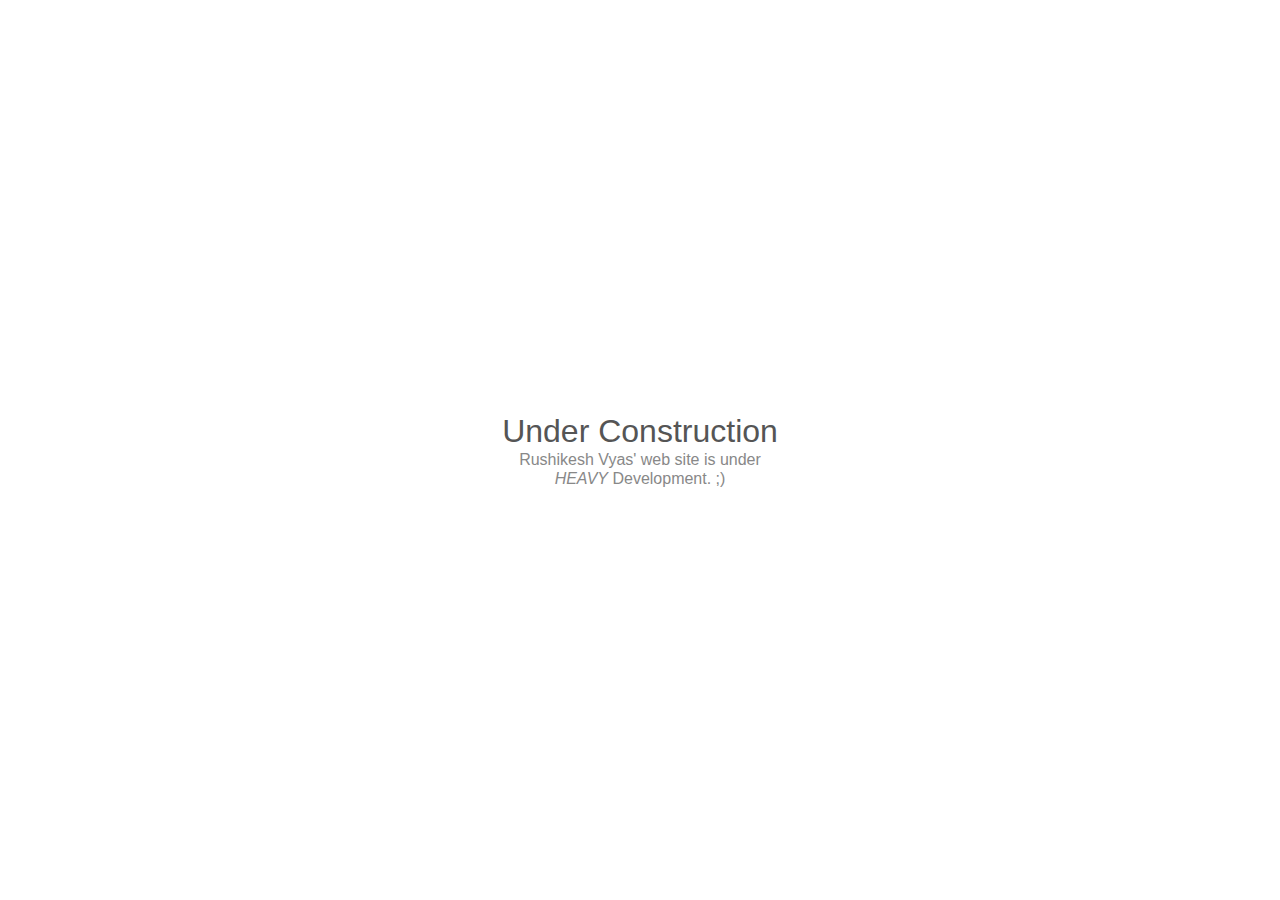
<file: under.html>
<!doctype html>
<html lang="en">
<head>
    <meta charset="utf-8">
    <title>Page Not Found</title>
    <meta name="viewport" content="width=device-width, initial-scale=1">
    <style>

        * {
            line-height: 1.2;
            margin: 0;
        }

        html {
            color: #888;
            display: table;
            font-family: sans-serif;
            height: 100%;
            text-align: center;
            width: 100%;
        }

        body {
            display: table-cell;
            vertical-align: middle;
            margin: 2em auto;
        }

        h1 {
            color: #555;
            font-size: 2em;
            font-weight: 400;
        }

        p {
            margin: 0 auto;
            width: 280px;
        }

        @media only screen and (max-width: 280px) {

            body, p {
                width: 95%;
            }

            h1 {
                font-size: 1.5em;
                margin: 0 0 0.3em;
            }

        }

    </style>
</head>
<body>
    <h1>Under Construction</h1>
    <p>Rushikesh Vyas' web site is under <em>HEAVY</em> Development. ;) </p>
</body>
</html>
<!-- IE needs 512+ bytes: http://blogs.msdn.com/b/ieinternals/archive/2010/08/19/http-error-pages-in-internet-explorer.aspx -->
</file>
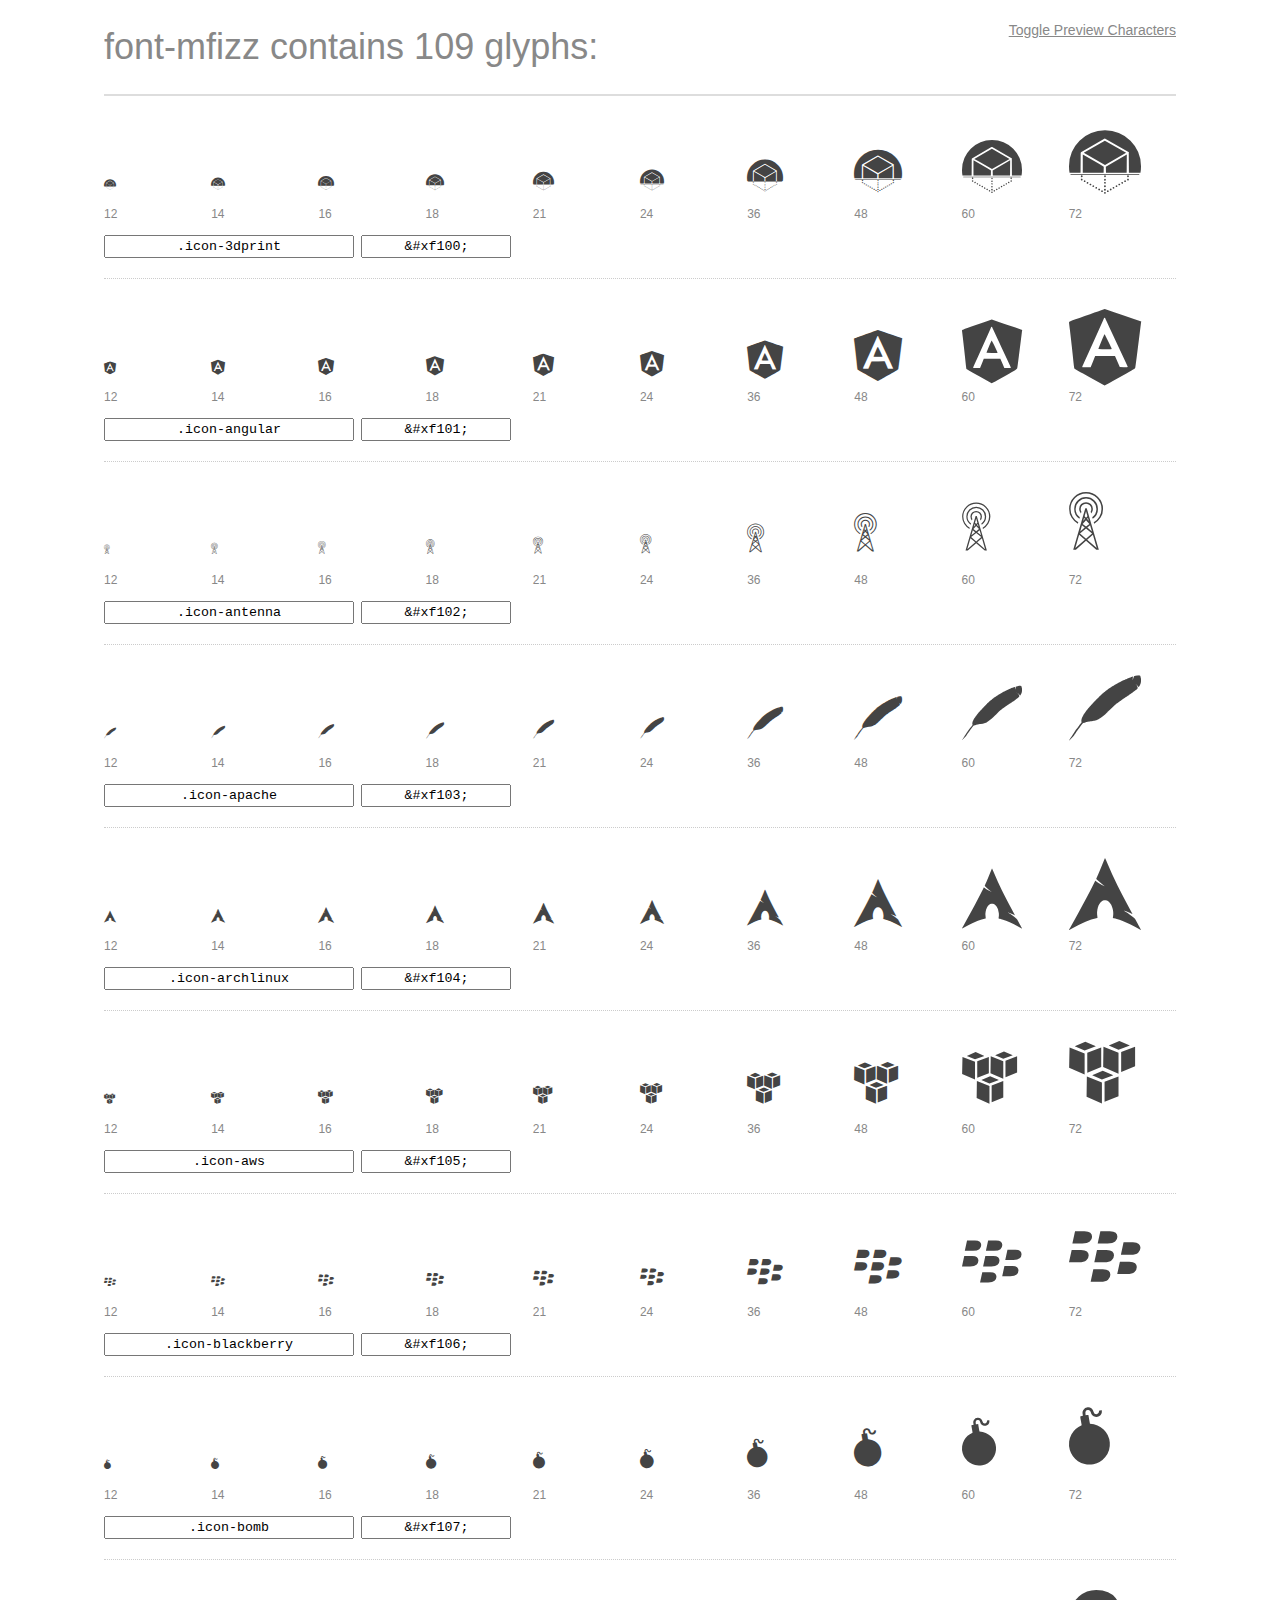
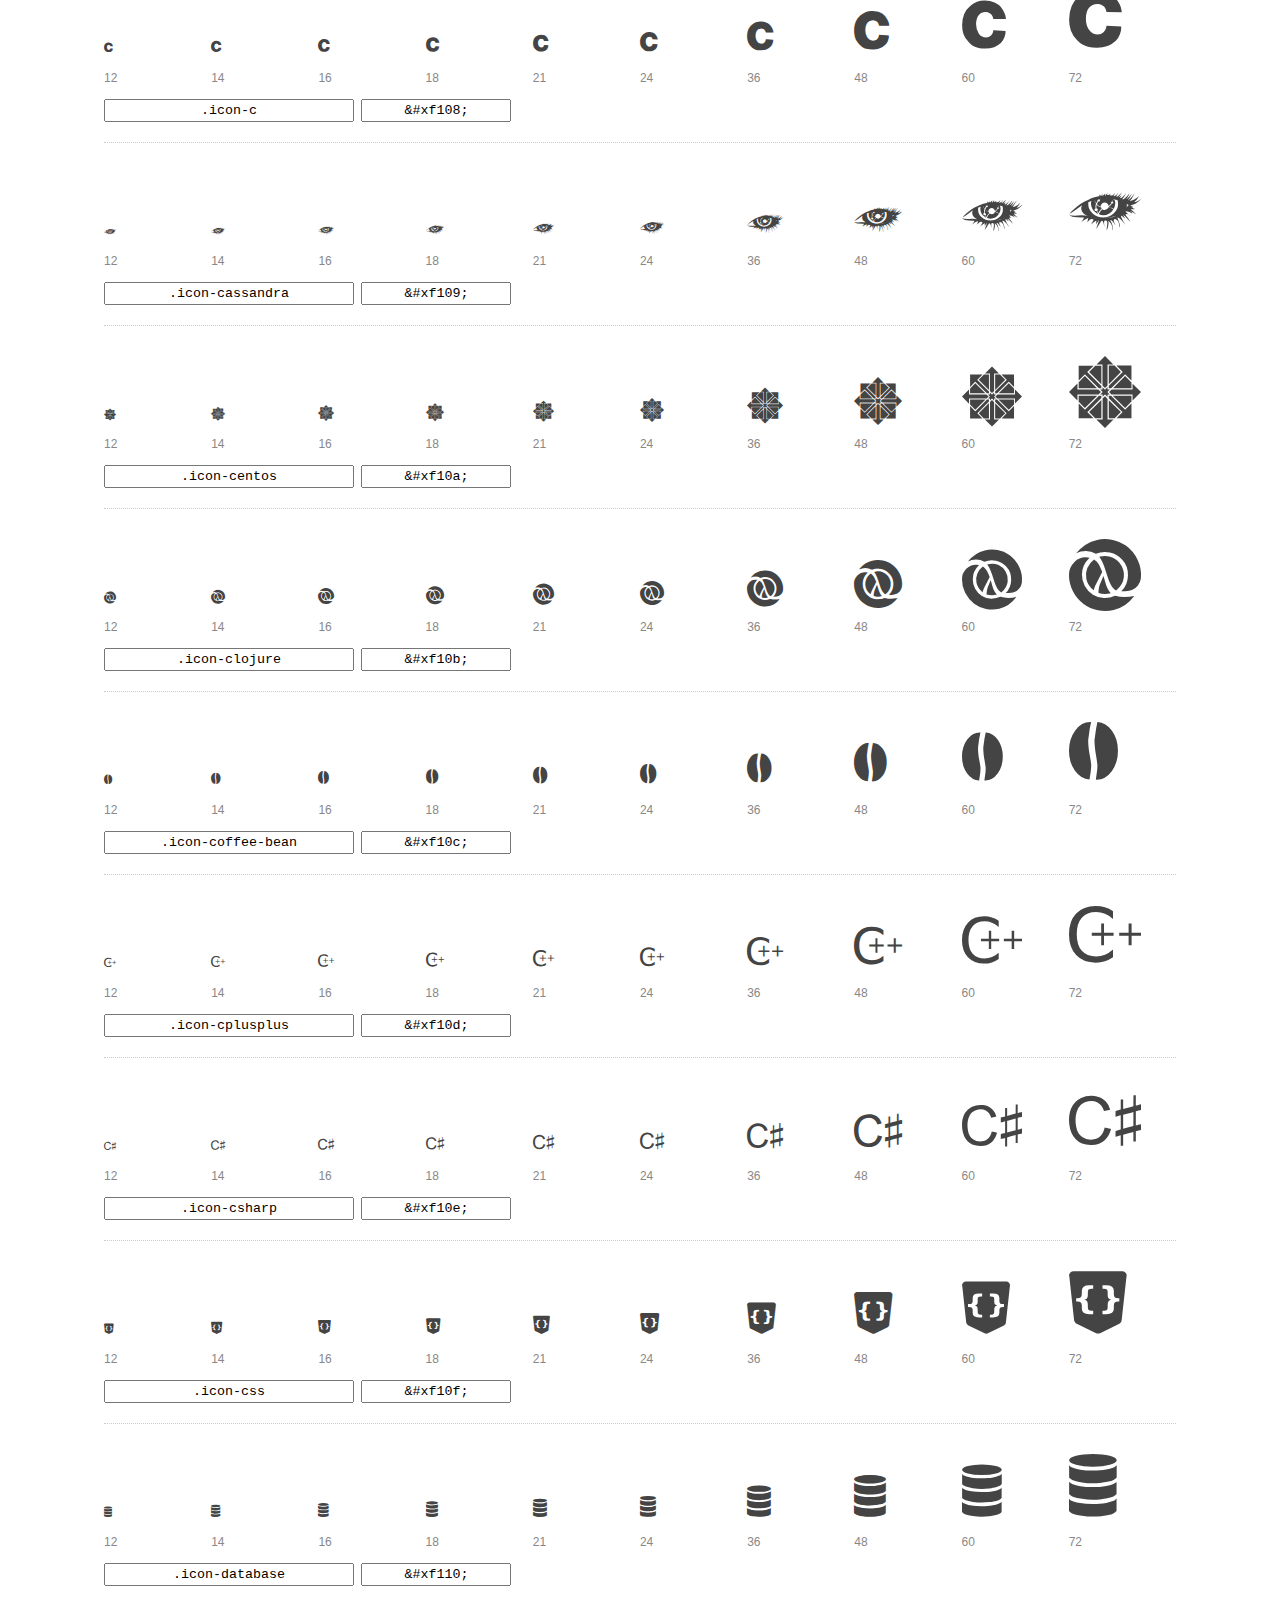
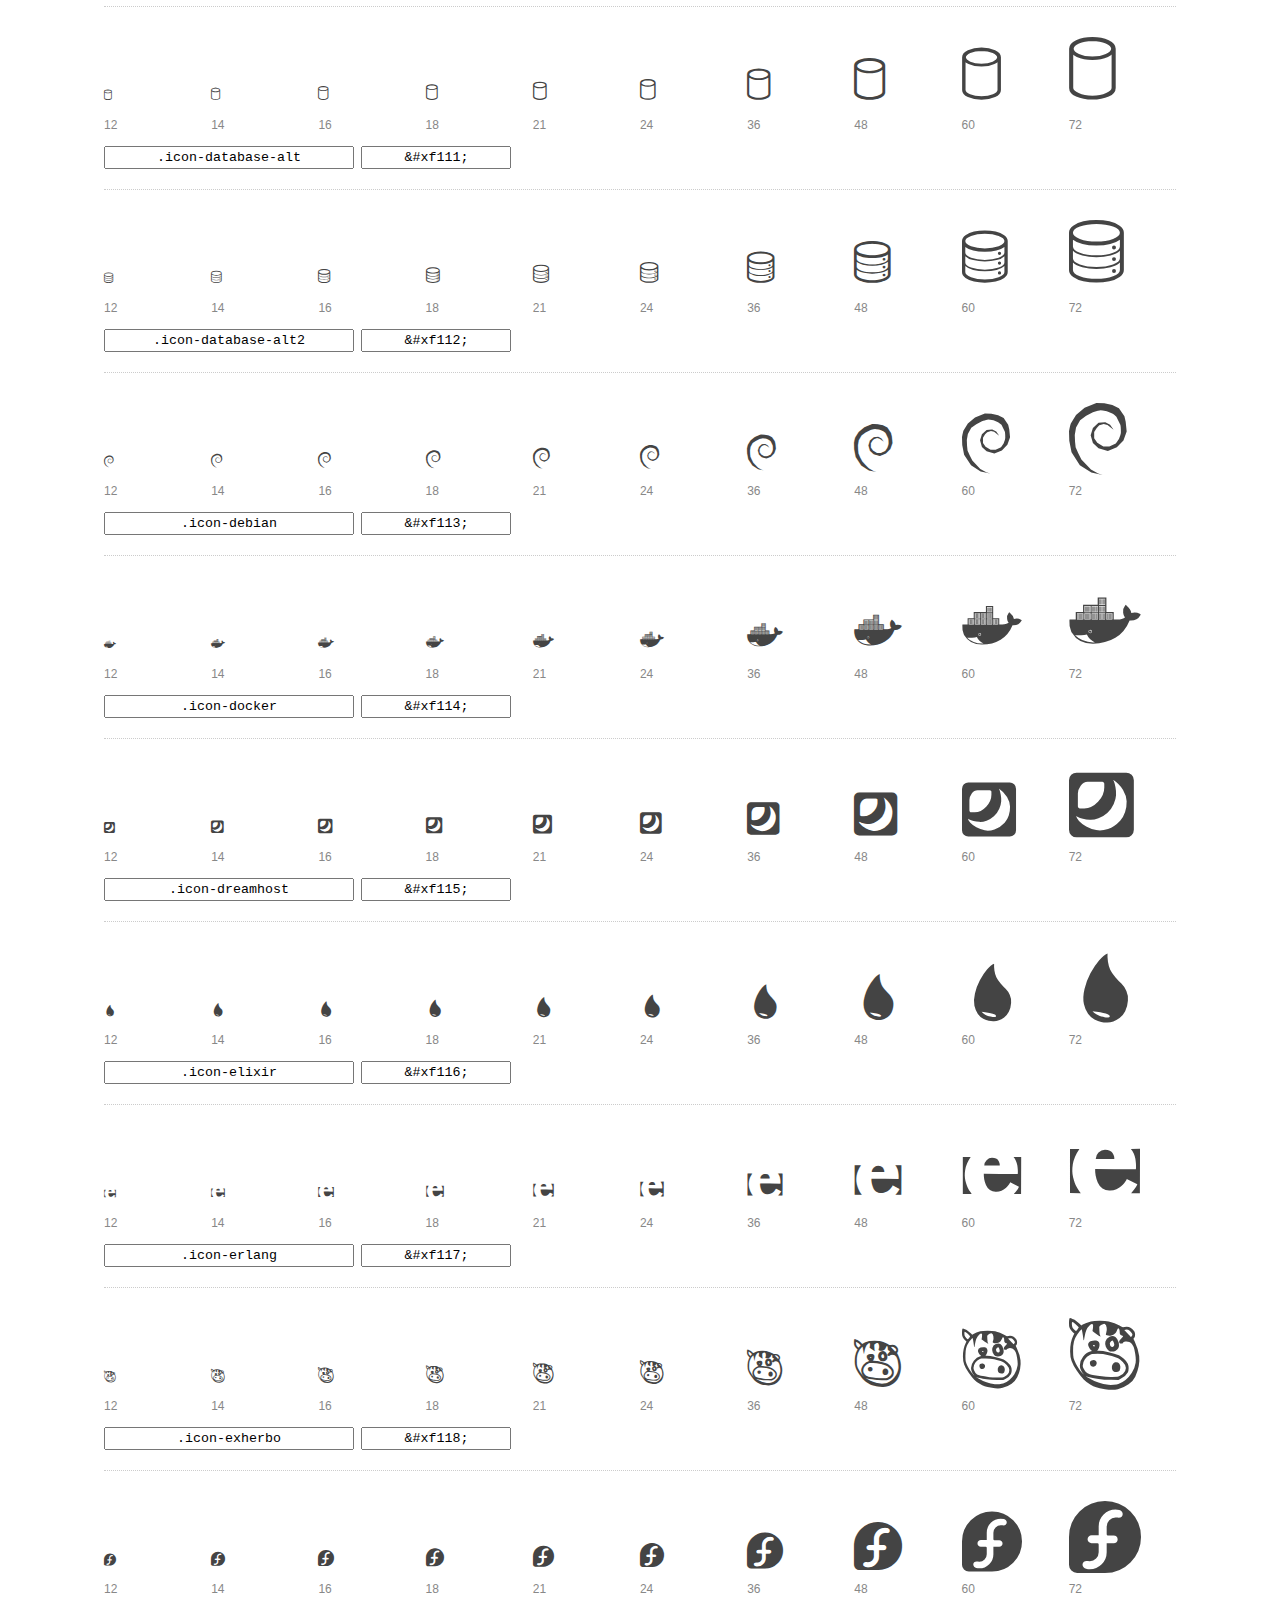
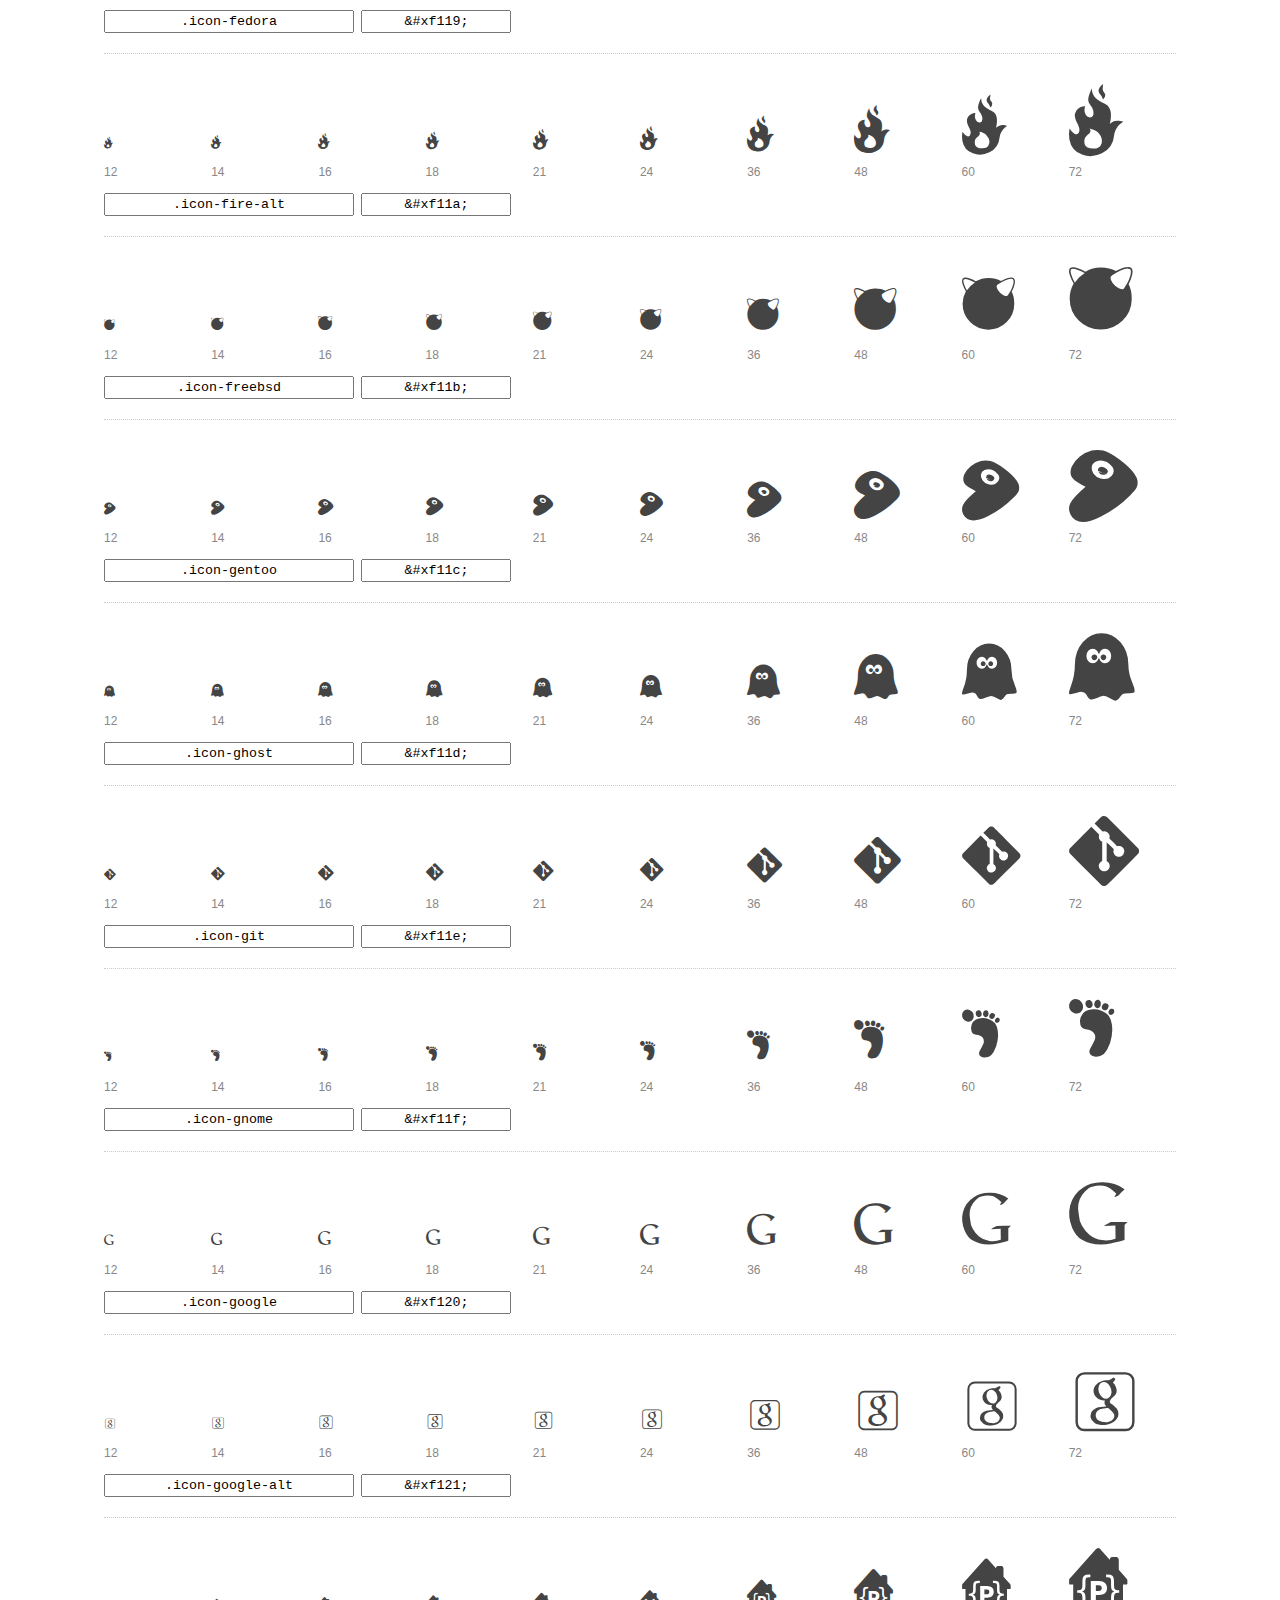
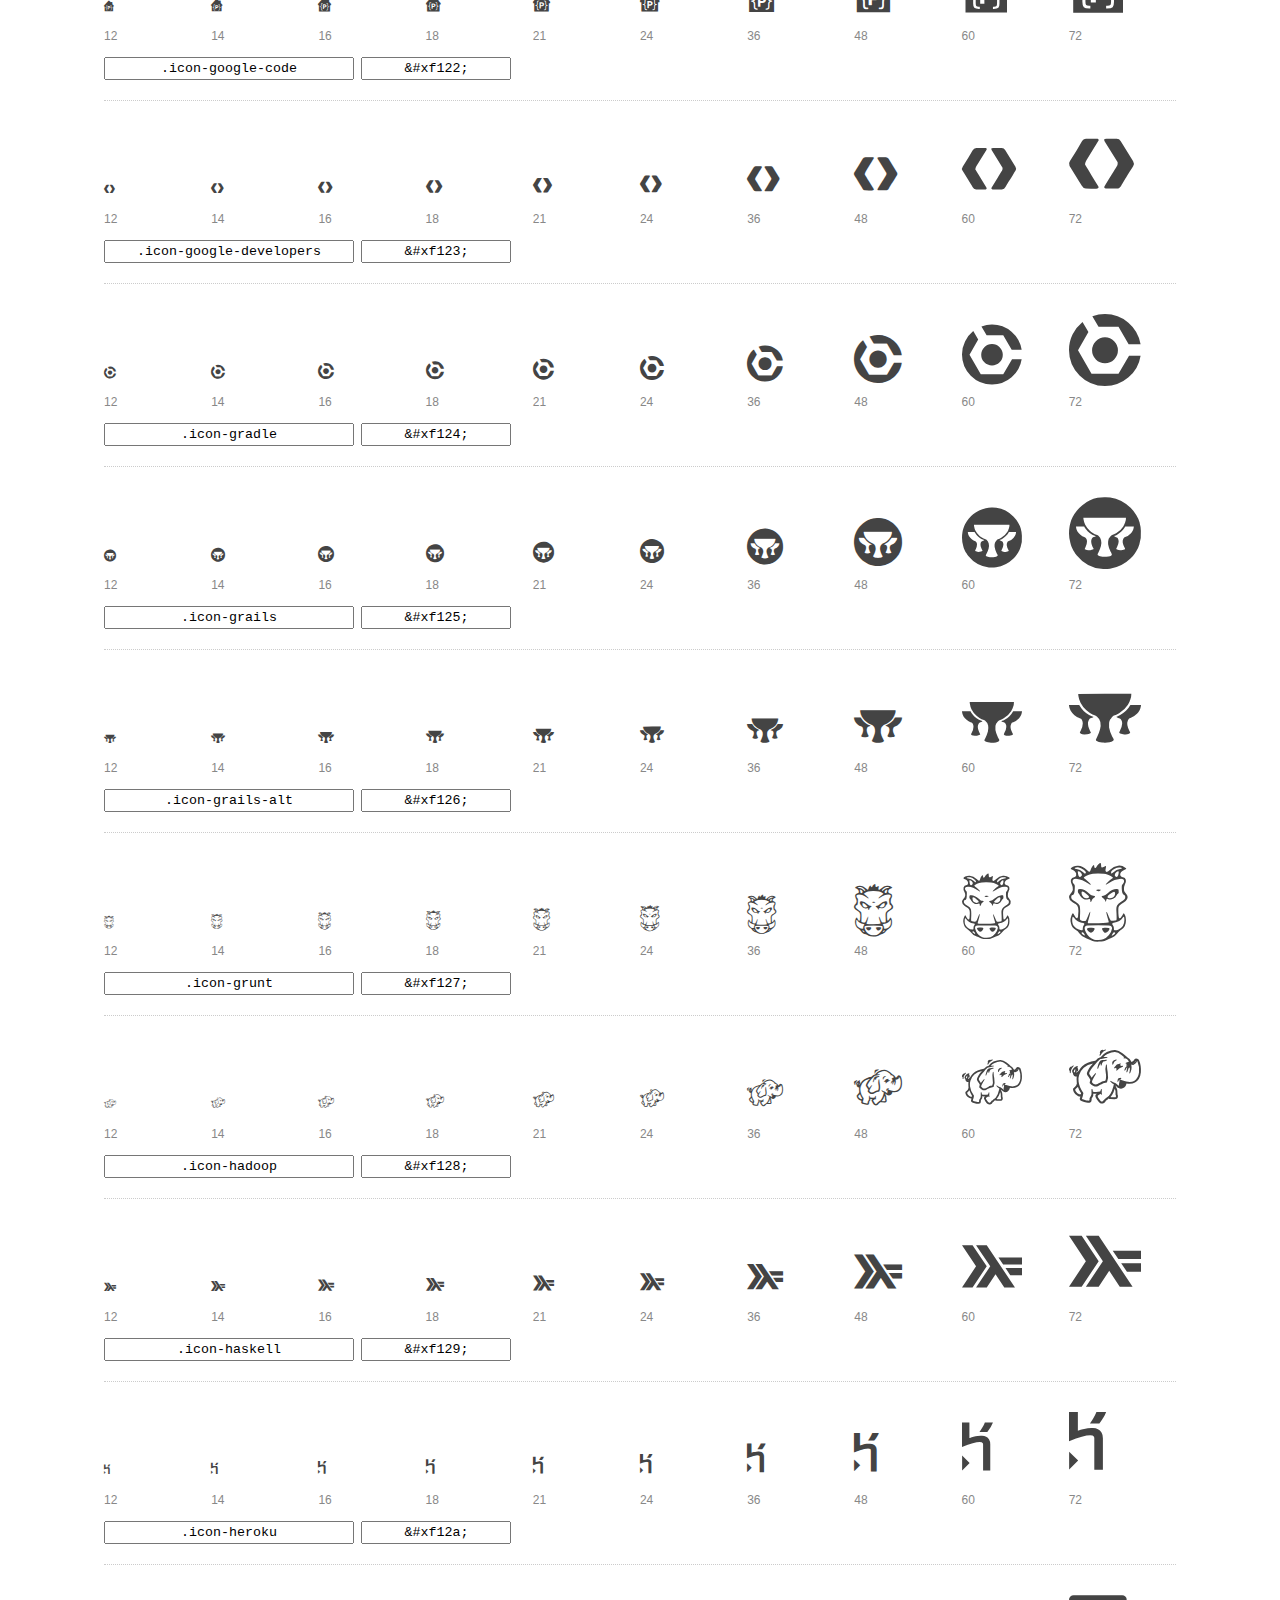
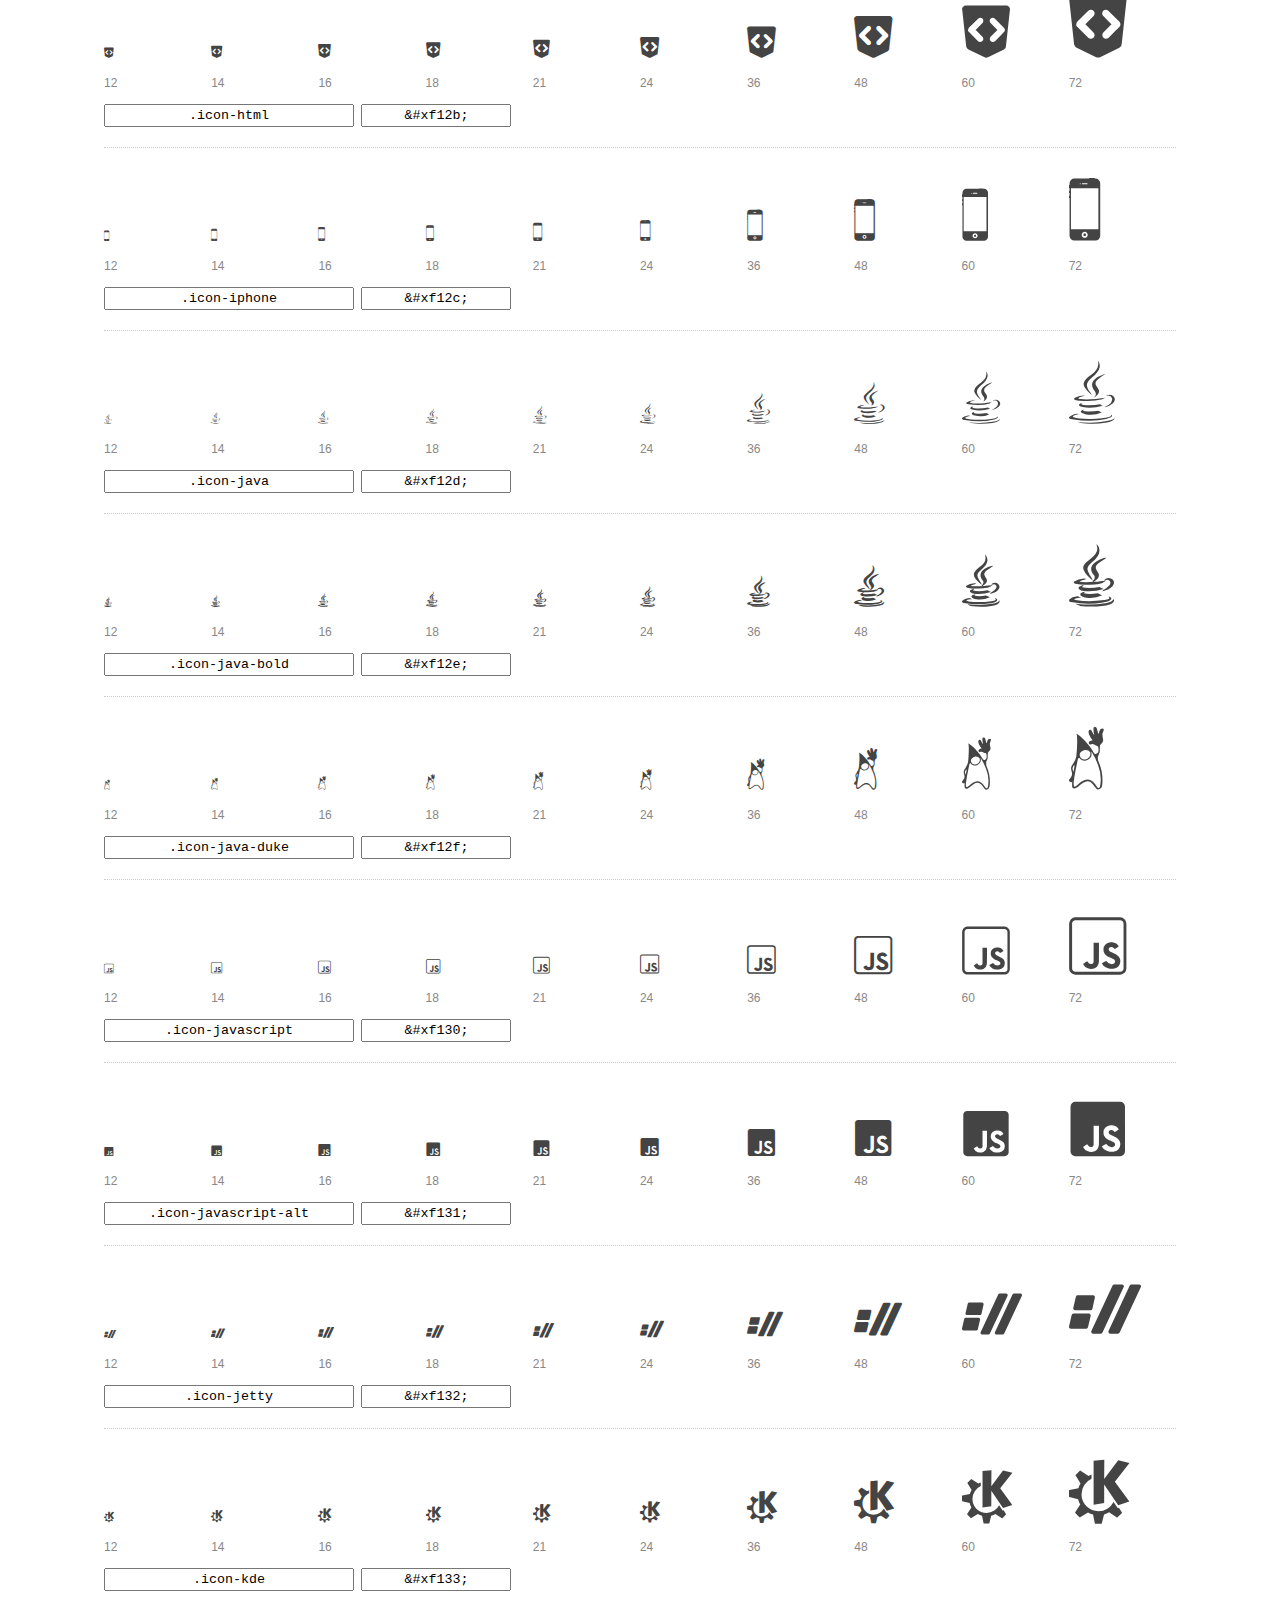
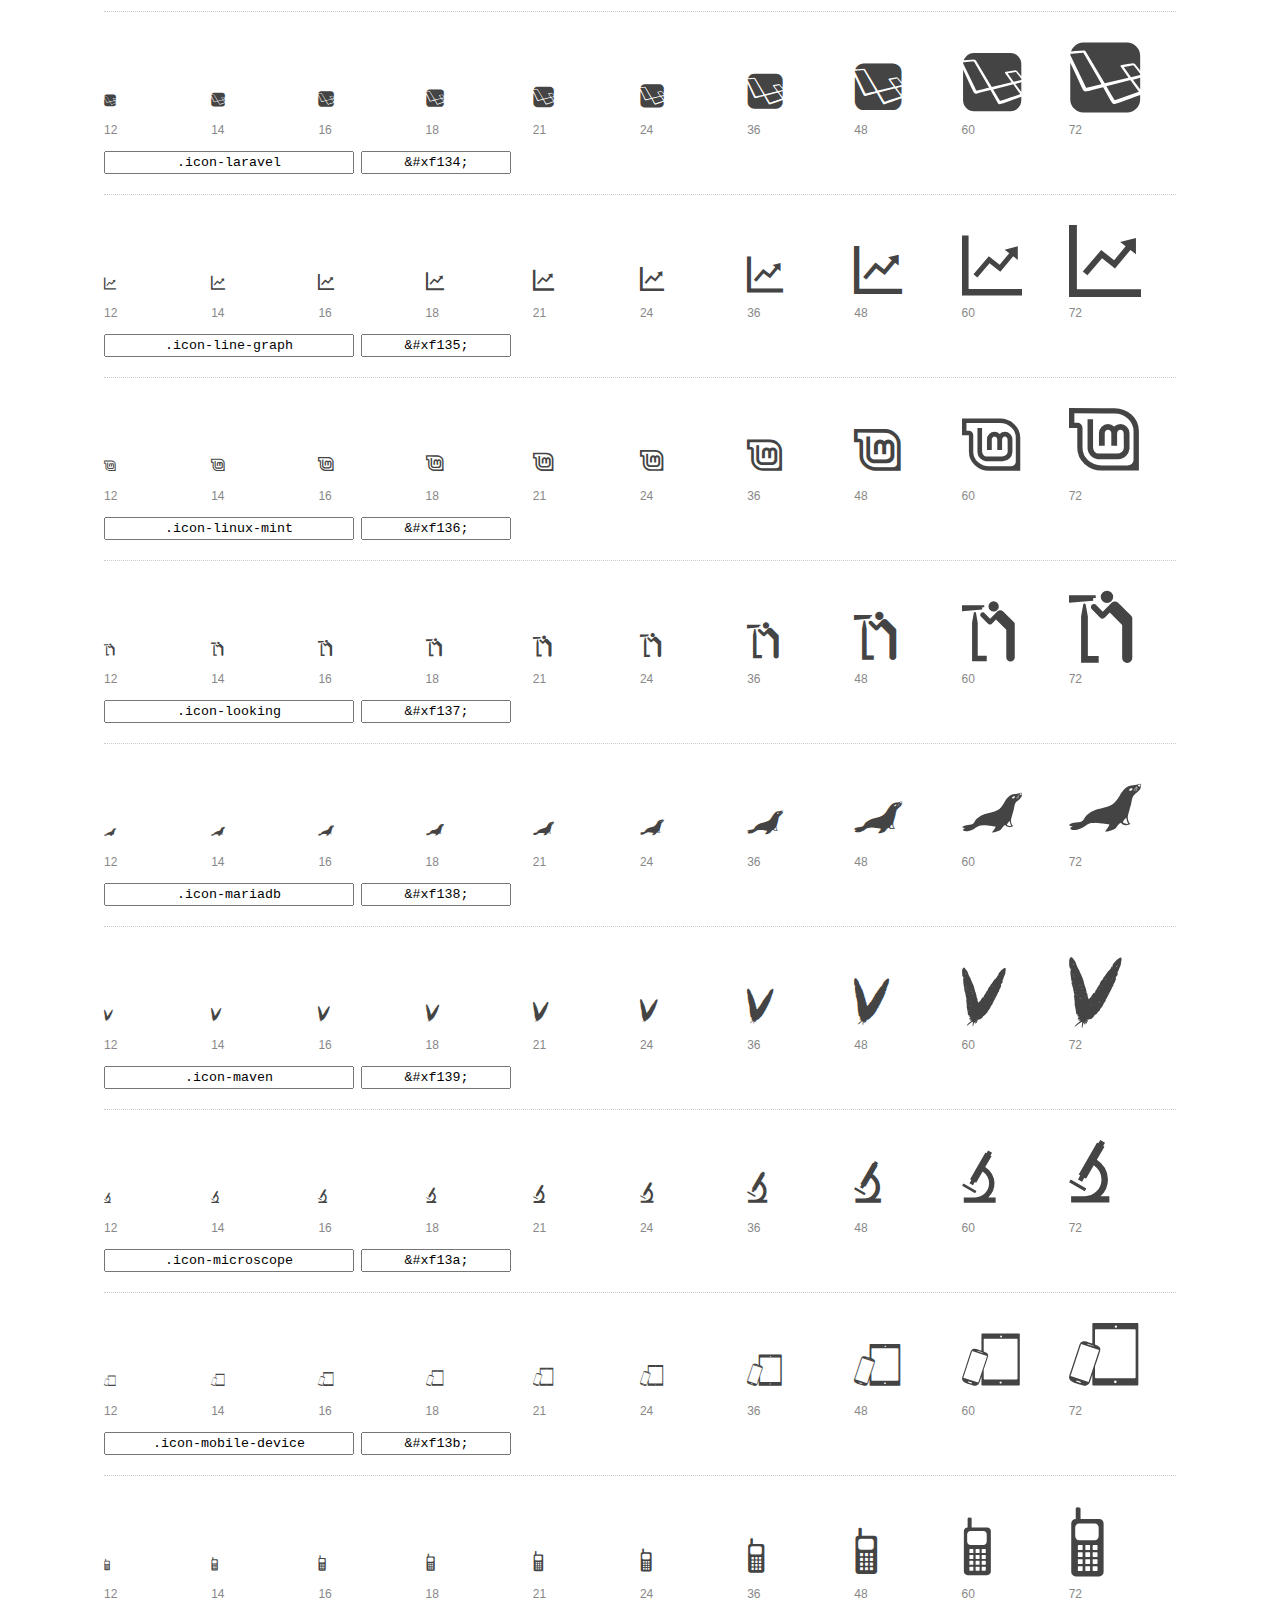
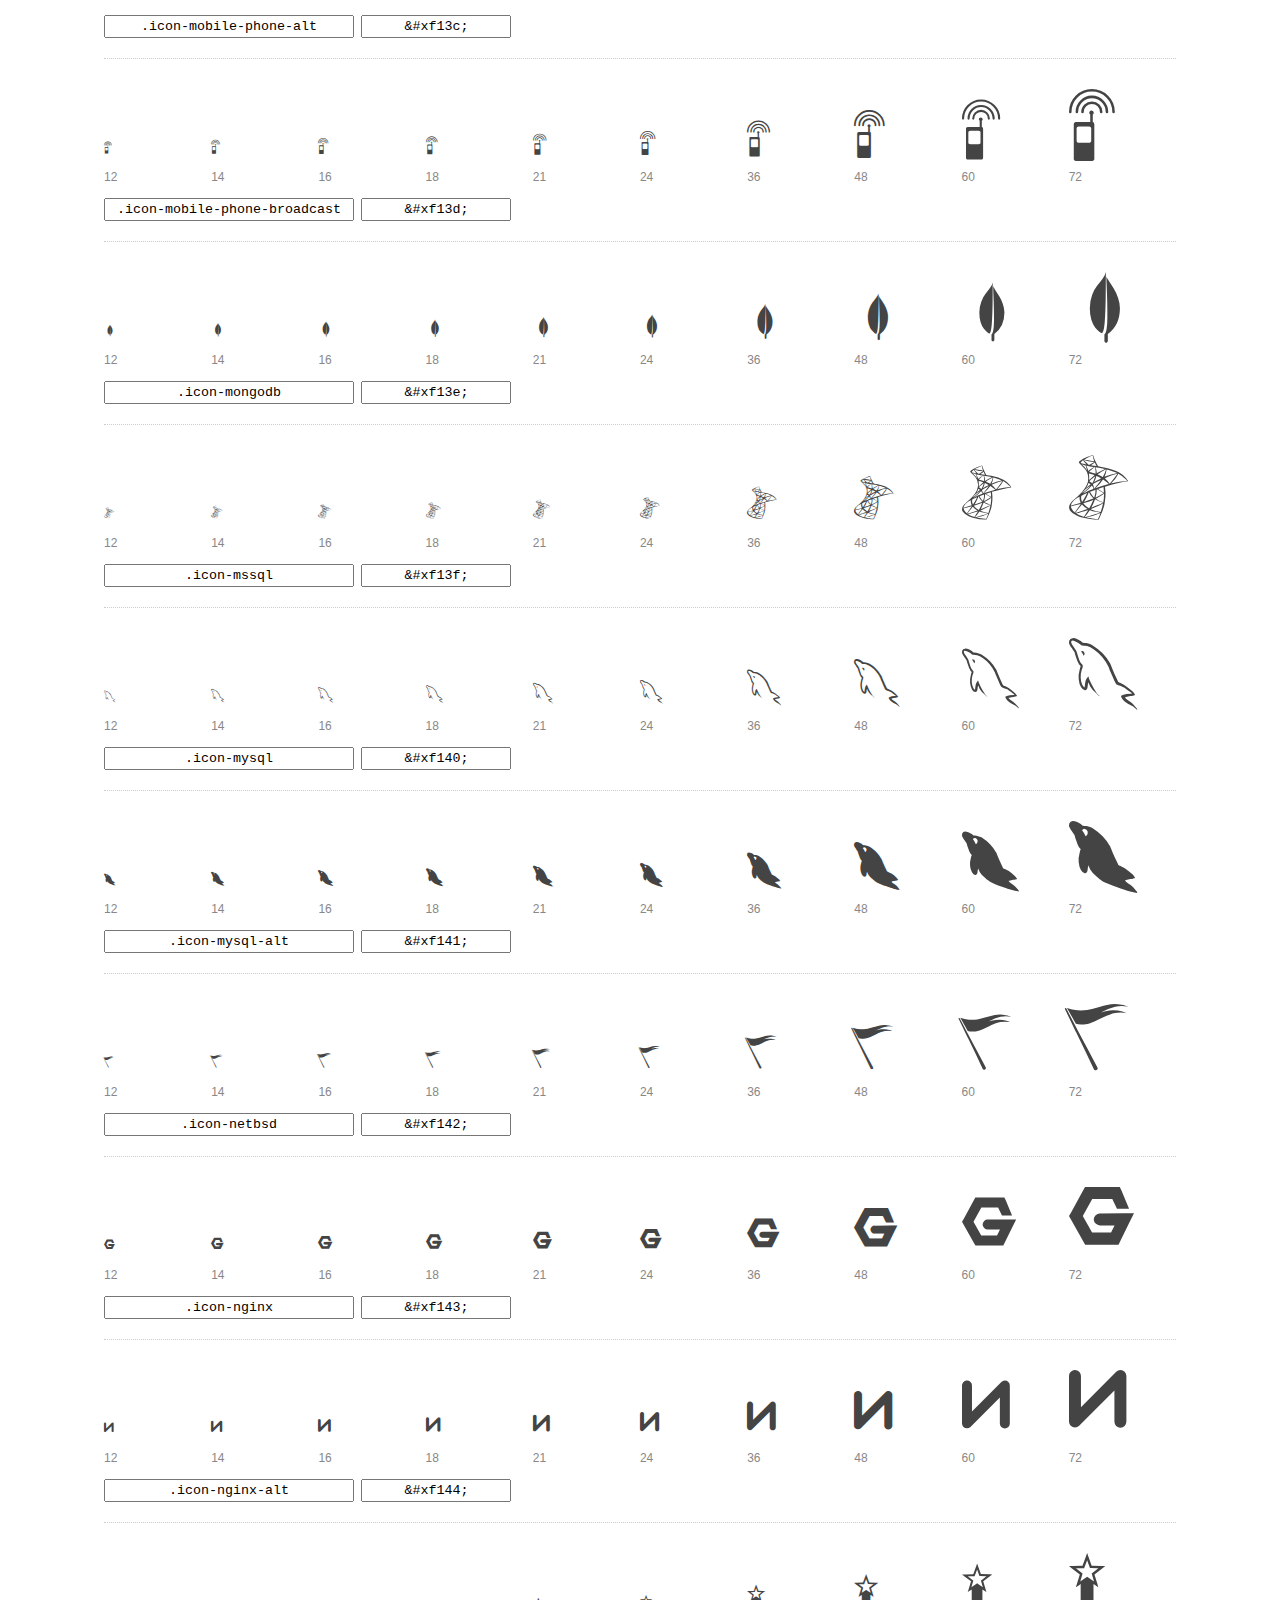
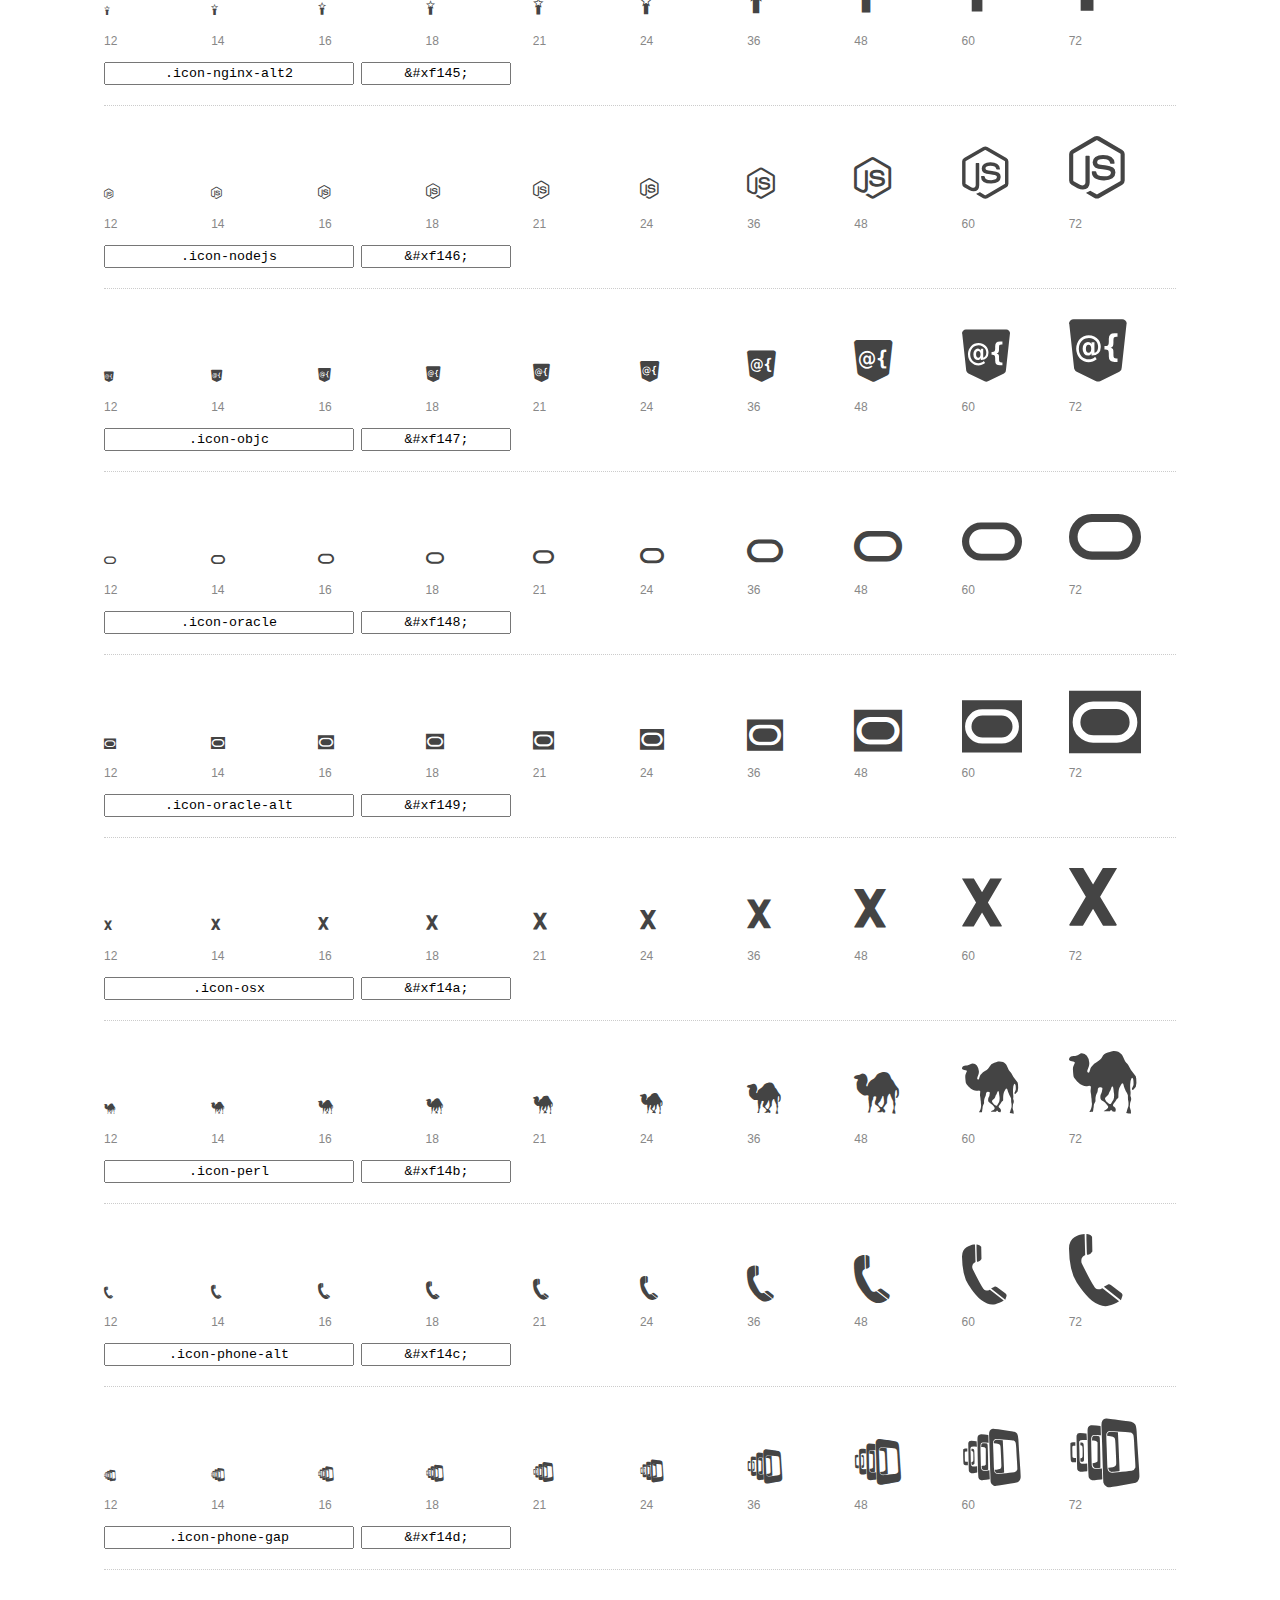
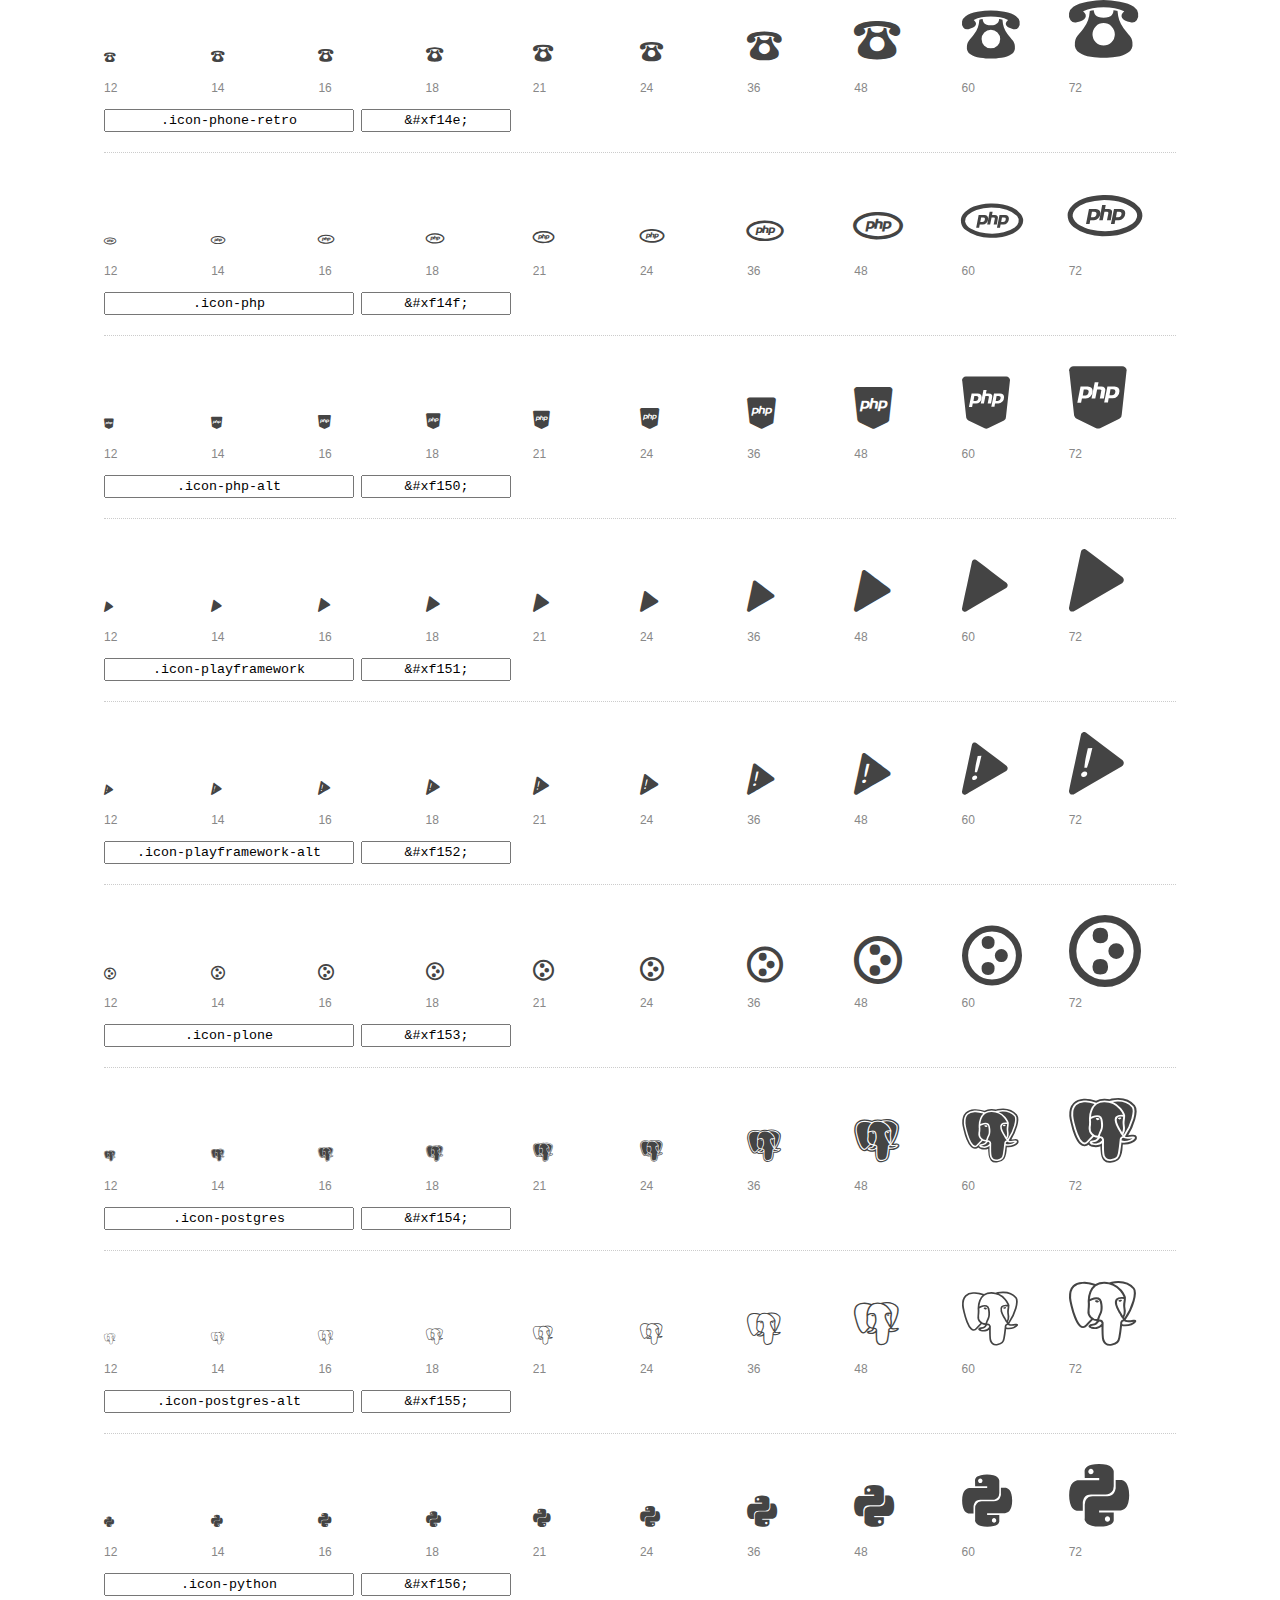
<file: font-mfizz/preview.html>
<!DOCTYPE html>
<html>
  <head>
    <title>font-mfizz glyphs preview</title>

    <style>
      /* Page Styles */

      * {
        -moz-box-sizing: border-box;
        -webkit-box-sizing: border-box;
        box-sizing: border-box;
        margin: 0;
        padding: 0;
      }

      body {
        background: #fff;
        color: #444;
        font: 16px/1.5 "Helvetica Neue", Helvetica, Arial, sans-serif;
      }

      a,
      a:visited {
        color: #888;
        text-decoration: underline;
      }
      a:hover,
      a:focus { color: #000; }

      header {
        border-bottom: 2px solid #ddd;
        margin-bottom: 20px;
        overflow: hidden;
        padding: 20px 0;
      }

      header h1 {
        color: #888;
        float: left;
        font-size: 36px;
        font-weight: 300;
      }

      header a {
        float: right;
        font-size: 14px;
      }

      .container {
        margin: 0 auto;
        max-width: 1200px;
        min-width: 960px;
        padding: 0 40px;
        width: 90%;
      }

      .glyph {
        border-bottom: 1px dotted #ccc;
        padding: 10px 0 20px;
        margin-bottom: 20px;
      }

      .preview-glyphs { vertical-align: bottom; }

      .preview-scale {
        color: #888;
        font-size: 12px;
        margin-top: 5px;
      }

      .step {
        display: inline-block;
        line-height: 1;
        position: relative;
        width: 10%;
      }

      .step .letters,
      .step i {
        -webkit-transition: opacity .3s;
        -moz-transition: opacity .3s;
        -ms-transition: opacity .3s;
        -o-transition: opacity .3s;
        transition: opacity .3s;
      }

      .step:hover .letters { opacity: 1; }
      .step:hover i { opacity: .3; }

      .letters {
        opacity: .3;
        position: absolute;
      }

      .characters-off .letters { display: none; }
      .characters-off .step:hover i { opacity: 1; }

      
      .size-12 { font-size: 12px; }
      
      .size-14 { font-size: 14px; }
      
      .size-16 { font-size: 16px; }
      
      .size-18 { font-size: 18px; }
      
      .size-21 { font-size: 21px; }
      
      .size-24 { font-size: 24px; }
      
      .size-36 { font-size: 36px; }
      
      .size-48 { font-size: 48px; }
      
      .size-60 { font-size: 60px; }
      
      .size-72 { font-size: 72px; }
      

      .usage { margin-top: 10px; }

      .usage input {
        font-family: monospace;
        margin-right: 3px;
        padding: 2px 5px;
        text-align: center;
      }

      .usage .point { width: 150px; }

      .usage .class { width: 250px; }

      footer {
        color: #888;
        font-size: 12px;
        padding: 20px 0;
      }

      /* Icon Font: font-mfizz */

      @font-face {
  font-family: "font-mfizz";
  src: url("./font-mfizz.eot");
  src: url("./font-mfizz.eot?#iefix") format("embedded-opentype"),
       url("./font-mfizz.woff") format("woff"),
       url("./font-mfizz.ttf") format("truetype"),
       url("./font-mfizz.svg#font-mfizz") format("svg");
  font-weight: normal;
  font-style: normal;
}

@media screen and (-webkit-min-device-pixel-ratio:0) {
  @font-face {
    font-family: "font-mfizz";
    src: url("./font-mfizz.svg#font-mfizz") format("svg");
  }
}

      [data-icon]:before { content: attr(data-icon); }

      [data-icon]:before,
      .icon-3dprint:before,
.icon-angular:before,
.icon-antenna:before,
.icon-apache:before,
.icon-archlinux:before,
.icon-aws:before,
.icon-blackberry:before,
.icon-bomb:before,
.icon-c:before,
.icon-cassandra:before,
.icon-centos:before,
.icon-clojure:before,
.icon-coffee-bean:before,
.icon-cplusplus:before,
.icon-csharp:before,
.icon-css:before,
.icon-database:before,
.icon-database-alt:before,
.icon-database-alt2:before,
.icon-debian:before,
.icon-docker:before,
.icon-dreamhost:before,
.icon-elixir:before,
.icon-erlang:before,
.icon-exherbo:before,
.icon-fedora:before,
.icon-fire-alt:before,
.icon-freebsd:before,
.icon-gentoo:before,
.icon-ghost:before,
.icon-git:before,
.icon-gnome:before,
.icon-google:before,
.icon-google-alt:before,
.icon-google-code:before,
.icon-google-developers:before,
.icon-gradle:before,
.icon-grails:before,
.icon-grails-alt:before,
.icon-grunt:before,
.icon-hadoop:before,
.icon-haskell:before,
.icon-heroku:before,
.icon-html:before,
.icon-iphone:before,
.icon-java:before,
.icon-java-bold:before,
.icon-java-duke:before,
.icon-javascript:before,
.icon-javascript-alt:before,
.icon-jetty:before,
.icon-kde:before,
.icon-laravel:before,
.icon-line-graph:before,
.icon-linux-mint:before,
.icon-looking:before,
.icon-mariadb:before,
.icon-maven:before,
.icon-microscope:before,
.icon-mobile-device:before,
.icon-mobile-phone-alt:before,
.icon-mobile-phone-broadcast:before,
.icon-mongodb:before,
.icon-mssql:before,
.icon-mysql:before,
.icon-mysql-alt:before,
.icon-netbsd:before,
.icon-nginx:before,
.icon-nginx-alt:before,
.icon-nginx-alt2:before,
.icon-nodejs:before,
.icon-objc:before,
.icon-oracle:before,
.icon-oracle-alt:before,
.icon-osx:before,
.icon-perl:before,
.icon-phone-alt:before,
.icon-phone-gap:before,
.icon-phone-retro:before,
.icon-php:before,
.icon-php-alt:before,
.icon-playframework:before,
.icon-playframework-alt:before,
.icon-plone:before,
.icon-postgres:before,
.icon-postgres-alt:before,
.icon-python:before,
.icon-raspberrypi:before,
.icon-redhat:before,
.icon-redis:before,
.icon-ruby:before,
.icon-ruby-on-rails:before,
.icon-ruby-on-rails-alt:before,
.icon-satellite:before,
.icon-scala:before,
.icon-scala-alt:before,
.icon-script:before,
.icon-script-alt:before,
.icon-shell:before,
.icon-solaris:before,
.icon-splatter:before,
.icon-spring:before,
.icon-suse:before,
.icon-svg:before,
.icon-symfony:before,
.icon-tomcat:before,
.icon-ubuntu:before,
.icon-wireless:before,
.icon-wordpress:before {
        display: inline-block;
  font-family: "font-mfizz";
  font-style: normal;
  font-weight: normal;
  font-variant: normal;
  line-height: 1;
  text-decoration: inherit;
  text-rendering: optimizeLegibility;
  text-transform: none;
  -moz-osx-font-smoothing: grayscale;
  -webkit-font-smoothing: antialiased;
  font-smoothing: antialiased;
      }

      .icon-3dprint:before { content: "\f100"; }
.icon-angular:before { content: "\f101"; }
.icon-antenna:before { content: "\f102"; }
.icon-apache:before { content: "\f103"; }
.icon-archlinux:before { content: "\f104"; }
.icon-aws:before { content: "\f105"; }
.icon-blackberry:before { content: "\f106"; }
.icon-bomb:before { content: "\f107"; }
.icon-c:before { content: "\f108"; }
.icon-cassandra:before { content: "\f109"; }
.icon-centos:before { content: "\f10a"; }
.icon-clojure:before { content: "\f10b"; }
.icon-coffee-bean:before { content: "\f10c"; }
.icon-cplusplus:before { content: "\f10d"; }
.icon-csharp:before { content: "\f10e"; }
.icon-css:before { content: "\f10f"; }
.icon-database:before { content: "\f110"; }
.icon-database-alt:before { content: "\f111"; }
.icon-database-alt2:before { content: "\f112"; }
.icon-debian:before { content: "\f113"; }
.icon-docker:before { content: "\f114"; }
.icon-dreamhost:before { content: "\f115"; }
.icon-elixir:before { content: "\f116"; }
.icon-erlang:before { content: "\f117"; }
.icon-exherbo:before { content: "\f118"; }
.icon-fedora:before { content: "\f119"; }
.icon-fire-alt:before { content: "\f11a"; }
.icon-freebsd:before { content: "\f11b"; }
.icon-gentoo:before { content: "\f11c"; }
.icon-ghost:before { content: "\f11d"; }
.icon-git:before { content: "\f11e"; }
.icon-gnome:before { content: "\f11f"; }
.icon-google:before { content: "\f120"; }
.icon-google-alt:before { content: "\f121"; }
.icon-google-code:before { content: "\f122"; }
.icon-google-developers:before { content: "\f123"; }
.icon-gradle:before { content: "\f124"; }
.icon-grails:before { content: "\f125"; }
.icon-grails-alt:before { content: "\f126"; }
.icon-grunt:before { content: "\f127"; }
.icon-hadoop:before { content: "\f128"; }
.icon-haskell:before { content: "\f129"; }
.icon-heroku:before { content: "\f12a"; }
.icon-html:before { content: "\f12b"; }
.icon-iphone:before { content: "\f12c"; }
.icon-java:before { content: "\f12d"; }
.icon-java-bold:before { content: "\f12e"; }
.icon-java-duke:before { content: "\f12f"; }
.icon-javascript:before { content: "\f130"; }
.icon-javascript-alt:before { content: "\f131"; }
.icon-jetty:before { content: "\f132"; }
.icon-kde:before { content: "\f133"; }
.icon-laravel:before { content: "\f134"; }
.icon-line-graph:before { content: "\f135"; }
.icon-linux-mint:before { content: "\f136"; }
.icon-looking:before { content: "\f137"; }
.icon-mariadb:before { content: "\f138"; }
.icon-maven:before { content: "\f139"; }
.icon-microscope:before { content: "\f13a"; }
.icon-mobile-device:before { content: "\f13b"; }
.icon-mobile-phone-alt:before { content: "\f13c"; }
.icon-mobile-phone-broadcast:before { content: "\f13d"; }
.icon-mongodb:before { content: "\f13e"; }
.icon-mssql:before { content: "\f13f"; }
.icon-mysql:before { content: "\f140"; }
.icon-mysql-alt:before { content: "\f141"; }
.icon-netbsd:before { content: "\f142"; }
.icon-nginx:before { content: "\f143"; }
.icon-nginx-alt:before { content: "\f144"; }
.icon-nginx-alt2:before { content: "\f145"; }
.icon-nodejs:before { content: "\f146"; }
.icon-objc:before { content: "\f147"; }
.icon-oracle:before { content: "\f148"; }
.icon-oracle-alt:before { content: "\f149"; }
.icon-osx:before { content: "\f14a"; }
.icon-perl:before { content: "\f14b"; }
.icon-phone-alt:before { content: "\f14c"; }
.icon-phone-gap:before { content: "\f14d"; }
.icon-phone-retro:before { content: "\f14e"; }
.icon-php:before { content: "\f14f"; }
.icon-php-alt:before { content: "\f150"; }
.icon-playframework:before { content: "\f151"; }
.icon-playframework-alt:before { content: "\f152"; }
.icon-plone:before { content: "\f153"; }
.icon-postgres:before { content: "\f154"; }
.icon-postgres-alt:before { content: "\f155"; }
.icon-python:before { content: "\f156"; }
.icon-raspberrypi:before { content: "\f157"; }
.icon-redhat:before { content: "\f158"; }
.icon-redis:before { content: "\f159"; }
.icon-ruby:before { content: "\f15a"; }
.icon-ruby-on-rails:before { content: "\f15b"; }
.icon-ruby-on-rails-alt:before { content: "\f15c"; }
.icon-satellite:before { content: "\f15d"; }
.icon-scala:before { content: "\f15e"; }
.icon-scala-alt:before { content: "\f15f"; }
.icon-script:before { content: "\f160"; }
.icon-script-alt:before { content: "\f161"; }
.icon-shell:before { content: "\f162"; }
.icon-solaris:before { content: "\f163"; }
.icon-splatter:before { content: "\f164"; }
.icon-spring:before { content: "\f165"; }
.icon-suse:before { content: "\f166"; }
.icon-svg:before { content: "\f167"; }
.icon-symfony:before { content: "\f168"; }
.icon-tomcat:before { content: "\f169"; }
.icon-ubuntu:before { content: "\f16a"; }
.icon-wireless:before { content: "\f16b"; }
.icon-wordpress:before { content: "\f16c"; }
    </style>

    <!--[if lte IE 8]><script src="http://html5shiv.googlecode.com/svn/trunk/html5.js"></script><![endif]-->

    <script>
      function toggleCharacters() {
        var body = document.getElementsByTagName('body')[0];
        body.className = body.className === 'characters-off' ? '' : 'characters-off';
      }
    </script>
  </head>

  <body class="characters-off">
    <div id="page" class="container">
      <header>
        <h1>font-mfizz contains 109 glyphs:</h1>
        <a onclick="toggleCharacters(); return false;" href="#">Toggle Preview Characters</a>
      </header>

      
      <div class="glyph">
        <div class="preview-glyphs">
          <span class="step size-12"><span class="letters">Pp</span><i id="icon-3dprint" class="icon-3dprint"></i></span><span class="step size-14"><span class="letters">Pp</span><i id="icon-3dprint" class="icon-3dprint"></i></span><span class="step size-16"><span class="letters">Pp</span><i id="icon-3dprint" class="icon-3dprint"></i></span><span class="step size-18"><span class="letters">Pp</span><i id="icon-3dprint" class="icon-3dprint"></i></span><span class="step size-21"><span class="letters">Pp</span><i id="icon-3dprint" class="icon-3dprint"></i></span><span class="step size-24"><span class="letters">Pp</span><i id="icon-3dprint" class="icon-3dprint"></i></span><span class="step size-36"><span class="letters">Pp</span><i id="icon-3dprint" class="icon-3dprint"></i></span><span class="step size-48"><span class="letters">Pp</span><i id="icon-3dprint" class="icon-3dprint"></i></span><span class="step size-60"><span class="letters">Pp</span><i id="icon-3dprint" class="icon-3dprint"></i></span><span class="step size-72"><span class="letters">Pp</span><i id="icon-3dprint" class="icon-3dprint"></i></span>
        </div>
        <div class="preview-scale">
          <span class="step">12</span><span class="step">14</span><span class="step">16</span><span class="step">18</span><span class="step">21</span><span class="step">24</span><span class="step">36</span><span class="step">48</span><span class="step">60</span><span class="step">72</span>
        </div>
        <div class="usage">
          <input class="class" type="text" readonly="readonly" onClick="this.select();" value=".icon-3dprint" />
          <input class="point" type="text" readonly="readonly" onClick="this.select();" value="&amp;#xf100;" />
        </div>
      </div>
      
      <div class="glyph">
        <div class="preview-glyphs">
          <span class="step size-12"><span class="letters">Pp</span><i id="icon-angular" class="icon-angular"></i></span><span class="step size-14"><span class="letters">Pp</span><i id="icon-angular" class="icon-angular"></i></span><span class="step size-16"><span class="letters">Pp</span><i id="icon-angular" class="icon-angular"></i></span><span class="step size-18"><span class="letters">Pp</span><i id="icon-angular" class="icon-angular"></i></span><span class="step size-21"><span class="letters">Pp</span><i id="icon-angular" class="icon-angular"></i></span><span class="step size-24"><span class="letters">Pp</span><i id="icon-angular" class="icon-angular"></i></span><span class="step size-36"><span class="letters">Pp</span><i id="icon-angular" class="icon-angular"></i></span><span class="step size-48"><span class="letters">Pp</span><i id="icon-angular" class="icon-angular"></i></span><span class="step size-60"><span class="letters">Pp</span><i id="icon-angular" class="icon-angular"></i></span><span class="step size-72"><span class="letters">Pp</span><i id="icon-angular" class="icon-angular"></i></span>
        </div>
        <div class="preview-scale">
          <span class="step">12</span><span class="step">14</span><span class="step">16</span><span class="step">18</span><span class="step">21</span><span class="step">24</span><span class="step">36</span><span class="step">48</span><span class="step">60</span><span class="step">72</span>
        </div>
        <div class="usage">
          <input class="class" type="text" readonly="readonly" onClick="this.select();" value=".icon-angular" />
          <input class="point" type="text" readonly="readonly" onClick="this.select();" value="&amp;#xf101;" />
        </div>
      </div>
      
      <div class="glyph">
        <div class="preview-glyphs">
          <span class="step size-12"><span class="letters">Pp</span><i id="icon-antenna" class="icon-antenna"></i></span><span class="step size-14"><span class="letters">Pp</span><i id="icon-antenna" class="icon-antenna"></i></span><span class="step size-16"><span class="letters">Pp</span><i id="icon-antenna" class="icon-antenna"></i></span><span class="step size-18"><span class="letters">Pp</span><i id="icon-antenna" class="icon-antenna"></i></span><span class="step size-21"><span class="letters">Pp</span><i id="icon-antenna" class="icon-antenna"></i></span><span class="step size-24"><span class="letters">Pp</span><i id="icon-antenna" class="icon-antenna"></i></span><span class="step size-36"><span class="letters">Pp</span><i id="icon-antenna" class="icon-antenna"></i></span><span class="step size-48"><span class="letters">Pp</span><i id="icon-antenna" class="icon-antenna"></i></span><span class="step size-60"><span class="letters">Pp</span><i id="icon-antenna" class="icon-antenna"></i></span><span class="step size-72"><span class="letters">Pp</span><i id="icon-antenna" class="icon-antenna"></i></span>
        </div>
        <div class="preview-scale">
          <span class="step">12</span><span class="step">14</span><span class="step">16</span><span class="step">18</span><span class="step">21</span><span class="step">24</span><span class="step">36</span><span class="step">48</span><span class="step">60</span><span class="step">72</span>
        </div>
        <div class="usage">
          <input class="class" type="text" readonly="readonly" onClick="this.select();" value=".icon-antenna" />
          <input class="point" type="text" readonly="readonly" onClick="this.select();" value="&amp;#xf102;" />
        </div>
      </div>
      
      <div class="glyph">
        <div class="preview-glyphs">
          <span class="step size-12"><span class="letters">Pp</span><i id="icon-apache" class="icon-apache"></i></span><span class="step size-14"><span class="letters">Pp</span><i id="icon-apache" class="icon-apache"></i></span><span class="step size-16"><span class="letters">Pp</span><i id="icon-apache" class="icon-apache"></i></span><span class="step size-18"><span class="letters">Pp</span><i id="icon-apache" class="icon-apache"></i></span><span class="step size-21"><span class="letters">Pp</span><i id="icon-apache" class="icon-apache"></i></span><span class="step size-24"><span class="letters">Pp</span><i id="icon-apache" class="icon-apache"></i></span><span class="step size-36"><span class="letters">Pp</span><i id="icon-apache" class="icon-apache"></i></span><span class="step size-48"><span class="letters">Pp</span><i id="icon-apache" class="icon-apache"></i></span><span class="step size-60"><span class="letters">Pp</span><i id="icon-apache" class="icon-apache"></i></span><span class="step size-72"><span class="letters">Pp</span><i id="icon-apache" class="icon-apache"></i></span>
        </div>
        <div class="preview-scale">
          <span class="step">12</span><span class="step">14</span><span class="step">16</span><span class="step">18</span><span class="step">21</span><span class="step">24</span><span class="step">36</span><span class="step">48</span><span class="step">60</span><span class="step">72</span>
        </div>
        <div class="usage">
          <input class="class" type="text" readonly="readonly" onClick="this.select();" value=".icon-apache" />
          <input class="point" type="text" readonly="readonly" onClick="this.select();" value="&amp;#xf103;" />
        </div>
      </div>
      
      <div class="glyph">
        <div class="preview-glyphs">
          <span class="step size-12"><span class="letters">Pp</span><i id="icon-archlinux" class="icon-archlinux"></i></span><span class="step size-14"><span class="letters">Pp</span><i id="icon-archlinux" class="icon-archlinux"></i></span><span class="step size-16"><span class="letters">Pp</span><i id="icon-archlinux" class="icon-archlinux"></i></span><span class="step size-18"><span class="letters">Pp</span><i id="icon-archlinux" class="icon-archlinux"></i></span><span class="step size-21"><span class="letters">Pp</span><i id="icon-archlinux" class="icon-archlinux"></i></span><span class="step size-24"><span class="letters">Pp</span><i id="icon-archlinux" class="icon-archlinux"></i></span><span class="step size-36"><span class="letters">Pp</span><i id="icon-archlinux" class="icon-archlinux"></i></span><span class="step size-48"><span class="letters">Pp</span><i id="icon-archlinux" class="icon-archlinux"></i></span><span class="step size-60"><span class="letters">Pp</span><i id="icon-archlinux" class="icon-archlinux"></i></span><span class="step size-72"><span class="letters">Pp</span><i id="icon-archlinux" class="icon-archlinux"></i></span>
        </div>
        <div class="preview-scale">
          <span class="step">12</span><span class="step">14</span><span class="step">16</span><span class="step">18</span><span class="step">21</span><span class="step">24</span><span class="step">36</span><span class="step">48</span><span class="step">60</span><span class="step">72</span>
        </div>
        <div class="usage">
          <input class="class" type="text" readonly="readonly" onClick="this.select();" value=".icon-archlinux" />
          <input class="point" type="text" readonly="readonly" onClick="this.select();" value="&amp;#xf104;" />
        </div>
      </div>
      
      <div class="glyph">
        <div class="preview-glyphs">
          <span class="step size-12"><span class="letters">Pp</span><i id="icon-aws" class="icon-aws"></i></span><span class="step size-14"><span class="letters">Pp</span><i id="icon-aws" class="icon-aws"></i></span><span class="step size-16"><span class="letters">Pp</span><i id="icon-aws" class="icon-aws"></i></span><span class="step size-18"><span class="letters">Pp</span><i id="icon-aws" class="icon-aws"></i></span><span class="step size-21"><span class="letters">Pp</span><i id="icon-aws" class="icon-aws"></i></span><span class="step size-24"><span class="letters">Pp</span><i id="icon-aws" class="icon-aws"></i></span><span class="step size-36"><span class="letters">Pp</span><i id="icon-aws" class="icon-aws"></i></span><span class="step size-48"><span class="letters">Pp</span><i id="icon-aws" class="icon-aws"></i></span><span class="step size-60"><span class="letters">Pp</span><i id="icon-aws" class="icon-aws"></i></span><span class="step size-72"><span class="letters">Pp</span><i id="icon-aws" class="icon-aws"></i></span>
        </div>
        <div class="preview-scale">
          <span class="step">12</span><span class="step">14</span><span class="step">16</span><span class="step">18</span><span class="step">21</span><span class="step">24</span><span class="step">36</span><span class="step">48</span><span class="step">60</span><span class="step">72</span>
        </div>
        <div class="usage">
          <input class="class" type="text" readonly="readonly" onClick="this.select();" value=".icon-aws" />
          <input class="point" type="text" readonly="readonly" onClick="this.select();" value="&amp;#xf105;" />
        </div>
      </div>
      
      <div class="glyph">
        <div class="preview-glyphs">
          <span class="step size-12"><span class="letters">Pp</span><i id="icon-blackberry" class="icon-blackberry"></i></span><span class="step size-14"><span class="letters">Pp</span><i id="icon-blackberry" class="icon-blackberry"></i></span><span class="step size-16"><span class="letters">Pp</span><i id="icon-blackberry" class="icon-blackberry"></i></span><span class="step size-18"><span class="letters">Pp</span><i id="icon-blackberry" class="icon-blackberry"></i></span><span class="step size-21"><span class="letters">Pp</span><i id="icon-blackberry" class="icon-blackberry"></i></span><span class="step size-24"><span class="letters">Pp</span><i id="icon-blackberry" class="icon-blackberry"></i></span><span class="step size-36"><span class="letters">Pp</span><i id="icon-blackberry" class="icon-blackberry"></i></span><span class="step size-48"><span class="letters">Pp</span><i id="icon-blackberry" class="icon-blackberry"></i></span><span class="step size-60"><span class="letters">Pp</span><i id="icon-blackberry" class="icon-blackberry"></i></span><span class="step size-72"><span class="letters">Pp</span><i id="icon-blackberry" class="icon-blackberry"></i></span>
        </div>
        <div class="preview-scale">
          <span class="step">12</span><span class="step">14</span><span class="step">16</span><span class="step">18</span><span class="step">21</span><span class="step">24</span><span class="step">36</span><span class="step">48</span><span class="step">60</span><span class="step">72</span>
        </div>
        <div class="usage">
          <input class="class" type="text" readonly="readonly" onClick="this.select();" value=".icon-blackberry" />
          <input class="point" type="text" readonly="readonly" onClick="this.select();" value="&amp;#xf106;" />
        </div>
      </div>
      
      <div class="glyph">
        <div class="preview-glyphs">
          <span class="step size-12"><span class="letters">Pp</span><i id="icon-bomb" class="icon-bomb"></i></span><span class="step size-14"><span class="letters">Pp</span><i id="icon-bomb" class="icon-bomb"></i></span><span class="step size-16"><span class="letters">Pp</span><i id="icon-bomb" class="icon-bomb"></i></span><span class="step size-18"><span class="letters">Pp</span><i id="icon-bomb" class="icon-bomb"></i></span><span class="step size-21"><span class="letters">Pp</span><i id="icon-bomb" class="icon-bomb"></i></span><span class="step size-24"><span class="letters">Pp</span><i id="icon-bomb" class="icon-bomb"></i></span><span class="step size-36"><span class="letters">Pp</span><i id="icon-bomb" class="icon-bomb"></i></span><span class="step size-48"><span class="letters">Pp</span><i id="icon-bomb" class="icon-bomb"></i></span><span class="step size-60"><span class="letters">Pp</span><i id="icon-bomb" class="icon-bomb"></i></span><span class="step size-72"><span class="letters">Pp</span><i id="icon-bomb" class="icon-bomb"></i></span>
        </div>
        <div class="preview-scale">
          <span class="step">12</span><span class="step">14</span><span class="step">16</span><span class="step">18</span><span class="step">21</span><span class="step">24</span><span class="step">36</span><span class="step">48</span><span class="step">60</span><span class="step">72</span>
        </div>
        <div class="usage">
          <input class="class" type="text" readonly="readonly" onClick="this.select();" value=".icon-bomb" />
          <input class="point" type="text" readonly="readonly" onClick="this.select();" value="&amp;#xf107;" />
        </div>
      </div>
      
      <div class="glyph">
        <div class="preview-glyphs">
          <span class="step size-12"><span class="letters">Pp</span><i id="icon-c" class="icon-c"></i></span><span class="step size-14"><span class="letters">Pp</span><i id="icon-c" class="icon-c"></i></span><span class="step size-16"><span class="letters">Pp</span><i id="icon-c" class="icon-c"></i></span><span class="step size-18"><span class="letters">Pp</span><i id="icon-c" class="icon-c"></i></span><span class="step size-21"><span class="letters">Pp</span><i id="icon-c" class="icon-c"></i></span><span class="step size-24"><span class="letters">Pp</span><i id="icon-c" class="icon-c"></i></span><span class="step size-36"><span class="letters">Pp</span><i id="icon-c" class="icon-c"></i></span><span class="step size-48"><span class="letters">Pp</span><i id="icon-c" class="icon-c"></i></span><span class="step size-60"><span class="letters">Pp</span><i id="icon-c" class="icon-c"></i></span><span class="step size-72"><span class="letters">Pp</span><i id="icon-c" class="icon-c"></i></span>
        </div>
        <div class="preview-scale">
          <span class="step">12</span><span class="step">14</span><span class="step">16</span><span class="step">18</span><span class="step">21</span><span class="step">24</span><span class="step">36</span><span class="step">48</span><span class="step">60</span><span class="step">72</span>
        </div>
        <div class="usage">
          <input class="class" type="text" readonly="readonly" onClick="this.select();" value=".icon-c" />
          <input class="point" type="text" readonly="readonly" onClick="this.select();" value="&amp;#xf108;" />
        </div>
      </div>
      
      <div class="glyph">
        <div class="preview-glyphs">
          <span class="step size-12"><span class="letters">Pp</span><i id="icon-cassandra" class="icon-cassandra"></i></span><span class="step size-14"><span class="letters">Pp</span><i id="icon-cassandra" class="icon-cassandra"></i></span><span class="step size-16"><span class="letters">Pp</span><i id="icon-cassandra" class="icon-cassandra"></i></span><span class="step size-18"><span class="letters">Pp</span><i id="icon-cassandra" class="icon-cassandra"></i></span><span class="step size-21"><span class="letters">Pp</span><i id="icon-cassandra" class="icon-cassandra"></i></span><span class="step size-24"><span class="letters">Pp</span><i id="icon-cassandra" class="icon-cassandra"></i></span><span class="step size-36"><span class="letters">Pp</span><i id="icon-cassandra" class="icon-cassandra"></i></span><span class="step size-48"><span class="letters">Pp</span><i id="icon-cassandra" class="icon-cassandra"></i></span><span class="step size-60"><span class="letters">Pp</span><i id="icon-cassandra" class="icon-cassandra"></i></span><span class="step size-72"><span class="letters">Pp</span><i id="icon-cassandra" class="icon-cassandra"></i></span>
        </div>
        <div class="preview-scale">
          <span class="step">12</span><span class="step">14</span><span class="step">16</span><span class="step">18</span><span class="step">21</span><span class="step">24</span><span class="step">36</span><span class="step">48</span><span class="step">60</span><span class="step">72</span>
        </div>
        <div class="usage">
          <input class="class" type="text" readonly="readonly" onClick="this.select();" value=".icon-cassandra" />
          <input class="point" type="text" readonly="readonly" onClick="this.select();" value="&amp;#xf109;" />
        </div>
      </div>
      
      <div class="glyph">
        <div class="preview-glyphs">
          <span class="step size-12"><span class="letters">Pp</span><i id="icon-centos" class="icon-centos"></i></span><span class="step size-14"><span class="letters">Pp</span><i id="icon-centos" class="icon-centos"></i></span><span class="step size-16"><span class="letters">Pp</span><i id="icon-centos" class="icon-centos"></i></span><span class="step size-18"><span class="letters">Pp</span><i id="icon-centos" class="icon-centos"></i></span><span class="step size-21"><span class="letters">Pp</span><i id="icon-centos" class="icon-centos"></i></span><span class="step size-24"><span class="letters">Pp</span><i id="icon-centos" class="icon-centos"></i></span><span class="step size-36"><span class="letters">Pp</span><i id="icon-centos" class="icon-centos"></i></span><span class="step size-48"><span class="letters">Pp</span><i id="icon-centos" class="icon-centos"></i></span><span class="step size-60"><span class="letters">Pp</span><i id="icon-centos" class="icon-centos"></i></span><span class="step size-72"><span class="letters">Pp</span><i id="icon-centos" class="icon-centos"></i></span>
        </div>
        <div class="preview-scale">
          <span class="step">12</span><span class="step">14</span><span class="step">16</span><span class="step">18</span><span class="step">21</span><span class="step">24</span><span class="step">36</span><span class="step">48</span><span class="step">60</span><span class="step">72</span>
        </div>
        <div class="usage">
          <input class="class" type="text" readonly="readonly" onClick="this.select();" value=".icon-centos" />
          <input class="point" type="text" readonly="readonly" onClick="this.select();" value="&amp;#xf10a;" />
        </div>
      </div>
      
      <div class="glyph">
        <div class="preview-glyphs">
          <span class="step size-12"><span class="letters">Pp</span><i id="icon-clojure" class="icon-clojure"></i></span><span class="step size-14"><span class="letters">Pp</span><i id="icon-clojure" class="icon-clojure"></i></span><span class="step size-16"><span class="letters">Pp</span><i id="icon-clojure" class="icon-clojure"></i></span><span class="step size-18"><span class="letters">Pp</span><i id="icon-clojure" class="icon-clojure"></i></span><span class="step size-21"><span class="letters">Pp</span><i id="icon-clojure" class="icon-clojure"></i></span><span class="step size-24"><span class="letters">Pp</span><i id="icon-clojure" class="icon-clojure"></i></span><span class="step size-36"><span class="letters">Pp</span><i id="icon-clojure" class="icon-clojure"></i></span><span class="step size-48"><span class="letters">Pp</span><i id="icon-clojure" class="icon-clojure"></i></span><span class="step size-60"><span class="letters">Pp</span><i id="icon-clojure" class="icon-clojure"></i></span><span class="step size-72"><span class="letters">Pp</span><i id="icon-clojure" class="icon-clojure"></i></span>
        </div>
        <div class="preview-scale">
          <span class="step">12</span><span class="step">14</span><span class="step">16</span><span class="step">18</span><span class="step">21</span><span class="step">24</span><span class="step">36</span><span class="step">48</span><span class="step">60</span><span class="step">72</span>
        </div>
        <div class="usage">
          <input class="class" type="text" readonly="readonly" onClick="this.select();" value=".icon-clojure" />
          <input class="point" type="text" readonly="readonly" onClick="this.select();" value="&amp;#xf10b;" />
        </div>
      </div>
      
      <div class="glyph">
        <div class="preview-glyphs">
          <span class="step size-12"><span class="letters">Pp</span><i id="icon-coffee-bean" class="icon-coffee-bean"></i></span><span class="step size-14"><span class="letters">Pp</span><i id="icon-coffee-bean" class="icon-coffee-bean"></i></span><span class="step size-16"><span class="letters">Pp</span><i id="icon-coffee-bean" class="icon-coffee-bean"></i></span><span class="step size-18"><span class="letters">Pp</span><i id="icon-coffee-bean" class="icon-coffee-bean"></i></span><span class="step size-21"><span class="letters">Pp</span><i id="icon-coffee-bean" class="icon-coffee-bean"></i></span><span class="step size-24"><span class="letters">Pp</span><i id="icon-coffee-bean" class="icon-coffee-bean"></i></span><span class="step size-36"><span class="letters">Pp</span><i id="icon-coffee-bean" class="icon-coffee-bean"></i></span><span class="step size-48"><span class="letters">Pp</span><i id="icon-coffee-bean" class="icon-coffee-bean"></i></span><span class="step size-60"><span class="letters">Pp</span><i id="icon-coffee-bean" class="icon-coffee-bean"></i></span><span class="step size-72"><span class="letters">Pp</span><i id="icon-coffee-bean" class="icon-coffee-bean"></i></span>
        </div>
        <div class="preview-scale">
          <span class="step">12</span><span class="step">14</span><span class="step">16</span><span class="step">18</span><span class="step">21</span><span class="step">24</span><span class="step">36</span><span class="step">48</span><span class="step">60</span><span class="step">72</span>
        </div>
        <div class="usage">
          <input class="class" type="text" readonly="readonly" onClick="this.select();" value=".icon-coffee-bean" />
          <input class="point" type="text" readonly="readonly" onClick="this.select();" value="&amp;#xf10c;" />
        </div>
      </div>
      
      <div class="glyph">
        <div class="preview-glyphs">
          <span class="step size-12"><span class="letters">Pp</span><i id="icon-cplusplus" class="icon-cplusplus"></i></span><span class="step size-14"><span class="letters">Pp</span><i id="icon-cplusplus" class="icon-cplusplus"></i></span><span class="step size-16"><span class="letters">Pp</span><i id="icon-cplusplus" class="icon-cplusplus"></i></span><span class="step size-18"><span class="letters">Pp</span><i id="icon-cplusplus" class="icon-cplusplus"></i></span><span class="step size-21"><span class="letters">Pp</span><i id="icon-cplusplus" class="icon-cplusplus"></i></span><span class="step size-24"><span class="letters">Pp</span><i id="icon-cplusplus" class="icon-cplusplus"></i></span><span class="step size-36"><span class="letters">Pp</span><i id="icon-cplusplus" class="icon-cplusplus"></i></span><span class="step size-48"><span class="letters">Pp</span><i id="icon-cplusplus" class="icon-cplusplus"></i></span><span class="step size-60"><span class="letters">Pp</span><i id="icon-cplusplus" class="icon-cplusplus"></i></span><span class="step size-72"><span class="letters">Pp</span><i id="icon-cplusplus" class="icon-cplusplus"></i></span>
        </div>
        <div class="preview-scale">
          <span class="step">12</span><span class="step">14</span><span class="step">16</span><span class="step">18</span><span class="step">21</span><span class="step">24</span><span class="step">36</span><span class="step">48</span><span class="step">60</span><span class="step">72</span>
        </div>
        <div class="usage">
          <input class="class" type="text" readonly="readonly" onClick="this.select();" value=".icon-cplusplus" />
          <input class="point" type="text" readonly="readonly" onClick="this.select();" value="&amp;#xf10d;" />
        </div>
      </div>
      
      <div class="glyph">
        <div class="preview-glyphs">
          <span class="step size-12"><span class="letters">Pp</span><i id="icon-csharp" class="icon-csharp"></i></span><span class="step size-14"><span class="letters">Pp</span><i id="icon-csharp" class="icon-csharp"></i></span><span class="step size-16"><span class="letters">Pp</span><i id="icon-csharp" class="icon-csharp"></i></span><span class="step size-18"><span class="letters">Pp</span><i id="icon-csharp" class="icon-csharp"></i></span><span class="step size-21"><span class="letters">Pp</span><i id="icon-csharp" class="icon-csharp"></i></span><span class="step size-24"><span class="letters">Pp</span><i id="icon-csharp" class="icon-csharp"></i></span><span class="step size-36"><span class="letters">Pp</span><i id="icon-csharp" class="icon-csharp"></i></span><span class="step size-48"><span class="letters">Pp</span><i id="icon-csharp" class="icon-csharp"></i></span><span class="step size-60"><span class="letters">Pp</span><i id="icon-csharp" class="icon-csharp"></i></span><span class="step size-72"><span class="letters">Pp</span><i id="icon-csharp" class="icon-csharp"></i></span>
        </div>
        <div class="preview-scale">
          <span class="step">12</span><span class="step">14</span><span class="step">16</span><span class="step">18</span><span class="step">21</span><span class="step">24</span><span class="step">36</span><span class="step">48</span><span class="step">60</span><span class="step">72</span>
        </div>
        <div class="usage">
          <input class="class" type="text" readonly="readonly" onClick="this.select();" value=".icon-csharp" />
          <input class="point" type="text" readonly="readonly" onClick="this.select();" value="&amp;#xf10e;" />
        </div>
      </div>
      
      <div class="glyph">
        <div class="preview-glyphs">
          <span class="step size-12"><span class="letters">Pp</span><i id="icon-css" class="icon-css"></i></span><span class="step size-14"><span class="letters">Pp</span><i id="icon-css" class="icon-css"></i></span><span class="step size-16"><span class="letters">Pp</span><i id="icon-css" class="icon-css"></i></span><span class="step size-18"><span class="letters">Pp</span><i id="icon-css" class="icon-css"></i></span><span class="step size-21"><span class="letters">Pp</span><i id="icon-css" class="icon-css"></i></span><span class="step size-24"><span class="letters">Pp</span><i id="icon-css" class="icon-css"></i></span><span class="step size-36"><span class="letters">Pp</span><i id="icon-css" class="icon-css"></i></span><span class="step size-48"><span class="letters">Pp</span><i id="icon-css" class="icon-css"></i></span><span class="step size-60"><span class="letters">Pp</span><i id="icon-css" class="icon-css"></i></span><span class="step size-72"><span class="letters">Pp</span><i id="icon-css" class="icon-css"></i></span>
        </div>
        <div class="preview-scale">
          <span class="step">12</span><span class="step">14</span><span class="step">16</span><span class="step">18</span><span class="step">21</span><span class="step">24</span><span class="step">36</span><span class="step">48</span><span class="step">60</span><span class="step">72</span>
        </div>
        <div class="usage">
          <input class="class" type="text" readonly="readonly" onClick="this.select();" value=".icon-css" />
          <input class="point" type="text" readonly="readonly" onClick="this.select();" value="&amp;#xf10f;" />
        </div>
      </div>
      
      <div class="glyph">
        <div class="preview-glyphs">
          <span class="step size-12"><span class="letters">Pp</span><i id="icon-database" class="icon-database"></i></span><span class="step size-14"><span class="letters">Pp</span><i id="icon-database" class="icon-database"></i></span><span class="step size-16"><span class="letters">Pp</span><i id="icon-database" class="icon-database"></i></span><span class="step size-18"><span class="letters">Pp</span><i id="icon-database" class="icon-database"></i></span><span class="step size-21"><span class="letters">Pp</span><i id="icon-database" class="icon-database"></i></span><span class="step size-24"><span class="letters">Pp</span><i id="icon-database" class="icon-database"></i></span><span class="step size-36"><span class="letters">Pp</span><i id="icon-database" class="icon-database"></i></span><span class="step size-48"><span class="letters">Pp</span><i id="icon-database" class="icon-database"></i></span><span class="step size-60"><span class="letters">Pp</span><i id="icon-database" class="icon-database"></i></span><span class="step size-72"><span class="letters">Pp</span><i id="icon-database" class="icon-database"></i></span>
        </div>
        <div class="preview-scale">
          <span class="step">12</span><span class="step">14</span><span class="step">16</span><span class="step">18</span><span class="step">21</span><span class="step">24</span><span class="step">36</span><span class="step">48</span><span class="step">60</span><span class="step">72</span>
        </div>
        <div class="usage">
          <input class="class" type="text" readonly="readonly" onClick="this.select();" value=".icon-database" />
          <input class="point" type="text" readonly="readonly" onClick="this.select();" value="&amp;#xf110;" />
        </div>
      </div>
      
      <div class="glyph">
        <div class="preview-glyphs">
          <span class="step size-12"><span class="letters">Pp</span><i id="icon-database-alt" class="icon-database-alt"></i></span><span class="step size-14"><span class="letters">Pp</span><i id="icon-database-alt" class="icon-database-alt"></i></span><span class="step size-16"><span class="letters">Pp</span><i id="icon-database-alt" class="icon-database-alt"></i></span><span class="step size-18"><span class="letters">Pp</span><i id="icon-database-alt" class="icon-database-alt"></i></span><span class="step size-21"><span class="letters">Pp</span><i id="icon-database-alt" class="icon-database-alt"></i></span><span class="step size-24"><span class="letters">Pp</span><i id="icon-database-alt" class="icon-database-alt"></i></span><span class="step size-36"><span class="letters">Pp</span><i id="icon-database-alt" class="icon-database-alt"></i></span><span class="step size-48"><span class="letters">Pp</span><i id="icon-database-alt" class="icon-database-alt"></i></span><span class="step size-60"><span class="letters">Pp</span><i id="icon-database-alt" class="icon-database-alt"></i></span><span class="step size-72"><span class="letters">Pp</span><i id="icon-database-alt" class="icon-database-alt"></i></span>
        </div>
        <div class="preview-scale">
          <span class="step">12</span><span class="step">14</span><span class="step">16</span><span class="step">18</span><span class="step">21</span><span class="step">24</span><span class="step">36</span><span class="step">48</span><span class="step">60</span><span class="step">72</span>
        </div>
        <div class="usage">
          <input class="class" type="text" readonly="readonly" onClick="this.select();" value=".icon-database-alt" />
          <input class="point" type="text" readonly="readonly" onClick="this.select();" value="&amp;#xf111;" />
        </div>
      </div>
      
      <div class="glyph">
        <div class="preview-glyphs">
          <span class="step size-12"><span class="letters">Pp</span><i id="icon-database-alt2" class="icon-database-alt2"></i></span><span class="step size-14"><span class="letters">Pp</span><i id="icon-database-alt2" class="icon-database-alt2"></i></span><span class="step size-16"><span class="letters">Pp</span><i id="icon-database-alt2" class="icon-database-alt2"></i></span><span class="step size-18"><span class="letters">Pp</span><i id="icon-database-alt2" class="icon-database-alt2"></i></span><span class="step size-21"><span class="letters">Pp</span><i id="icon-database-alt2" class="icon-database-alt2"></i></span><span class="step size-24"><span class="letters">Pp</span><i id="icon-database-alt2" class="icon-database-alt2"></i></span><span class="step size-36"><span class="letters">Pp</span><i id="icon-database-alt2" class="icon-database-alt2"></i></span><span class="step size-48"><span class="letters">Pp</span><i id="icon-database-alt2" class="icon-database-alt2"></i></span><span class="step size-60"><span class="letters">Pp</span><i id="icon-database-alt2" class="icon-database-alt2"></i></span><span class="step size-72"><span class="letters">Pp</span><i id="icon-database-alt2" class="icon-database-alt2"></i></span>
        </div>
        <div class="preview-scale">
          <span class="step">12</span><span class="step">14</span><span class="step">16</span><span class="step">18</span><span class="step">21</span><span class="step">24</span><span class="step">36</span><span class="step">48</span><span class="step">60</span><span class="step">72</span>
        </div>
        <div class="usage">
          <input class="class" type="text" readonly="readonly" onClick="this.select();" value=".icon-database-alt2" />
          <input class="point" type="text" readonly="readonly" onClick="this.select();" value="&amp;#xf112;" />
        </div>
      </div>
      
      <div class="glyph">
        <div class="preview-glyphs">
          <span class="step size-12"><span class="letters">Pp</span><i id="icon-debian" class="icon-debian"></i></span><span class="step size-14"><span class="letters">Pp</span><i id="icon-debian" class="icon-debian"></i></span><span class="step size-16"><span class="letters">Pp</span><i id="icon-debian" class="icon-debian"></i></span><span class="step size-18"><span class="letters">Pp</span><i id="icon-debian" class="icon-debian"></i></span><span class="step size-21"><span class="letters">Pp</span><i id="icon-debian" class="icon-debian"></i></span><span class="step size-24"><span class="letters">Pp</span><i id="icon-debian" class="icon-debian"></i></span><span class="step size-36"><span class="letters">Pp</span><i id="icon-debian" class="icon-debian"></i></span><span class="step size-48"><span class="letters">Pp</span><i id="icon-debian" class="icon-debian"></i></span><span class="step size-60"><span class="letters">Pp</span><i id="icon-debian" class="icon-debian"></i></span><span class="step size-72"><span class="letters">Pp</span><i id="icon-debian" class="icon-debian"></i></span>
        </div>
        <div class="preview-scale">
          <span class="step">12</span><span class="step">14</span><span class="step">16</span><span class="step">18</span><span class="step">21</span><span class="step">24</span><span class="step">36</span><span class="step">48</span><span class="step">60</span><span class="step">72</span>
        </div>
        <div class="usage">
          <input class="class" type="text" readonly="readonly" onClick="this.select();" value=".icon-debian" />
          <input class="point" type="text" readonly="readonly" onClick="this.select();" value="&amp;#xf113;" />
        </div>
      </div>
      
      <div class="glyph">
        <div class="preview-glyphs">
          <span class="step size-12"><span class="letters">Pp</span><i id="icon-docker" class="icon-docker"></i></span><span class="step size-14"><span class="letters">Pp</span><i id="icon-docker" class="icon-docker"></i></span><span class="step size-16"><span class="letters">Pp</span><i id="icon-docker" class="icon-docker"></i></span><span class="step size-18"><span class="letters">Pp</span><i id="icon-docker" class="icon-docker"></i></span><span class="step size-21"><span class="letters">Pp</span><i id="icon-docker" class="icon-docker"></i></span><span class="step size-24"><span class="letters">Pp</span><i id="icon-docker" class="icon-docker"></i></span><span class="step size-36"><span class="letters">Pp</span><i id="icon-docker" class="icon-docker"></i></span><span class="step size-48"><span class="letters">Pp</span><i id="icon-docker" class="icon-docker"></i></span><span class="step size-60"><span class="letters">Pp</span><i id="icon-docker" class="icon-docker"></i></span><span class="step size-72"><span class="letters">Pp</span><i id="icon-docker" class="icon-docker"></i></span>
        </div>
        <div class="preview-scale">
          <span class="step">12</span><span class="step">14</span><span class="step">16</span><span class="step">18</span><span class="step">21</span><span class="step">24</span><span class="step">36</span><span class="step">48</span><span class="step">60</span><span class="step">72</span>
        </div>
        <div class="usage">
          <input class="class" type="text" readonly="readonly" onClick="this.select();" value=".icon-docker" />
          <input class="point" type="text" readonly="readonly" onClick="this.select();" value="&amp;#xf114;" />
        </div>
      </div>
      
      <div class="glyph">
        <div class="preview-glyphs">
          <span class="step size-12"><span class="letters">Pp</span><i id="icon-dreamhost" class="icon-dreamhost"></i></span><span class="step size-14"><span class="letters">Pp</span><i id="icon-dreamhost" class="icon-dreamhost"></i></span><span class="step size-16"><span class="letters">Pp</span><i id="icon-dreamhost" class="icon-dreamhost"></i></span><span class="step size-18"><span class="letters">Pp</span><i id="icon-dreamhost" class="icon-dreamhost"></i></span><span class="step size-21"><span class="letters">Pp</span><i id="icon-dreamhost" class="icon-dreamhost"></i></span><span class="step size-24"><span class="letters">Pp</span><i id="icon-dreamhost" class="icon-dreamhost"></i></span><span class="step size-36"><span class="letters">Pp</span><i id="icon-dreamhost" class="icon-dreamhost"></i></span><span class="step size-48"><span class="letters">Pp</span><i id="icon-dreamhost" class="icon-dreamhost"></i></span><span class="step size-60"><span class="letters">Pp</span><i id="icon-dreamhost" class="icon-dreamhost"></i></span><span class="step size-72"><span class="letters">Pp</span><i id="icon-dreamhost" class="icon-dreamhost"></i></span>
        </div>
        <div class="preview-scale">
          <span class="step">12</span><span class="step">14</span><span class="step">16</span><span class="step">18</span><span class="step">21</span><span class="step">24</span><span class="step">36</span><span class="step">48</span><span class="step">60</span><span class="step">72</span>
        </div>
        <div class="usage">
          <input class="class" type="text" readonly="readonly" onClick="this.select();" value=".icon-dreamhost" />
          <input class="point" type="text" readonly="readonly" onClick="this.select();" value="&amp;#xf115;" />
        </div>
      </div>
      
      <div class="glyph">
        <div class="preview-glyphs">
          <span class="step size-12"><span class="letters">Pp</span><i id="icon-elixir" class="icon-elixir"></i></span><span class="step size-14"><span class="letters">Pp</span><i id="icon-elixir" class="icon-elixir"></i></span><span class="step size-16"><span class="letters">Pp</span><i id="icon-elixir" class="icon-elixir"></i></span><span class="step size-18"><span class="letters">Pp</span><i id="icon-elixir" class="icon-elixir"></i></span><span class="step size-21"><span class="letters">Pp</span><i id="icon-elixir" class="icon-elixir"></i></span><span class="step size-24"><span class="letters">Pp</span><i id="icon-elixir" class="icon-elixir"></i></span><span class="step size-36"><span class="letters">Pp</span><i id="icon-elixir" class="icon-elixir"></i></span><span class="step size-48"><span class="letters">Pp</span><i id="icon-elixir" class="icon-elixir"></i></span><span class="step size-60"><span class="letters">Pp</span><i id="icon-elixir" class="icon-elixir"></i></span><span class="step size-72"><span class="letters">Pp</span><i id="icon-elixir" class="icon-elixir"></i></span>
        </div>
        <div class="preview-scale">
          <span class="step">12</span><span class="step">14</span><span class="step">16</span><span class="step">18</span><span class="step">21</span><span class="step">24</span><span class="step">36</span><span class="step">48</span><span class="step">60</span><span class="step">72</span>
        </div>
        <div class="usage">
          <input class="class" type="text" readonly="readonly" onClick="this.select();" value=".icon-elixir" />
          <input class="point" type="text" readonly="readonly" onClick="this.select();" value="&amp;#xf116;" />
        </div>
      </div>
      
      <div class="glyph">
        <div class="preview-glyphs">
          <span class="step size-12"><span class="letters">Pp</span><i id="icon-erlang" class="icon-erlang"></i></span><span class="step size-14"><span class="letters">Pp</span><i id="icon-erlang" class="icon-erlang"></i></span><span class="step size-16"><span class="letters">Pp</span><i id="icon-erlang" class="icon-erlang"></i></span><span class="step size-18"><span class="letters">Pp</span><i id="icon-erlang" class="icon-erlang"></i></span><span class="step size-21"><span class="letters">Pp</span><i id="icon-erlang" class="icon-erlang"></i></span><span class="step size-24"><span class="letters">Pp</span><i id="icon-erlang" class="icon-erlang"></i></span><span class="step size-36"><span class="letters">Pp</span><i id="icon-erlang" class="icon-erlang"></i></span><span class="step size-48"><span class="letters">Pp</span><i id="icon-erlang" class="icon-erlang"></i></span><span class="step size-60"><span class="letters">Pp</span><i id="icon-erlang" class="icon-erlang"></i></span><span class="step size-72"><span class="letters">Pp</span><i id="icon-erlang" class="icon-erlang"></i></span>
        </div>
        <div class="preview-scale">
          <span class="step">12</span><span class="step">14</span><span class="step">16</span><span class="step">18</span><span class="step">21</span><span class="step">24</span><span class="step">36</span><span class="step">48</span><span class="step">60</span><span class="step">72</span>
        </div>
        <div class="usage">
          <input class="class" type="text" readonly="readonly" onClick="this.select();" value=".icon-erlang" />
          <input class="point" type="text" readonly="readonly" onClick="this.select();" value="&amp;#xf117;" />
        </div>
      </div>
      
      <div class="glyph">
        <div class="preview-glyphs">
          <span class="step size-12"><span class="letters">Pp</span><i id="icon-exherbo" class="icon-exherbo"></i></span><span class="step size-14"><span class="letters">Pp</span><i id="icon-exherbo" class="icon-exherbo"></i></span><span class="step size-16"><span class="letters">Pp</span><i id="icon-exherbo" class="icon-exherbo"></i></span><span class="step size-18"><span class="letters">Pp</span><i id="icon-exherbo" class="icon-exherbo"></i></span><span class="step size-21"><span class="letters">Pp</span><i id="icon-exherbo" class="icon-exherbo"></i></span><span class="step size-24"><span class="letters">Pp</span><i id="icon-exherbo" class="icon-exherbo"></i></span><span class="step size-36"><span class="letters">Pp</span><i id="icon-exherbo" class="icon-exherbo"></i></span><span class="step size-48"><span class="letters">Pp</span><i id="icon-exherbo" class="icon-exherbo"></i></span><span class="step size-60"><span class="letters">Pp</span><i id="icon-exherbo" class="icon-exherbo"></i></span><span class="step size-72"><span class="letters">Pp</span><i id="icon-exherbo" class="icon-exherbo"></i></span>
        </div>
        <div class="preview-scale">
          <span class="step">12</span><span class="step">14</span><span class="step">16</span><span class="step">18</span><span class="step">21</span><span class="step">24</span><span class="step">36</span><span class="step">48</span><span class="step">60</span><span class="step">72</span>
        </div>
        <div class="usage">
          <input class="class" type="text" readonly="readonly" onClick="this.select();" value=".icon-exherbo" />
          <input class="point" type="text" readonly="readonly" onClick="this.select();" value="&amp;#xf118;" />
        </div>
      </div>
      
      <div class="glyph">
        <div class="preview-glyphs">
          <span class="step size-12"><span class="letters">Pp</span><i id="icon-fedora" class="icon-fedora"></i></span><span class="step size-14"><span class="letters">Pp</span><i id="icon-fedora" class="icon-fedora"></i></span><span class="step size-16"><span class="letters">Pp</span><i id="icon-fedora" class="icon-fedora"></i></span><span class="step size-18"><span class="letters">Pp</span><i id="icon-fedora" class="icon-fedora"></i></span><span class="step size-21"><span class="letters">Pp</span><i id="icon-fedora" class="icon-fedora"></i></span><span class="step size-24"><span class="letters">Pp</span><i id="icon-fedora" class="icon-fedora"></i></span><span class="step size-36"><span class="letters">Pp</span><i id="icon-fedora" class="icon-fedora"></i></span><span class="step size-48"><span class="letters">Pp</span><i id="icon-fedora" class="icon-fedora"></i></span><span class="step size-60"><span class="letters">Pp</span><i id="icon-fedora" class="icon-fedora"></i></span><span class="step size-72"><span class="letters">Pp</span><i id="icon-fedora" class="icon-fedora"></i></span>
        </div>
        <div class="preview-scale">
          <span class="step">12</span><span class="step">14</span><span class="step">16</span><span class="step">18</span><span class="step">21</span><span class="step">24</span><span class="step">36</span><span class="step">48</span><span class="step">60</span><span class="step">72</span>
        </div>
        <div class="usage">
          <input class="class" type="text" readonly="readonly" onClick="this.select();" value=".icon-fedora" />
          <input class="point" type="text" readonly="readonly" onClick="this.select();" value="&amp;#xf119;" />
        </div>
      </div>
      
      <div class="glyph">
        <div class="preview-glyphs">
          <span class="step size-12"><span class="letters">Pp</span><i id="icon-fire-alt" class="icon-fire-alt"></i></span><span class="step size-14"><span class="letters">Pp</span><i id="icon-fire-alt" class="icon-fire-alt"></i></span><span class="step size-16"><span class="letters">Pp</span><i id="icon-fire-alt" class="icon-fire-alt"></i></span><span class="step size-18"><span class="letters">Pp</span><i id="icon-fire-alt" class="icon-fire-alt"></i></span><span class="step size-21"><span class="letters">Pp</span><i id="icon-fire-alt" class="icon-fire-alt"></i></span><span class="step size-24"><span class="letters">Pp</span><i id="icon-fire-alt" class="icon-fire-alt"></i></span><span class="step size-36"><span class="letters">Pp</span><i id="icon-fire-alt" class="icon-fire-alt"></i></span><span class="step size-48"><span class="letters">Pp</span><i id="icon-fire-alt" class="icon-fire-alt"></i></span><span class="step size-60"><span class="letters">Pp</span><i id="icon-fire-alt" class="icon-fire-alt"></i></span><span class="step size-72"><span class="letters">Pp</span><i id="icon-fire-alt" class="icon-fire-alt"></i></span>
        </div>
        <div class="preview-scale">
          <span class="step">12</span><span class="step">14</span><span class="step">16</span><span class="step">18</span><span class="step">21</span><span class="step">24</span><span class="step">36</span><span class="step">48</span><span class="step">60</span><span class="step">72</span>
        </div>
        <div class="usage">
          <input class="class" type="text" readonly="readonly" onClick="this.select();" value=".icon-fire-alt" />
          <input class="point" type="text" readonly="readonly" onClick="this.select();" value="&amp;#xf11a;" />
        </div>
      </div>
      
      <div class="glyph">
        <div class="preview-glyphs">
          <span class="step size-12"><span class="letters">Pp</span><i id="icon-freebsd" class="icon-freebsd"></i></span><span class="step size-14"><span class="letters">Pp</span><i id="icon-freebsd" class="icon-freebsd"></i></span><span class="step size-16"><span class="letters">Pp</span><i id="icon-freebsd" class="icon-freebsd"></i></span><span class="step size-18"><span class="letters">Pp</span><i id="icon-freebsd" class="icon-freebsd"></i></span><span class="step size-21"><span class="letters">Pp</span><i id="icon-freebsd" class="icon-freebsd"></i></span><span class="step size-24"><span class="letters">Pp</span><i id="icon-freebsd" class="icon-freebsd"></i></span><span class="step size-36"><span class="letters">Pp</span><i id="icon-freebsd" class="icon-freebsd"></i></span><span class="step size-48"><span class="letters">Pp</span><i id="icon-freebsd" class="icon-freebsd"></i></span><span class="step size-60"><span class="letters">Pp</span><i id="icon-freebsd" class="icon-freebsd"></i></span><span class="step size-72"><span class="letters">Pp</span><i id="icon-freebsd" class="icon-freebsd"></i></span>
        </div>
        <div class="preview-scale">
          <span class="step">12</span><span class="step">14</span><span class="step">16</span><span class="step">18</span><span class="step">21</span><span class="step">24</span><span class="step">36</span><span class="step">48</span><span class="step">60</span><span class="step">72</span>
        </div>
        <div class="usage">
          <input class="class" type="text" readonly="readonly" onClick="this.select();" value=".icon-freebsd" />
          <input class="point" type="text" readonly="readonly" onClick="this.select();" value="&amp;#xf11b;" />
        </div>
      </div>
      
      <div class="glyph">
        <div class="preview-glyphs">
          <span class="step size-12"><span class="letters">Pp</span><i id="icon-gentoo" class="icon-gentoo"></i></span><span class="step size-14"><span class="letters">Pp</span><i id="icon-gentoo" class="icon-gentoo"></i></span><span class="step size-16"><span class="letters">Pp</span><i id="icon-gentoo" class="icon-gentoo"></i></span><span class="step size-18"><span class="letters">Pp</span><i id="icon-gentoo" class="icon-gentoo"></i></span><span class="step size-21"><span class="letters">Pp</span><i id="icon-gentoo" class="icon-gentoo"></i></span><span class="step size-24"><span class="letters">Pp</span><i id="icon-gentoo" class="icon-gentoo"></i></span><span class="step size-36"><span class="letters">Pp</span><i id="icon-gentoo" class="icon-gentoo"></i></span><span class="step size-48"><span class="letters">Pp</span><i id="icon-gentoo" class="icon-gentoo"></i></span><span class="step size-60"><span class="letters">Pp</span><i id="icon-gentoo" class="icon-gentoo"></i></span><span class="step size-72"><span class="letters">Pp</span><i id="icon-gentoo" class="icon-gentoo"></i></span>
        </div>
        <div class="preview-scale">
          <span class="step">12</span><span class="step">14</span><span class="step">16</span><span class="step">18</span><span class="step">21</span><span class="step">24</span><span class="step">36</span><span class="step">48</span><span class="step">60</span><span class="step">72</span>
        </div>
        <div class="usage">
          <input class="class" type="text" readonly="readonly" onClick="this.select();" value=".icon-gentoo" />
          <input class="point" type="text" readonly="readonly" onClick="this.select();" value="&amp;#xf11c;" />
        </div>
      </div>
      
      <div class="glyph">
        <div class="preview-glyphs">
          <span class="step size-12"><span class="letters">Pp</span><i id="icon-ghost" class="icon-ghost"></i></span><span class="step size-14"><span class="letters">Pp</span><i id="icon-ghost" class="icon-ghost"></i></span><span class="step size-16"><span class="letters">Pp</span><i id="icon-ghost" class="icon-ghost"></i></span><span class="step size-18"><span class="letters">Pp</span><i id="icon-ghost" class="icon-ghost"></i></span><span class="step size-21"><span class="letters">Pp</span><i id="icon-ghost" class="icon-ghost"></i></span><span class="step size-24"><span class="letters">Pp</span><i id="icon-ghost" class="icon-ghost"></i></span><span class="step size-36"><span class="letters">Pp</span><i id="icon-ghost" class="icon-ghost"></i></span><span class="step size-48"><span class="letters">Pp</span><i id="icon-ghost" class="icon-ghost"></i></span><span class="step size-60"><span class="letters">Pp</span><i id="icon-ghost" class="icon-ghost"></i></span><span class="step size-72"><span class="letters">Pp</span><i id="icon-ghost" class="icon-ghost"></i></span>
        </div>
        <div class="preview-scale">
          <span class="step">12</span><span class="step">14</span><span class="step">16</span><span class="step">18</span><span class="step">21</span><span class="step">24</span><span class="step">36</span><span class="step">48</span><span class="step">60</span><span class="step">72</span>
        </div>
        <div class="usage">
          <input class="class" type="text" readonly="readonly" onClick="this.select();" value=".icon-ghost" />
          <input class="point" type="text" readonly="readonly" onClick="this.select();" value="&amp;#xf11d;" />
        </div>
      </div>
      
      <div class="glyph">
        <div class="preview-glyphs">
          <span class="step size-12"><span class="letters">Pp</span><i id="icon-git" class="icon-git"></i></span><span class="step size-14"><span class="letters">Pp</span><i id="icon-git" class="icon-git"></i></span><span class="step size-16"><span class="letters">Pp</span><i id="icon-git" class="icon-git"></i></span><span class="step size-18"><span class="letters">Pp</span><i id="icon-git" class="icon-git"></i></span><span class="step size-21"><span class="letters">Pp</span><i id="icon-git" class="icon-git"></i></span><span class="step size-24"><span class="letters">Pp</span><i id="icon-git" class="icon-git"></i></span><span class="step size-36"><span class="letters">Pp</span><i id="icon-git" class="icon-git"></i></span><span class="step size-48"><span class="letters">Pp</span><i id="icon-git" class="icon-git"></i></span><span class="step size-60"><span class="letters">Pp</span><i id="icon-git" class="icon-git"></i></span><span class="step size-72"><span class="letters">Pp</span><i id="icon-git" class="icon-git"></i></span>
        </div>
        <div class="preview-scale">
          <span class="step">12</span><span class="step">14</span><span class="step">16</span><span class="step">18</span><span class="step">21</span><span class="step">24</span><span class="step">36</span><span class="step">48</span><span class="step">60</span><span class="step">72</span>
        </div>
        <div class="usage">
          <input class="class" type="text" readonly="readonly" onClick="this.select();" value=".icon-git" />
          <input class="point" type="text" readonly="readonly" onClick="this.select();" value="&amp;#xf11e;" />
        </div>
      </div>
      
      <div class="glyph">
        <div class="preview-glyphs">
          <span class="step size-12"><span class="letters">Pp</span><i id="icon-gnome" class="icon-gnome"></i></span><span class="step size-14"><span class="letters">Pp</span><i id="icon-gnome" class="icon-gnome"></i></span><span class="step size-16"><span class="letters">Pp</span><i id="icon-gnome" class="icon-gnome"></i></span><span class="step size-18"><span class="letters">Pp</span><i id="icon-gnome" class="icon-gnome"></i></span><span class="step size-21"><span class="letters">Pp</span><i id="icon-gnome" class="icon-gnome"></i></span><span class="step size-24"><span class="letters">Pp</span><i id="icon-gnome" class="icon-gnome"></i></span><span class="step size-36"><span class="letters">Pp</span><i id="icon-gnome" class="icon-gnome"></i></span><span class="step size-48"><span class="letters">Pp</span><i id="icon-gnome" class="icon-gnome"></i></span><span class="step size-60"><span class="letters">Pp</span><i id="icon-gnome" class="icon-gnome"></i></span><span class="step size-72"><span class="letters">Pp</span><i id="icon-gnome" class="icon-gnome"></i></span>
        </div>
        <div class="preview-scale">
          <span class="step">12</span><span class="step">14</span><span class="step">16</span><span class="step">18</span><span class="step">21</span><span class="step">24</span><span class="step">36</span><span class="step">48</span><span class="step">60</span><span class="step">72</span>
        </div>
        <div class="usage">
          <input class="class" type="text" readonly="readonly" onClick="this.select();" value=".icon-gnome" />
          <input class="point" type="text" readonly="readonly" onClick="this.select();" value="&amp;#xf11f;" />
        </div>
      </div>
      
      <div class="glyph">
        <div class="preview-glyphs">
          <span class="step size-12"><span class="letters">Pp</span><i id="icon-google" class="icon-google"></i></span><span class="step size-14"><span class="letters">Pp</span><i id="icon-google" class="icon-google"></i></span><span class="step size-16"><span class="letters">Pp</span><i id="icon-google" class="icon-google"></i></span><span class="step size-18"><span class="letters">Pp</span><i id="icon-google" class="icon-google"></i></span><span class="step size-21"><span class="letters">Pp</span><i id="icon-google" class="icon-google"></i></span><span class="step size-24"><span class="letters">Pp</span><i id="icon-google" class="icon-google"></i></span><span class="step size-36"><span class="letters">Pp</span><i id="icon-google" class="icon-google"></i></span><span class="step size-48"><span class="letters">Pp</span><i id="icon-google" class="icon-google"></i></span><span class="step size-60"><span class="letters">Pp</span><i id="icon-google" class="icon-google"></i></span><span class="step size-72"><span class="letters">Pp</span><i id="icon-google" class="icon-google"></i></span>
        </div>
        <div class="preview-scale">
          <span class="step">12</span><span class="step">14</span><span class="step">16</span><span class="step">18</span><span class="step">21</span><span class="step">24</span><span class="step">36</span><span class="step">48</span><span class="step">60</span><span class="step">72</span>
        </div>
        <div class="usage">
          <input class="class" type="text" readonly="readonly" onClick="this.select();" value=".icon-google" />
          <input class="point" type="text" readonly="readonly" onClick="this.select();" value="&amp;#xf120;" />
        </div>
      </div>
      
      <div class="glyph">
        <div class="preview-glyphs">
          <span class="step size-12"><span class="letters">Pp</span><i id="icon-google-alt" class="icon-google-alt"></i></span><span class="step size-14"><span class="letters">Pp</span><i id="icon-google-alt" class="icon-google-alt"></i></span><span class="step size-16"><span class="letters">Pp</span><i id="icon-google-alt" class="icon-google-alt"></i></span><span class="step size-18"><span class="letters">Pp</span><i id="icon-google-alt" class="icon-google-alt"></i></span><span class="step size-21"><span class="letters">Pp</span><i id="icon-google-alt" class="icon-google-alt"></i></span><span class="step size-24"><span class="letters">Pp</span><i id="icon-google-alt" class="icon-google-alt"></i></span><span class="step size-36"><span class="letters">Pp</span><i id="icon-google-alt" class="icon-google-alt"></i></span><span class="step size-48"><span class="letters">Pp</span><i id="icon-google-alt" class="icon-google-alt"></i></span><span class="step size-60"><span class="letters">Pp</span><i id="icon-google-alt" class="icon-google-alt"></i></span><span class="step size-72"><span class="letters">Pp</span><i id="icon-google-alt" class="icon-google-alt"></i></span>
        </div>
        <div class="preview-scale">
          <span class="step">12</span><span class="step">14</span><span class="step">16</span><span class="step">18</span><span class="step">21</span><span class="step">24</span><span class="step">36</span><span class="step">48</span><span class="step">60</span><span class="step">72</span>
        </div>
        <div class="usage">
          <input class="class" type="text" readonly="readonly" onClick="this.select();" value=".icon-google-alt" />
          <input class="point" type="text" readonly="readonly" onClick="this.select();" value="&amp;#xf121;" />
        </div>
      </div>
      
      <div class="glyph">
        <div class="preview-glyphs">
          <span class="step size-12"><span class="letters">Pp</span><i id="icon-google-code" class="icon-google-code"></i></span><span class="step size-14"><span class="letters">Pp</span><i id="icon-google-code" class="icon-google-code"></i></span><span class="step size-16"><span class="letters">Pp</span><i id="icon-google-code" class="icon-google-code"></i></span><span class="step size-18"><span class="letters">Pp</span><i id="icon-google-code" class="icon-google-code"></i></span><span class="step size-21"><span class="letters">Pp</span><i id="icon-google-code" class="icon-google-code"></i></span><span class="step size-24"><span class="letters">Pp</span><i id="icon-google-code" class="icon-google-code"></i></span><span class="step size-36"><span class="letters">Pp</span><i id="icon-google-code" class="icon-google-code"></i></span><span class="step size-48"><span class="letters">Pp</span><i id="icon-google-code" class="icon-google-code"></i></span><span class="step size-60"><span class="letters">Pp</span><i id="icon-google-code" class="icon-google-code"></i></span><span class="step size-72"><span class="letters">Pp</span><i id="icon-google-code" class="icon-google-code"></i></span>
        </div>
        <div class="preview-scale">
          <span class="step">12</span><span class="step">14</span><span class="step">16</span><span class="step">18</span><span class="step">21</span><span class="step">24</span><span class="step">36</span><span class="step">48</span><span class="step">60</span><span class="step">72</span>
        </div>
        <div class="usage">
          <input class="class" type="text" readonly="readonly" onClick="this.select();" value=".icon-google-code" />
          <input class="point" type="text" readonly="readonly" onClick="this.select();" value="&amp;#xf122;" />
        </div>
      </div>
      
      <div class="glyph">
        <div class="preview-glyphs">
          <span class="step size-12"><span class="letters">Pp</span><i id="icon-google-developers" class="icon-google-developers"></i></span><span class="step size-14"><span class="letters">Pp</span><i id="icon-google-developers" class="icon-google-developers"></i></span><span class="step size-16"><span class="letters">Pp</span><i id="icon-google-developers" class="icon-google-developers"></i></span><span class="step size-18"><span class="letters">Pp</span><i id="icon-google-developers" class="icon-google-developers"></i></span><span class="step size-21"><span class="letters">Pp</span><i id="icon-google-developers" class="icon-google-developers"></i></span><span class="step size-24"><span class="letters">Pp</span><i id="icon-google-developers" class="icon-google-developers"></i></span><span class="step size-36"><span class="letters">Pp</span><i id="icon-google-developers" class="icon-google-developers"></i></span><span class="step size-48"><span class="letters">Pp</span><i id="icon-google-developers" class="icon-google-developers"></i></span><span class="step size-60"><span class="letters">Pp</span><i id="icon-google-developers" class="icon-google-developers"></i></span><span class="step size-72"><span class="letters">Pp</span><i id="icon-google-developers" class="icon-google-developers"></i></span>
        </div>
        <div class="preview-scale">
          <span class="step">12</span><span class="step">14</span><span class="step">16</span><span class="step">18</span><span class="step">21</span><span class="step">24</span><span class="step">36</span><span class="step">48</span><span class="step">60</span><span class="step">72</span>
        </div>
        <div class="usage">
          <input class="class" type="text" readonly="readonly" onClick="this.select();" value=".icon-google-developers" />
          <input class="point" type="text" readonly="readonly" onClick="this.select();" value="&amp;#xf123;" />
        </div>
      </div>
      
      <div class="glyph">
        <div class="preview-glyphs">
          <span class="step size-12"><span class="letters">Pp</span><i id="icon-gradle" class="icon-gradle"></i></span><span class="step size-14"><span class="letters">Pp</span><i id="icon-gradle" class="icon-gradle"></i></span><span class="step size-16"><span class="letters">Pp</span><i id="icon-gradle" class="icon-gradle"></i></span><span class="step size-18"><span class="letters">Pp</span><i id="icon-gradle" class="icon-gradle"></i></span><span class="step size-21"><span class="letters">Pp</span><i id="icon-gradle" class="icon-gradle"></i></span><span class="step size-24"><span class="letters">Pp</span><i id="icon-gradle" class="icon-gradle"></i></span><span class="step size-36"><span class="letters">Pp</span><i id="icon-gradle" class="icon-gradle"></i></span><span class="step size-48"><span class="letters">Pp</span><i id="icon-gradle" class="icon-gradle"></i></span><span class="step size-60"><span class="letters">Pp</span><i id="icon-gradle" class="icon-gradle"></i></span><span class="step size-72"><span class="letters">Pp</span><i id="icon-gradle" class="icon-gradle"></i></span>
        </div>
        <div class="preview-scale">
          <span class="step">12</span><span class="step">14</span><span class="step">16</span><span class="step">18</span><span class="step">21</span><span class="step">24</span><span class="step">36</span><span class="step">48</span><span class="step">60</span><span class="step">72</span>
        </div>
        <div class="usage">
          <input class="class" type="text" readonly="readonly" onClick="this.select();" value=".icon-gradle" />
          <input class="point" type="text" readonly="readonly" onClick="this.select();" value="&amp;#xf124;" />
        </div>
      </div>
      
      <div class="glyph">
        <div class="preview-glyphs">
          <span class="step size-12"><span class="letters">Pp</span><i id="icon-grails" class="icon-grails"></i></span><span class="step size-14"><span class="letters">Pp</span><i id="icon-grails" class="icon-grails"></i></span><span class="step size-16"><span class="letters">Pp</span><i id="icon-grails" class="icon-grails"></i></span><span class="step size-18"><span class="letters">Pp</span><i id="icon-grails" class="icon-grails"></i></span><span class="step size-21"><span class="letters">Pp</span><i id="icon-grails" class="icon-grails"></i></span><span class="step size-24"><span class="letters">Pp</span><i id="icon-grails" class="icon-grails"></i></span><span class="step size-36"><span class="letters">Pp</span><i id="icon-grails" class="icon-grails"></i></span><span class="step size-48"><span class="letters">Pp</span><i id="icon-grails" class="icon-grails"></i></span><span class="step size-60"><span class="letters">Pp</span><i id="icon-grails" class="icon-grails"></i></span><span class="step size-72"><span class="letters">Pp</span><i id="icon-grails" class="icon-grails"></i></span>
        </div>
        <div class="preview-scale">
          <span class="step">12</span><span class="step">14</span><span class="step">16</span><span class="step">18</span><span class="step">21</span><span class="step">24</span><span class="step">36</span><span class="step">48</span><span class="step">60</span><span class="step">72</span>
        </div>
        <div class="usage">
          <input class="class" type="text" readonly="readonly" onClick="this.select();" value=".icon-grails" />
          <input class="point" type="text" readonly="readonly" onClick="this.select();" value="&amp;#xf125;" />
        </div>
      </div>
      
      <div class="glyph">
        <div class="preview-glyphs">
          <span class="step size-12"><span class="letters">Pp</span><i id="icon-grails-alt" class="icon-grails-alt"></i></span><span class="step size-14"><span class="letters">Pp</span><i id="icon-grails-alt" class="icon-grails-alt"></i></span><span class="step size-16"><span class="letters">Pp</span><i id="icon-grails-alt" class="icon-grails-alt"></i></span><span class="step size-18"><span class="letters">Pp</span><i id="icon-grails-alt" class="icon-grails-alt"></i></span><span class="step size-21"><span class="letters">Pp</span><i id="icon-grails-alt" class="icon-grails-alt"></i></span><span class="step size-24"><span class="letters">Pp</span><i id="icon-grails-alt" class="icon-grails-alt"></i></span><span class="step size-36"><span class="letters">Pp</span><i id="icon-grails-alt" class="icon-grails-alt"></i></span><span class="step size-48"><span class="letters">Pp</span><i id="icon-grails-alt" class="icon-grails-alt"></i></span><span class="step size-60"><span class="letters">Pp</span><i id="icon-grails-alt" class="icon-grails-alt"></i></span><span class="step size-72"><span class="letters">Pp</span><i id="icon-grails-alt" class="icon-grails-alt"></i></span>
        </div>
        <div class="preview-scale">
          <span class="step">12</span><span class="step">14</span><span class="step">16</span><span class="step">18</span><span class="step">21</span><span class="step">24</span><span class="step">36</span><span class="step">48</span><span class="step">60</span><span class="step">72</span>
        </div>
        <div class="usage">
          <input class="class" type="text" readonly="readonly" onClick="this.select();" value=".icon-grails-alt" />
          <input class="point" type="text" readonly="readonly" onClick="this.select();" value="&amp;#xf126;" />
        </div>
      </div>
      
      <div class="glyph">
        <div class="preview-glyphs">
          <span class="step size-12"><span class="letters">Pp</span><i id="icon-grunt" class="icon-grunt"></i></span><span class="step size-14"><span class="letters">Pp</span><i id="icon-grunt" class="icon-grunt"></i></span><span class="step size-16"><span class="letters">Pp</span><i id="icon-grunt" class="icon-grunt"></i></span><span class="step size-18"><span class="letters">Pp</span><i id="icon-grunt" class="icon-grunt"></i></span><span class="step size-21"><span class="letters">Pp</span><i id="icon-grunt" class="icon-grunt"></i></span><span class="step size-24"><span class="letters">Pp</span><i id="icon-grunt" class="icon-grunt"></i></span><span class="step size-36"><span class="letters">Pp</span><i id="icon-grunt" class="icon-grunt"></i></span><span class="step size-48"><span class="letters">Pp</span><i id="icon-grunt" class="icon-grunt"></i></span><span class="step size-60"><span class="letters">Pp</span><i id="icon-grunt" class="icon-grunt"></i></span><span class="step size-72"><span class="letters">Pp</span><i id="icon-grunt" class="icon-grunt"></i></span>
        </div>
        <div class="preview-scale">
          <span class="step">12</span><span class="step">14</span><span class="step">16</span><span class="step">18</span><span class="step">21</span><span class="step">24</span><span class="step">36</span><span class="step">48</span><span class="step">60</span><span class="step">72</span>
        </div>
        <div class="usage">
          <input class="class" type="text" readonly="readonly" onClick="this.select();" value=".icon-grunt" />
          <input class="point" type="text" readonly="readonly" onClick="this.select();" value="&amp;#xf127;" />
        </div>
      </div>
      
      <div class="glyph">
        <div class="preview-glyphs">
          <span class="step size-12"><span class="letters">Pp</span><i id="icon-hadoop" class="icon-hadoop"></i></span><span class="step size-14"><span class="letters">Pp</span><i id="icon-hadoop" class="icon-hadoop"></i></span><span class="step size-16"><span class="letters">Pp</span><i id="icon-hadoop" class="icon-hadoop"></i></span><span class="step size-18"><span class="letters">Pp</span><i id="icon-hadoop" class="icon-hadoop"></i></span><span class="step size-21"><span class="letters">Pp</span><i id="icon-hadoop" class="icon-hadoop"></i></span><span class="step size-24"><span class="letters">Pp</span><i id="icon-hadoop" class="icon-hadoop"></i></span><span class="step size-36"><span class="letters">Pp</span><i id="icon-hadoop" class="icon-hadoop"></i></span><span class="step size-48"><span class="letters">Pp</span><i id="icon-hadoop" class="icon-hadoop"></i></span><span class="step size-60"><span class="letters">Pp</span><i id="icon-hadoop" class="icon-hadoop"></i></span><span class="step size-72"><span class="letters">Pp</span><i id="icon-hadoop" class="icon-hadoop"></i></span>
        </div>
        <div class="preview-scale">
          <span class="step">12</span><span class="step">14</span><span class="step">16</span><span class="step">18</span><span class="step">21</span><span class="step">24</span><span class="step">36</span><span class="step">48</span><span class="step">60</span><span class="step">72</span>
        </div>
        <div class="usage">
          <input class="class" type="text" readonly="readonly" onClick="this.select();" value=".icon-hadoop" />
          <input class="point" type="text" readonly="readonly" onClick="this.select();" value="&amp;#xf128;" />
        </div>
      </div>
      
      <div class="glyph">
        <div class="preview-glyphs">
          <span class="step size-12"><span class="letters">Pp</span><i id="icon-haskell" class="icon-haskell"></i></span><span class="step size-14"><span class="letters">Pp</span><i id="icon-haskell" class="icon-haskell"></i></span><span class="step size-16"><span class="letters">Pp</span><i id="icon-haskell" class="icon-haskell"></i></span><span class="step size-18"><span class="letters">Pp</span><i id="icon-haskell" class="icon-haskell"></i></span><span class="step size-21"><span class="letters">Pp</span><i id="icon-haskell" class="icon-haskell"></i></span><span class="step size-24"><span class="letters">Pp</span><i id="icon-haskell" class="icon-haskell"></i></span><span class="step size-36"><span class="letters">Pp</span><i id="icon-haskell" class="icon-haskell"></i></span><span class="step size-48"><span class="letters">Pp</span><i id="icon-haskell" class="icon-haskell"></i></span><span class="step size-60"><span class="letters">Pp</span><i id="icon-haskell" class="icon-haskell"></i></span><span class="step size-72"><span class="letters">Pp</span><i id="icon-haskell" class="icon-haskell"></i></span>
        </div>
        <div class="preview-scale">
          <span class="step">12</span><span class="step">14</span><span class="step">16</span><span class="step">18</span><span class="step">21</span><span class="step">24</span><span class="step">36</span><span class="step">48</span><span class="step">60</span><span class="step">72</span>
        </div>
        <div class="usage">
          <input class="class" type="text" readonly="readonly" onClick="this.select();" value=".icon-haskell" />
          <input class="point" type="text" readonly="readonly" onClick="this.select();" value="&amp;#xf129;" />
        </div>
      </div>
      
      <div class="glyph">
        <div class="preview-glyphs">
          <span class="step size-12"><span class="letters">Pp</span><i id="icon-heroku" class="icon-heroku"></i></span><span class="step size-14"><span class="letters">Pp</span><i id="icon-heroku" class="icon-heroku"></i></span><span class="step size-16"><span class="letters">Pp</span><i id="icon-heroku" class="icon-heroku"></i></span><span class="step size-18"><span class="letters">Pp</span><i id="icon-heroku" class="icon-heroku"></i></span><span class="step size-21"><span class="letters">Pp</span><i id="icon-heroku" class="icon-heroku"></i></span><span class="step size-24"><span class="letters">Pp</span><i id="icon-heroku" class="icon-heroku"></i></span><span class="step size-36"><span class="letters">Pp</span><i id="icon-heroku" class="icon-heroku"></i></span><span class="step size-48"><span class="letters">Pp</span><i id="icon-heroku" class="icon-heroku"></i></span><span class="step size-60"><span class="letters">Pp</span><i id="icon-heroku" class="icon-heroku"></i></span><span class="step size-72"><span class="letters">Pp</span><i id="icon-heroku" class="icon-heroku"></i></span>
        </div>
        <div class="preview-scale">
          <span class="step">12</span><span class="step">14</span><span class="step">16</span><span class="step">18</span><span class="step">21</span><span class="step">24</span><span class="step">36</span><span class="step">48</span><span class="step">60</span><span class="step">72</span>
        </div>
        <div class="usage">
          <input class="class" type="text" readonly="readonly" onClick="this.select();" value=".icon-heroku" />
          <input class="point" type="text" readonly="readonly" onClick="this.select();" value="&amp;#xf12a;" />
        </div>
      </div>
      
      <div class="glyph">
        <div class="preview-glyphs">
          <span class="step size-12"><span class="letters">Pp</span><i id="icon-html" class="icon-html"></i></span><span class="step size-14"><span class="letters">Pp</span><i id="icon-html" class="icon-html"></i></span><span class="step size-16"><span class="letters">Pp</span><i id="icon-html" class="icon-html"></i></span><span class="step size-18"><span class="letters">Pp</span><i id="icon-html" class="icon-html"></i></span><span class="step size-21"><span class="letters">Pp</span><i id="icon-html" class="icon-html"></i></span><span class="step size-24"><span class="letters">Pp</span><i id="icon-html" class="icon-html"></i></span><span class="step size-36"><span class="letters">Pp</span><i id="icon-html" class="icon-html"></i></span><span class="step size-48"><span class="letters">Pp</span><i id="icon-html" class="icon-html"></i></span><span class="step size-60"><span class="letters">Pp</span><i id="icon-html" class="icon-html"></i></span><span class="step size-72"><span class="letters">Pp</span><i id="icon-html" class="icon-html"></i></span>
        </div>
        <div class="preview-scale">
          <span class="step">12</span><span class="step">14</span><span class="step">16</span><span class="step">18</span><span class="step">21</span><span class="step">24</span><span class="step">36</span><span class="step">48</span><span class="step">60</span><span class="step">72</span>
        </div>
        <div class="usage">
          <input class="class" type="text" readonly="readonly" onClick="this.select();" value=".icon-html" />
          <input class="point" type="text" readonly="readonly" onClick="this.select();" value="&amp;#xf12b;" />
        </div>
      </div>
      
      <div class="glyph">
        <div class="preview-glyphs">
          <span class="step size-12"><span class="letters">Pp</span><i id="icon-iphone" class="icon-iphone"></i></span><span class="step size-14"><span class="letters">Pp</span><i id="icon-iphone" class="icon-iphone"></i></span><span class="step size-16"><span class="letters">Pp</span><i id="icon-iphone" class="icon-iphone"></i></span><span class="step size-18"><span class="letters">Pp</span><i id="icon-iphone" class="icon-iphone"></i></span><span class="step size-21"><span class="letters">Pp</span><i id="icon-iphone" class="icon-iphone"></i></span><span class="step size-24"><span class="letters">Pp</span><i id="icon-iphone" class="icon-iphone"></i></span><span class="step size-36"><span class="letters">Pp</span><i id="icon-iphone" class="icon-iphone"></i></span><span class="step size-48"><span class="letters">Pp</span><i id="icon-iphone" class="icon-iphone"></i></span><span class="step size-60"><span class="letters">Pp</span><i id="icon-iphone" class="icon-iphone"></i></span><span class="step size-72"><span class="letters">Pp</span><i id="icon-iphone" class="icon-iphone"></i></span>
        </div>
        <div class="preview-scale">
          <span class="step">12</span><span class="step">14</span><span class="step">16</span><span class="step">18</span><span class="step">21</span><span class="step">24</span><span class="step">36</span><span class="step">48</span><span class="step">60</span><span class="step">72</span>
        </div>
        <div class="usage">
          <input class="class" type="text" readonly="readonly" onClick="this.select();" value=".icon-iphone" />
          <input class="point" type="text" readonly="readonly" onClick="this.select();" value="&amp;#xf12c;" />
        </div>
      </div>
      
      <div class="glyph">
        <div class="preview-glyphs">
          <span class="step size-12"><span class="letters">Pp</span><i id="icon-java" class="icon-java"></i></span><span class="step size-14"><span class="letters">Pp</span><i id="icon-java" class="icon-java"></i></span><span class="step size-16"><span class="letters">Pp</span><i id="icon-java" class="icon-java"></i></span><span class="step size-18"><span class="letters">Pp</span><i id="icon-java" class="icon-java"></i></span><span class="step size-21"><span class="letters">Pp</span><i id="icon-java" class="icon-java"></i></span><span class="step size-24"><span class="letters">Pp</span><i id="icon-java" class="icon-java"></i></span><span class="step size-36"><span class="letters">Pp</span><i id="icon-java" class="icon-java"></i></span><span class="step size-48"><span class="letters">Pp</span><i id="icon-java" class="icon-java"></i></span><span class="step size-60"><span class="letters">Pp</span><i id="icon-java" class="icon-java"></i></span><span class="step size-72"><span class="letters">Pp</span><i id="icon-java" class="icon-java"></i></span>
        </div>
        <div class="preview-scale">
          <span class="step">12</span><span class="step">14</span><span class="step">16</span><span class="step">18</span><span class="step">21</span><span class="step">24</span><span class="step">36</span><span class="step">48</span><span class="step">60</span><span class="step">72</span>
        </div>
        <div class="usage">
          <input class="class" type="text" readonly="readonly" onClick="this.select();" value=".icon-java" />
          <input class="point" type="text" readonly="readonly" onClick="this.select();" value="&amp;#xf12d;" />
        </div>
      </div>
      
      <div class="glyph">
        <div class="preview-glyphs">
          <span class="step size-12"><span class="letters">Pp</span><i id="icon-java-bold" class="icon-java-bold"></i></span><span class="step size-14"><span class="letters">Pp</span><i id="icon-java-bold" class="icon-java-bold"></i></span><span class="step size-16"><span class="letters">Pp</span><i id="icon-java-bold" class="icon-java-bold"></i></span><span class="step size-18"><span class="letters">Pp</span><i id="icon-java-bold" class="icon-java-bold"></i></span><span class="step size-21"><span class="letters">Pp</span><i id="icon-java-bold" class="icon-java-bold"></i></span><span class="step size-24"><span class="letters">Pp</span><i id="icon-java-bold" class="icon-java-bold"></i></span><span class="step size-36"><span class="letters">Pp</span><i id="icon-java-bold" class="icon-java-bold"></i></span><span class="step size-48"><span class="letters">Pp</span><i id="icon-java-bold" class="icon-java-bold"></i></span><span class="step size-60"><span class="letters">Pp</span><i id="icon-java-bold" class="icon-java-bold"></i></span><span class="step size-72"><span class="letters">Pp</span><i id="icon-java-bold" class="icon-java-bold"></i></span>
        </div>
        <div class="preview-scale">
          <span class="step">12</span><span class="step">14</span><span class="step">16</span><span class="step">18</span><span class="step">21</span><span class="step">24</span><span class="step">36</span><span class="step">48</span><span class="step">60</span><span class="step">72</span>
        </div>
        <div class="usage">
          <input class="class" type="text" readonly="readonly" onClick="this.select();" value=".icon-java-bold" />
          <input class="point" type="text" readonly="readonly" onClick="this.select();" value="&amp;#xf12e;" />
        </div>
      </div>
      
      <div class="glyph">
        <div class="preview-glyphs">
          <span class="step size-12"><span class="letters">Pp</span><i id="icon-java-duke" class="icon-java-duke"></i></span><span class="step size-14"><span class="letters">Pp</span><i id="icon-java-duke" class="icon-java-duke"></i></span><span class="step size-16"><span class="letters">Pp</span><i id="icon-java-duke" class="icon-java-duke"></i></span><span class="step size-18"><span class="letters">Pp</span><i id="icon-java-duke" class="icon-java-duke"></i></span><span class="step size-21"><span class="letters">Pp</span><i id="icon-java-duke" class="icon-java-duke"></i></span><span class="step size-24"><span class="letters">Pp</span><i id="icon-java-duke" class="icon-java-duke"></i></span><span class="step size-36"><span class="letters">Pp</span><i id="icon-java-duke" class="icon-java-duke"></i></span><span class="step size-48"><span class="letters">Pp</span><i id="icon-java-duke" class="icon-java-duke"></i></span><span class="step size-60"><span class="letters">Pp</span><i id="icon-java-duke" class="icon-java-duke"></i></span><span class="step size-72"><span class="letters">Pp</span><i id="icon-java-duke" class="icon-java-duke"></i></span>
        </div>
        <div class="preview-scale">
          <span class="step">12</span><span class="step">14</span><span class="step">16</span><span class="step">18</span><span class="step">21</span><span class="step">24</span><span class="step">36</span><span class="step">48</span><span class="step">60</span><span class="step">72</span>
        </div>
        <div class="usage">
          <input class="class" type="text" readonly="readonly" onClick="this.select();" value=".icon-java-duke" />
          <input class="point" type="text" readonly="readonly" onClick="this.select();" value="&amp;#xf12f;" />
        </div>
      </div>
      
      <div class="glyph">
        <div class="preview-glyphs">
          <span class="step size-12"><span class="letters">Pp</span><i id="icon-javascript" class="icon-javascript"></i></span><span class="step size-14"><span class="letters">Pp</span><i id="icon-javascript" class="icon-javascript"></i></span><span class="step size-16"><span class="letters">Pp</span><i id="icon-javascript" class="icon-javascript"></i></span><span class="step size-18"><span class="letters">Pp</span><i id="icon-javascript" class="icon-javascript"></i></span><span class="step size-21"><span class="letters">Pp</span><i id="icon-javascript" class="icon-javascript"></i></span><span class="step size-24"><span class="letters">Pp</span><i id="icon-javascript" class="icon-javascript"></i></span><span class="step size-36"><span class="letters">Pp</span><i id="icon-javascript" class="icon-javascript"></i></span><span class="step size-48"><span class="letters">Pp</span><i id="icon-javascript" class="icon-javascript"></i></span><span class="step size-60"><span class="letters">Pp</span><i id="icon-javascript" class="icon-javascript"></i></span><span class="step size-72"><span class="letters">Pp</span><i id="icon-javascript" class="icon-javascript"></i></span>
        </div>
        <div class="preview-scale">
          <span class="step">12</span><span class="step">14</span><span class="step">16</span><span class="step">18</span><span class="step">21</span><span class="step">24</span><span class="step">36</span><span class="step">48</span><span class="step">60</span><span class="step">72</span>
        </div>
        <div class="usage">
          <input class="class" type="text" readonly="readonly" onClick="this.select();" value=".icon-javascript" />
          <input class="point" type="text" readonly="readonly" onClick="this.select();" value="&amp;#xf130;" />
        </div>
      </div>
      
      <div class="glyph">
        <div class="preview-glyphs">
          <span class="step size-12"><span class="letters">Pp</span><i id="icon-javascript-alt" class="icon-javascript-alt"></i></span><span class="step size-14"><span class="letters">Pp</span><i id="icon-javascript-alt" class="icon-javascript-alt"></i></span><span class="step size-16"><span class="letters">Pp</span><i id="icon-javascript-alt" class="icon-javascript-alt"></i></span><span class="step size-18"><span class="letters">Pp</span><i id="icon-javascript-alt" class="icon-javascript-alt"></i></span><span class="step size-21"><span class="letters">Pp</span><i id="icon-javascript-alt" class="icon-javascript-alt"></i></span><span class="step size-24"><span class="letters">Pp</span><i id="icon-javascript-alt" class="icon-javascript-alt"></i></span><span class="step size-36"><span class="letters">Pp</span><i id="icon-javascript-alt" class="icon-javascript-alt"></i></span><span class="step size-48"><span class="letters">Pp</span><i id="icon-javascript-alt" class="icon-javascript-alt"></i></span><span class="step size-60"><span class="letters">Pp</span><i id="icon-javascript-alt" class="icon-javascript-alt"></i></span><span class="step size-72"><span class="letters">Pp</span><i id="icon-javascript-alt" class="icon-javascript-alt"></i></span>
        </div>
        <div class="preview-scale">
          <span class="step">12</span><span class="step">14</span><span class="step">16</span><span class="step">18</span><span class="step">21</span><span class="step">24</span><span class="step">36</span><span class="step">48</span><span class="step">60</span><span class="step">72</span>
        </div>
        <div class="usage">
          <input class="class" type="text" readonly="readonly" onClick="this.select();" value=".icon-javascript-alt" />
          <input class="point" type="text" readonly="readonly" onClick="this.select();" value="&amp;#xf131;" />
        </div>
      </div>
      
      <div class="glyph">
        <div class="preview-glyphs">
          <span class="step size-12"><span class="letters">Pp</span><i id="icon-jetty" class="icon-jetty"></i></span><span class="step size-14"><span class="letters">Pp</span><i id="icon-jetty" class="icon-jetty"></i></span><span class="step size-16"><span class="letters">Pp</span><i id="icon-jetty" class="icon-jetty"></i></span><span class="step size-18"><span class="letters">Pp</span><i id="icon-jetty" class="icon-jetty"></i></span><span class="step size-21"><span class="letters">Pp</span><i id="icon-jetty" class="icon-jetty"></i></span><span class="step size-24"><span class="letters">Pp</span><i id="icon-jetty" class="icon-jetty"></i></span><span class="step size-36"><span class="letters">Pp</span><i id="icon-jetty" class="icon-jetty"></i></span><span class="step size-48"><span class="letters">Pp</span><i id="icon-jetty" class="icon-jetty"></i></span><span class="step size-60"><span class="letters">Pp</span><i id="icon-jetty" class="icon-jetty"></i></span><span class="step size-72"><span class="letters">Pp</span><i id="icon-jetty" class="icon-jetty"></i></span>
        </div>
        <div class="preview-scale">
          <span class="step">12</span><span class="step">14</span><span class="step">16</span><span class="step">18</span><span class="step">21</span><span class="step">24</span><span class="step">36</span><span class="step">48</span><span class="step">60</span><span class="step">72</span>
        </div>
        <div class="usage">
          <input class="class" type="text" readonly="readonly" onClick="this.select();" value=".icon-jetty" />
          <input class="point" type="text" readonly="readonly" onClick="this.select();" value="&amp;#xf132;" />
        </div>
      </div>
      
      <div class="glyph">
        <div class="preview-glyphs">
          <span class="step size-12"><span class="letters">Pp</span><i id="icon-kde" class="icon-kde"></i></span><span class="step size-14"><span class="letters">Pp</span><i id="icon-kde" class="icon-kde"></i></span><span class="step size-16"><span class="letters">Pp</span><i id="icon-kde" class="icon-kde"></i></span><span class="step size-18"><span class="letters">Pp</span><i id="icon-kde" class="icon-kde"></i></span><span class="step size-21"><span class="letters">Pp</span><i id="icon-kde" class="icon-kde"></i></span><span class="step size-24"><span class="letters">Pp</span><i id="icon-kde" class="icon-kde"></i></span><span class="step size-36"><span class="letters">Pp</span><i id="icon-kde" class="icon-kde"></i></span><span class="step size-48"><span class="letters">Pp</span><i id="icon-kde" class="icon-kde"></i></span><span class="step size-60"><span class="letters">Pp</span><i id="icon-kde" class="icon-kde"></i></span><span class="step size-72"><span class="letters">Pp</span><i id="icon-kde" class="icon-kde"></i></span>
        </div>
        <div class="preview-scale">
          <span class="step">12</span><span class="step">14</span><span class="step">16</span><span class="step">18</span><span class="step">21</span><span class="step">24</span><span class="step">36</span><span class="step">48</span><span class="step">60</span><span class="step">72</span>
        </div>
        <div class="usage">
          <input class="class" type="text" readonly="readonly" onClick="this.select();" value=".icon-kde" />
          <input class="point" type="text" readonly="readonly" onClick="this.select();" value="&amp;#xf133;" />
        </div>
      </div>
      
      <div class="glyph">
        <div class="preview-glyphs">
          <span class="step size-12"><span class="letters">Pp</span><i id="icon-laravel" class="icon-laravel"></i></span><span class="step size-14"><span class="letters">Pp</span><i id="icon-laravel" class="icon-laravel"></i></span><span class="step size-16"><span class="letters">Pp</span><i id="icon-laravel" class="icon-laravel"></i></span><span class="step size-18"><span class="letters">Pp</span><i id="icon-laravel" class="icon-laravel"></i></span><span class="step size-21"><span class="letters">Pp</span><i id="icon-laravel" class="icon-laravel"></i></span><span class="step size-24"><span class="letters">Pp</span><i id="icon-laravel" class="icon-laravel"></i></span><span class="step size-36"><span class="letters">Pp</span><i id="icon-laravel" class="icon-laravel"></i></span><span class="step size-48"><span class="letters">Pp</span><i id="icon-laravel" class="icon-laravel"></i></span><span class="step size-60"><span class="letters">Pp</span><i id="icon-laravel" class="icon-laravel"></i></span><span class="step size-72"><span class="letters">Pp</span><i id="icon-laravel" class="icon-laravel"></i></span>
        </div>
        <div class="preview-scale">
          <span class="step">12</span><span class="step">14</span><span class="step">16</span><span class="step">18</span><span class="step">21</span><span class="step">24</span><span class="step">36</span><span class="step">48</span><span class="step">60</span><span class="step">72</span>
        </div>
        <div class="usage">
          <input class="class" type="text" readonly="readonly" onClick="this.select();" value=".icon-laravel" />
          <input class="point" type="text" readonly="readonly" onClick="this.select();" value="&amp;#xf134;" />
        </div>
      </div>
      
      <div class="glyph">
        <div class="preview-glyphs">
          <span class="step size-12"><span class="letters">Pp</span><i id="icon-line-graph" class="icon-line-graph"></i></span><span class="step size-14"><span class="letters">Pp</span><i id="icon-line-graph" class="icon-line-graph"></i></span><span class="step size-16"><span class="letters">Pp</span><i id="icon-line-graph" class="icon-line-graph"></i></span><span class="step size-18"><span class="letters">Pp</span><i id="icon-line-graph" class="icon-line-graph"></i></span><span class="step size-21"><span class="letters">Pp</span><i id="icon-line-graph" class="icon-line-graph"></i></span><span class="step size-24"><span class="letters">Pp</span><i id="icon-line-graph" class="icon-line-graph"></i></span><span class="step size-36"><span class="letters">Pp</span><i id="icon-line-graph" class="icon-line-graph"></i></span><span class="step size-48"><span class="letters">Pp</span><i id="icon-line-graph" class="icon-line-graph"></i></span><span class="step size-60"><span class="letters">Pp</span><i id="icon-line-graph" class="icon-line-graph"></i></span><span class="step size-72"><span class="letters">Pp</span><i id="icon-line-graph" class="icon-line-graph"></i></span>
        </div>
        <div class="preview-scale">
          <span class="step">12</span><span class="step">14</span><span class="step">16</span><span class="step">18</span><span class="step">21</span><span class="step">24</span><span class="step">36</span><span class="step">48</span><span class="step">60</span><span class="step">72</span>
        </div>
        <div class="usage">
          <input class="class" type="text" readonly="readonly" onClick="this.select();" value=".icon-line-graph" />
          <input class="point" type="text" readonly="readonly" onClick="this.select();" value="&amp;#xf135;" />
        </div>
      </div>
      
      <div class="glyph">
        <div class="preview-glyphs">
          <span class="step size-12"><span class="letters">Pp</span><i id="icon-linux-mint" class="icon-linux-mint"></i></span><span class="step size-14"><span class="letters">Pp</span><i id="icon-linux-mint" class="icon-linux-mint"></i></span><span class="step size-16"><span class="letters">Pp</span><i id="icon-linux-mint" class="icon-linux-mint"></i></span><span class="step size-18"><span class="letters">Pp</span><i id="icon-linux-mint" class="icon-linux-mint"></i></span><span class="step size-21"><span class="letters">Pp</span><i id="icon-linux-mint" class="icon-linux-mint"></i></span><span class="step size-24"><span class="letters">Pp</span><i id="icon-linux-mint" class="icon-linux-mint"></i></span><span class="step size-36"><span class="letters">Pp</span><i id="icon-linux-mint" class="icon-linux-mint"></i></span><span class="step size-48"><span class="letters">Pp</span><i id="icon-linux-mint" class="icon-linux-mint"></i></span><span class="step size-60"><span class="letters">Pp</span><i id="icon-linux-mint" class="icon-linux-mint"></i></span><span class="step size-72"><span class="letters">Pp</span><i id="icon-linux-mint" class="icon-linux-mint"></i></span>
        </div>
        <div class="preview-scale">
          <span class="step">12</span><span class="step">14</span><span class="step">16</span><span class="step">18</span><span class="step">21</span><span class="step">24</span><span class="step">36</span><span class="step">48</span><span class="step">60</span><span class="step">72</span>
        </div>
        <div class="usage">
          <input class="class" type="text" readonly="readonly" onClick="this.select();" value=".icon-linux-mint" />
          <input class="point" type="text" readonly="readonly" onClick="this.select();" value="&amp;#xf136;" />
        </div>
      </div>
      
      <div class="glyph">
        <div class="preview-glyphs">
          <span class="step size-12"><span class="letters">Pp</span><i id="icon-looking" class="icon-looking"></i></span><span class="step size-14"><span class="letters">Pp</span><i id="icon-looking" class="icon-looking"></i></span><span class="step size-16"><span class="letters">Pp</span><i id="icon-looking" class="icon-looking"></i></span><span class="step size-18"><span class="letters">Pp</span><i id="icon-looking" class="icon-looking"></i></span><span class="step size-21"><span class="letters">Pp</span><i id="icon-looking" class="icon-looking"></i></span><span class="step size-24"><span class="letters">Pp</span><i id="icon-looking" class="icon-looking"></i></span><span class="step size-36"><span class="letters">Pp</span><i id="icon-looking" class="icon-looking"></i></span><span class="step size-48"><span class="letters">Pp</span><i id="icon-looking" class="icon-looking"></i></span><span class="step size-60"><span class="letters">Pp</span><i id="icon-looking" class="icon-looking"></i></span><span class="step size-72"><span class="letters">Pp</span><i id="icon-looking" class="icon-looking"></i></span>
        </div>
        <div class="preview-scale">
          <span class="step">12</span><span class="step">14</span><span class="step">16</span><span class="step">18</span><span class="step">21</span><span class="step">24</span><span class="step">36</span><span class="step">48</span><span class="step">60</span><span class="step">72</span>
        </div>
        <div class="usage">
          <input class="class" type="text" readonly="readonly" onClick="this.select();" value=".icon-looking" />
          <input class="point" type="text" readonly="readonly" onClick="this.select();" value="&amp;#xf137;" />
        </div>
      </div>
      
      <div class="glyph">
        <div class="preview-glyphs">
          <span class="step size-12"><span class="letters">Pp</span><i id="icon-mariadb" class="icon-mariadb"></i></span><span class="step size-14"><span class="letters">Pp</span><i id="icon-mariadb" class="icon-mariadb"></i></span><span class="step size-16"><span class="letters">Pp</span><i id="icon-mariadb" class="icon-mariadb"></i></span><span class="step size-18"><span class="letters">Pp</span><i id="icon-mariadb" class="icon-mariadb"></i></span><span class="step size-21"><span class="letters">Pp</span><i id="icon-mariadb" class="icon-mariadb"></i></span><span class="step size-24"><span class="letters">Pp</span><i id="icon-mariadb" class="icon-mariadb"></i></span><span class="step size-36"><span class="letters">Pp</span><i id="icon-mariadb" class="icon-mariadb"></i></span><span class="step size-48"><span class="letters">Pp</span><i id="icon-mariadb" class="icon-mariadb"></i></span><span class="step size-60"><span class="letters">Pp</span><i id="icon-mariadb" class="icon-mariadb"></i></span><span class="step size-72"><span class="letters">Pp</span><i id="icon-mariadb" class="icon-mariadb"></i></span>
        </div>
        <div class="preview-scale">
          <span class="step">12</span><span class="step">14</span><span class="step">16</span><span class="step">18</span><span class="step">21</span><span class="step">24</span><span class="step">36</span><span class="step">48</span><span class="step">60</span><span class="step">72</span>
        </div>
        <div class="usage">
          <input class="class" type="text" readonly="readonly" onClick="this.select();" value=".icon-mariadb" />
          <input class="point" type="text" readonly="readonly" onClick="this.select();" value="&amp;#xf138;" />
        </div>
      </div>
      
      <div class="glyph">
        <div class="preview-glyphs">
          <span class="step size-12"><span class="letters">Pp</span><i id="icon-maven" class="icon-maven"></i></span><span class="step size-14"><span class="letters">Pp</span><i id="icon-maven" class="icon-maven"></i></span><span class="step size-16"><span class="letters">Pp</span><i id="icon-maven" class="icon-maven"></i></span><span class="step size-18"><span class="letters">Pp</span><i id="icon-maven" class="icon-maven"></i></span><span class="step size-21"><span class="letters">Pp</span><i id="icon-maven" class="icon-maven"></i></span><span class="step size-24"><span class="letters">Pp</span><i id="icon-maven" class="icon-maven"></i></span><span class="step size-36"><span class="letters">Pp</span><i id="icon-maven" class="icon-maven"></i></span><span class="step size-48"><span class="letters">Pp</span><i id="icon-maven" class="icon-maven"></i></span><span class="step size-60"><span class="letters">Pp</span><i id="icon-maven" class="icon-maven"></i></span><span class="step size-72"><span class="letters">Pp</span><i id="icon-maven" class="icon-maven"></i></span>
        </div>
        <div class="preview-scale">
          <span class="step">12</span><span class="step">14</span><span class="step">16</span><span class="step">18</span><span class="step">21</span><span class="step">24</span><span class="step">36</span><span class="step">48</span><span class="step">60</span><span class="step">72</span>
        </div>
        <div class="usage">
          <input class="class" type="text" readonly="readonly" onClick="this.select();" value=".icon-maven" />
          <input class="point" type="text" readonly="readonly" onClick="this.select();" value="&amp;#xf139;" />
        </div>
      </div>
      
      <div class="glyph">
        <div class="preview-glyphs">
          <span class="step size-12"><span class="letters">Pp</span><i id="icon-microscope" class="icon-microscope"></i></span><span class="step size-14"><span class="letters">Pp</span><i id="icon-microscope" class="icon-microscope"></i></span><span class="step size-16"><span class="letters">Pp</span><i id="icon-microscope" class="icon-microscope"></i></span><span class="step size-18"><span class="letters">Pp</span><i id="icon-microscope" class="icon-microscope"></i></span><span class="step size-21"><span class="letters">Pp</span><i id="icon-microscope" class="icon-microscope"></i></span><span class="step size-24"><span class="letters">Pp</span><i id="icon-microscope" class="icon-microscope"></i></span><span class="step size-36"><span class="letters">Pp</span><i id="icon-microscope" class="icon-microscope"></i></span><span class="step size-48"><span class="letters">Pp</span><i id="icon-microscope" class="icon-microscope"></i></span><span class="step size-60"><span class="letters">Pp</span><i id="icon-microscope" class="icon-microscope"></i></span><span class="step size-72"><span class="letters">Pp</span><i id="icon-microscope" class="icon-microscope"></i></span>
        </div>
        <div class="preview-scale">
          <span class="step">12</span><span class="step">14</span><span class="step">16</span><span class="step">18</span><span class="step">21</span><span class="step">24</span><span class="step">36</span><span class="step">48</span><span class="step">60</span><span class="step">72</span>
        </div>
        <div class="usage">
          <input class="class" type="text" readonly="readonly" onClick="this.select();" value=".icon-microscope" />
          <input class="point" type="text" readonly="readonly" onClick="this.select();" value="&amp;#xf13a;" />
        </div>
      </div>
      
      <div class="glyph">
        <div class="preview-glyphs">
          <span class="step size-12"><span class="letters">Pp</span><i id="icon-mobile-device" class="icon-mobile-device"></i></span><span class="step size-14"><span class="letters">Pp</span><i id="icon-mobile-device" class="icon-mobile-device"></i></span><span class="step size-16"><span class="letters">Pp</span><i id="icon-mobile-device" class="icon-mobile-device"></i></span><span class="step size-18"><span class="letters">Pp</span><i id="icon-mobile-device" class="icon-mobile-device"></i></span><span class="step size-21"><span class="letters">Pp</span><i id="icon-mobile-device" class="icon-mobile-device"></i></span><span class="step size-24"><span class="letters">Pp</span><i id="icon-mobile-device" class="icon-mobile-device"></i></span><span class="step size-36"><span class="letters">Pp</span><i id="icon-mobile-device" class="icon-mobile-device"></i></span><span class="step size-48"><span class="letters">Pp</span><i id="icon-mobile-device" class="icon-mobile-device"></i></span><span class="step size-60"><span class="letters">Pp</span><i id="icon-mobile-device" class="icon-mobile-device"></i></span><span class="step size-72"><span class="letters">Pp</span><i id="icon-mobile-device" class="icon-mobile-device"></i></span>
        </div>
        <div class="preview-scale">
          <span class="step">12</span><span class="step">14</span><span class="step">16</span><span class="step">18</span><span class="step">21</span><span class="step">24</span><span class="step">36</span><span class="step">48</span><span class="step">60</span><span class="step">72</span>
        </div>
        <div class="usage">
          <input class="class" type="text" readonly="readonly" onClick="this.select();" value=".icon-mobile-device" />
          <input class="point" type="text" readonly="readonly" onClick="this.select();" value="&amp;#xf13b;" />
        </div>
      </div>
      
      <div class="glyph">
        <div class="preview-glyphs">
          <span class="step size-12"><span class="letters">Pp</span><i id="icon-mobile-phone-alt" class="icon-mobile-phone-alt"></i></span><span class="step size-14"><span class="letters">Pp</span><i id="icon-mobile-phone-alt" class="icon-mobile-phone-alt"></i></span><span class="step size-16"><span class="letters">Pp</span><i id="icon-mobile-phone-alt" class="icon-mobile-phone-alt"></i></span><span class="step size-18"><span class="letters">Pp</span><i id="icon-mobile-phone-alt" class="icon-mobile-phone-alt"></i></span><span class="step size-21"><span class="letters">Pp</span><i id="icon-mobile-phone-alt" class="icon-mobile-phone-alt"></i></span><span class="step size-24"><span class="letters">Pp</span><i id="icon-mobile-phone-alt" class="icon-mobile-phone-alt"></i></span><span class="step size-36"><span class="letters">Pp</span><i id="icon-mobile-phone-alt" class="icon-mobile-phone-alt"></i></span><span class="step size-48"><span class="letters">Pp</span><i id="icon-mobile-phone-alt" class="icon-mobile-phone-alt"></i></span><span class="step size-60"><span class="letters">Pp</span><i id="icon-mobile-phone-alt" class="icon-mobile-phone-alt"></i></span><span class="step size-72"><span class="letters">Pp</span><i id="icon-mobile-phone-alt" class="icon-mobile-phone-alt"></i></span>
        </div>
        <div class="preview-scale">
          <span class="step">12</span><span class="step">14</span><span class="step">16</span><span class="step">18</span><span class="step">21</span><span class="step">24</span><span class="step">36</span><span class="step">48</span><span class="step">60</span><span class="step">72</span>
        </div>
        <div class="usage">
          <input class="class" type="text" readonly="readonly" onClick="this.select();" value=".icon-mobile-phone-alt" />
          <input class="point" type="text" readonly="readonly" onClick="this.select();" value="&amp;#xf13c;" />
        </div>
      </div>
      
      <div class="glyph">
        <div class="preview-glyphs">
          <span class="step size-12"><span class="letters">Pp</span><i id="icon-mobile-phone-broadcast" class="icon-mobile-phone-broadcast"></i></span><span class="step size-14"><span class="letters">Pp</span><i id="icon-mobile-phone-broadcast" class="icon-mobile-phone-broadcast"></i></span><span class="step size-16"><span class="letters">Pp</span><i id="icon-mobile-phone-broadcast" class="icon-mobile-phone-broadcast"></i></span><span class="step size-18"><span class="letters">Pp</span><i id="icon-mobile-phone-broadcast" class="icon-mobile-phone-broadcast"></i></span><span class="step size-21"><span class="letters">Pp</span><i id="icon-mobile-phone-broadcast" class="icon-mobile-phone-broadcast"></i></span><span class="step size-24"><span class="letters">Pp</span><i id="icon-mobile-phone-broadcast" class="icon-mobile-phone-broadcast"></i></span><span class="step size-36"><span class="letters">Pp</span><i id="icon-mobile-phone-broadcast" class="icon-mobile-phone-broadcast"></i></span><span class="step size-48"><span class="letters">Pp</span><i id="icon-mobile-phone-broadcast" class="icon-mobile-phone-broadcast"></i></span><span class="step size-60"><span class="letters">Pp</span><i id="icon-mobile-phone-broadcast" class="icon-mobile-phone-broadcast"></i></span><span class="step size-72"><span class="letters">Pp</span><i id="icon-mobile-phone-broadcast" class="icon-mobile-phone-broadcast"></i></span>
        </div>
        <div class="preview-scale">
          <span class="step">12</span><span class="step">14</span><span class="step">16</span><span class="step">18</span><span class="step">21</span><span class="step">24</span><span class="step">36</span><span class="step">48</span><span class="step">60</span><span class="step">72</span>
        </div>
        <div class="usage">
          <input class="class" type="text" readonly="readonly" onClick="this.select();" value=".icon-mobile-phone-broadcast" />
          <input class="point" type="text" readonly="readonly" onClick="this.select();" value="&amp;#xf13d;" />
        </div>
      </div>
      
      <div class="glyph">
        <div class="preview-glyphs">
          <span class="step size-12"><span class="letters">Pp</span><i id="icon-mongodb" class="icon-mongodb"></i></span><span class="step size-14"><span class="letters">Pp</span><i id="icon-mongodb" class="icon-mongodb"></i></span><span class="step size-16"><span class="letters">Pp</span><i id="icon-mongodb" class="icon-mongodb"></i></span><span class="step size-18"><span class="letters">Pp</span><i id="icon-mongodb" class="icon-mongodb"></i></span><span class="step size-21"><span class="letters">Pp</span><i id="icon-mongodb" class="icon-mongodb"></i></span><span class="step size-24"><span class="letters">Pp</span><i id="icon-mongodb" class="icon-mongodb"></i></span><span class="step size-36"><span class="letters">Pp</span><i id="icon-mongodb" class="icon-mongodb"></i></span><span class="step size-48"><span class="letters">Pp</span><i id="icon-mongodb" class="icon-mongodb"></i></span><span class="step size-60"><span class="letters">Pp</span><i id="icon-mongodb" class="icon-mongodb"></i></span><span class="step size-72"><span class="letters">Pp</span><i id="icon-mongodb" class="icon-mongodb"></i></span>
        </div>
        <div class="preview-scale">
          <span class="step">12</span><span class="step">14</span><span class="step">16</span><span class="step">18</span><span class="step">21</span><span class="step">24</span><span class="step">36</span><span class="step">48</span><span class="step">60</span><span class="step">72</span>
        </div>
        <div class="usage">
          <input class="class" type="text" readonly="readonly" onClick="this.select();" value=".icon-mongodb" />
          <input class="point" type="text" readonly="readonly" onClick="this.select();" value="&amp;#xf13e;" />
        </div>
      </div>
      
      <div class="glyph">
        <div class="preview-glyphs">
          <span class="step size-12"><span class="letters">Pp</span><i id="icon-mssql" class="icon-mssql"></i></span><span class="step size-14"><span class="letters">Pp</span><i id="icon-mssql" class="icon-mssql"></i></span><span class="step size-16"><span class="letters">Pp</span><i id="icon-mssql" class="icon-mssql"></i></span><span class="step size-18"><span class="letters">Pp</span><i id="icon-mssql" class="icon-mssql"></i></span><span class="step size-21"><span class="letters">Pp</span><i id="icon-mssql" class="icon-mssql"></i></span><span class="step size-24"><span class="letters">Pp</span><i id="icon-mssql" class="icon-mssql"></i></span><span class="step size-36"><span class="letters">Pp</span><i id="icon-mssql" class="icon-mssql"></i></span><span class="step size-48"><span class="letters">Pp</span><i id="icon-mssql" class="icon-mssql"></i></span><span class="step size-60"><span class="letters">Pp</span><i id="icon-mssql" class="icon-mssql"></i></span><span class="step size-72"><span class="letters">Pp</span><i id="icon-mssql" class="icon-mssql"></i></span>
        </div>
        <div class="preview-scale">
          <span class="step">12</span><span class="step">14</span><span class="step">16</span><span class="step">18</span><span class="step">21</span><span class="step">24</span><span class="step">36</span><span class="step">48</span><span class="step">60</span><span class="step">72</span>
        </div>
        <div class="usage">
          <input class="class" type="text" readonly="readonly" onClick="this.select();" value=".icon-mssql" />
          <input class="point" type="text" readonly="readonly" onClick="this.select();" value="&amp;#xf13f;" />
        </div>
      </div>
      
      <div class="glyph">
        <div class="preview-glyphs">
          <span class="step size-12"><span class="letters">Pp</span><i id="icon-mysql" class="icon-mysql"></i></span><span class="step size-14"><span class="letters">Pp</span><i id="icon-mysql" class="icon-mysql"></i></span><span class="step size-16"><span class="letters">Pp</span><i id="icon-mysql" class="icon-mysql"></i></span><span class="step size-18"><span class="letters">Pp</span><i id="icon-mysql" class="icon-mysql"></i></span><span class="step size-21"><span class="letters">Pp</span><i id="icon-mysql" class="icon-mysql"></i></span><span class="step size-24"><span class="letters">Pp</span><i id="icon-mysql" class="icon-mysql"></i></span><span class="step size-36"><span class="letters">Pp</span><i id="icon-mysql" class="icon-mysql"></i></span><span class="step size-48"><span class="letters">Pp</span><i id="icon-mysql" class="icon-mysql"></i></span><span class="step size-60"><span class="letters">Pp</span><i id="icon-mysql" class="icon-mysql"></i></span><span class="step size-72"><span class="letters">Pp</span><i id="icon-mysql" class="icon-mysql"></i></span>
        </div>
        <div class="preview-scale">
          <span class="step">12</span><span class="step">14</span><span class="step">16</span><span class="step">18</span><span class="step">21</span><span class="step">24</span><span class="step">36</span><span class="step">48</span><span class="step">60</span><span class="step">72</span>
        </div>
        <div class="usage">
          <input class="class" type="text" readonly="readonly" onClick="this.select();" value=".icon-mysql" />
          <input class="point" type="text" readonly="readonly" onClick="this.select();" value="&amp;#xf140;" />
        </div>
      </div>
      
      <div class="glyph">
        <div class="preview-glyphs">
          <span class="step size-12"><span class="letters">Pp</span><i id="icon-mysql-alt" class="icon-mysql-alt"></i></span><span class="step size-14"><span class="letters">Pp</span><i id="icon-mysql-alt" class="icon-mysql-alt"></i></span><span class="step size-16"><span class="letters">Pp</span><i id="icon-mysql-alt" class="icon-mysql-alt"></i></span><span class="step size-18"><span class="letters">Pp</span><i id="icon-mysql-alt" class="icon-mysql-alt"></i></span><span class="step size-21"><span class="letters">Pp</span><i id="icon-mysql-alt" class="icon-mysql-alt"></i></span><span class="step size-24"><span class="letters">Pp</span><i id="icon-mysql-alt" class="icon-mysql-alt"></i></span><span class="step size-36"><span class="letters">Pp</span><i id="icon-mysql-alt" class="icon-mysql-alt"></i></span><span class="step size-48"><span class="letters">Pp</span><i id="icon-mysql-alt" class="icon-mysql-alt"></i></span><span class="step size-60"><span class="letters">Pp</span><i id="icon-mysql-alt" class="icon-mysql-alt"></i></span><span class="step size-72"><span class="letters">Pp</span><i id="icon-mysql-alt" class="icon-mysql-alt"></i></span>
        </div>
        <div class="preview-scale">
          <span class="step">12</span><span class="step">14</span><span class="step">16</span><span class="step">18</span><span class="step">21</span><span class="step">24</span><span class="step">36</span><span class="step">48</span><span class="step">60</span><span class="step">72</span>
        </div>
        <div class="usage">
          <input class="class" type="text" readonly="readonly" onClick="this.select();" value=".icon-mysql-alt" />
          <input class="point" type="text" readonly="readonly" onClick="this.select();" value="&amp;#xf141;" />
        </div>
      </div>
      
      <div class="glyph">
        <div class="preview-glyphs">
          <span class="step size-12"><span class="letters">Pp</span><i id="icon-netbsd" class="icon-netbsd"></i></span><span class="step size-14"><span class="letters">Pp</span><i id="icon-netbsd" class="icon-netbsd"></i></span><span class="step size-16"><span class="letters">Pp</span><i id="icon-netbsd" class="icon-netbsd"></i></span><span class="step size-18"><span class="letters">Pp</span><i id="icon-netbsd" class="icon-netbsd"></i></span><span class="step size-21"><span class="letters">Pp</span><i id="icon-netbsd" class="icon-netbsd"></i></span><span class="step size-24"><span class="letters">Pp</span><i id="icon-netbsd" class="icon-netbsd"></i></span><span class="step size-36"><span class="letters">Pp</span><i id="icon-netbsd" class="icon-netbsd"></i></span><span class="step size-48"><span class="letters">Pp</span><i id="icon-netbsd" class="icon-netbsd"></i></span><span class="step size-60"><span class="letters">Pp</span><i id="icon-netbsd" class="icon-netbsd"></i></span><span class="step size-72"><span class="letters">Pp</span><i id="icon-netbsd" class="icon-netbsd"></i></span>
        </div>
        <div class="preview-scale">
          <span class="step">12</span><span class="step">14</span><span class="step">16</span><span class="step">18</span><span class="step">21</span><span class="step">24</span><span class="step">36</span><span class="step">48</span><span class="step">60</span><span class="step">72</span>
        </div>
        <div class="usage">
          <input class="class" type="text" readonly="readonly" onClick="this.select();" value=".icon-netbsd" />
          <input class="point" type="text" readonly="readonly" onClick="this.select();" value="&amp;#xf142;" />
        </div>
      </div>
      
      <div class="glyph">
        <div class="preview-glyphs">
          <span class="step size-12"><span class="letters">Pp</span><i id="icon-nginx" class="icon-nginx"></i></span><span class="step size-14"><span class="letters">Pp</span><i id="icon-nginx" class="icon-nginx"></i></span><span class="step size-16"><span class="letters">Pp</span><i id="icon-nginx" class="icon-nginx"></i></span><span class="step size-18"><span class="letters">Pp</span><i id="icon-nginx" class="icon-nginx"></i></span><span class="step size-21"><span class="letters">Pp</span><i id="icon-nginx" class="icon-nginx"></i></span><span class="step size-24"><span class="letters">Pp</span><i id="icon-nginx" class="icon-nginx"></i></span><span class="step size-36"><span class="letters">Pp</span><i id="icon-nginx" class="icon-nginx"></i></span><span class="step size-48"><span class="letters">Pp</span><i id="icon-nginx" class="icon-nginx"></i></span><span class="step size-60"><span class="letters">Pp</span><i id="icon-nginx" class="icon-nginx"></i></span><span class="step size-72"><span class="letters">Pp</span><i id="icon-nginx" class="icon-nginx"></i></span>
        </div>
        <div class="preview-scale">
          <span class="step">12</span><span class="step">14</span><span class="step">16</span><span class="step">18</span><span class="step">21</span><span class="step">24</span><span class="step">36</span><span class="step">48</span><span class="step">60</span><span class="step">72</span>
        </div>
        <div class="usage">
          <input class="class" type="text" readonly="readonly" onClick="this.select();" value=".icon-nginx" />
          <input class="point" type="text" readonly="readonly" onClick="this.select();" value="&amp;#xf143;" />
        </div>
      </div>
      
      <div class="glyph">
        <div class="preview-glyphs">
          <span class="step size-12"><span class="letters">Pp</span><i id="icon-nginx-alt" class="icon-nginx-alt"></i></span><span class="step size-14"><span class="letters">Pp</span><i id="icon-nginx-alt" class="icon-nginx-alt"></i></span><span class="step size-16"><span class="letters">Pp</span><i id="icon-nginx-alt" class="icon-nginx-alt"></i></span><span class="step size-18"><span class="letters">Pp</span><i id="icon-nginx-alt" class="icon-nginx-alt"></i></span><span class="step size-21"><span class="letters">Pp</span><i id="icon-nginx-alt" class="icon-nginx-alt"></i></span><span class="step size-24"><span class="letters">Pp</span><i id="icon-nginx-alt" class="icon-nginx-alt"></i></span><span class="step size-36"><span class="letters">Pp</span><i id="icon-nginx-alt" class="icon-nginx-alt"></i></span><span class="step size-48"><span class="letters">Pp</span><i id="icon-nginx-alt" class="icon-nginx-alt"></i></span><span class="step size-60"><span class="letters">Pp</span><i id="icon-nginx-alt" class="icon-nginx-alt"></i></span><span class="step size-72"><span class="letters">Pp</span><i id="icon-nginx-alt" class="icon-nginx-alt"></i></span>
        </div>
        <div class="preview-scale">
          <span class="step">12</span><span class="step">14</span><span class="step">16</span><span class="step">18</span><span class="step">21</span><span class="step">24</span><span class="step">36</span><span class="step">48</span><span class="step">60</span><span class="step">72</span>
        </div>
        <div class="usage">
          <input class="class" type="text" readonly="readonly" onClick="this.select();" value=".icon-nginx-alt" />
          <input class="point" type="text" readonly="readonly" onClick="this.select();" value="&amp;#xf144;" />
        </div>
      </div>
      
      <div class="glyph">
        <div class="preview-glyphs">
          <span class="step size-12"><span class="letters">Pp</span><i id="icon-nginx-alt2" class="icon-nginx-alt2"></i></span><span class="step size-14"><span class="letters">Pp</span><i id="icon-nginx-alt2" class="icon-nginx-alt2"></i></span><span class="step size-16"><span class="letters">Pp</span><i id="icon-nginx-alt2" class="icon-nginx-alt2"></i></span><span class="step size-18"><span class="letters">Pp</span><i id="icon-nginx-alt2" class="icon-nginx-alt2"></i></span><span class="step size-21"><span class="letters">Pp</span><i id="icon-nginx-alt2" class="icon-nginx-alt2"></i></span><span class="step size-24"><span class="letters">Pp</span><i id="icon-nginx-alt2" class="icon-nginx-alt2"></i></span><span class="step size-36"><span class="letters">Pp</span><i id="icon-nginx-alt2" class="icon-nginx-alt2"></i></span><span class="step size-48"><span class="letters">Pp</span><i id="icon-nginx-alt2" class="icon-nginx-alt2"></i></span><span class="step size-60"><span class="letters">Pp</span><i id="icon-nginx-alt2" class="icon-nginx-alt2"></i></span><span class="step size-72"><span class="letters">Pp</span><i id="icon-nginx-alt2" class="icon-nginx-alt2"></i></span>
        </div>
        <div class="preview-scale">
          <span class="step">12</span><span class="step">14</span><span class="step">16</span><span class="step">18</span><span class="step">21</span><span class="step">24</span><span class="step">36</span><span class="step">48</span><span class="step">60</span><span class="step">72</span>
        </div>
        <div class="usage">
          <input class="class" type="text" readonly="readonly" onClick="this.select();" value=".icon-nginx-alt2" />
          <input class="point" type="text" readonly="readonly" onClick="this.select();" value="&amp;#xf145;" />
        </div>
      </div>
      
      <div class="glyph">
        <div class="preview-glyphs">
          <span class="step size-12"><span class="letters">Pp</span><i id="icon-nodejs" class="icon-nodejs"></i></span><span class="step size-14"><span class="letters">Pp</span><i id="icon-nodejs" class="icon-nodejs"></i></span><span class="step size-16"><span class="letters">Pp</span><i id="icon-nodejs" class="icon-nodejs"></i></span><span class="step size-18"><span class="letters">Pp</span><i id="icon-nodejs" class="icon-nodejs"></i></span><span class="step size-21"><span class="letters">Pp</span><i id="icon-nodejs" class="icon-nodejs"></i></span><span class="step size-24"><span class="letters">Pp</span><i id="icon-nodejs" class="icon-nodejs"></i></span><span class="step size-36"><span class="letters">Pp</span><i id="icon-nodejs" class="icon-nodejs"></i></span><span class="step size-48"><span class="letters">Pp</span><i id="icon-nodejs" class="icon-nodejs"></i></span><span class="step size-60"><span class="letters">Pp</span><i id="icon-nodejs" class="icon-nodejs"></i></span><span class="step size-72"><span class="letters">Pp</span><i id="icon-nodejs" class="icon-nodejs"></i></span>
        </div>
        <div class="preview-scale">
          <span class="step">12</span><span class="step">14</span><span class="step">16</span><span class="step">18</span><span class="step">21</span><span class="step">24</span><span class="step">36</span><span class="step">48</span><span class="step">60</span><span class="step">72</span>
        </div>
        <div class="usage">
          <input class="class" type="text" readonly="readonly" onClick="this.select();" value=".icon-nodejs" />
          <input class="point" type="text" readonly="readonly" onClick="this.select();" value="&amp;#xf146;" />
        </div>
      </div>
      
      <div class="glyph">
        <div class="preview-glyphs">
          <span class="step size-12"><span class="letters">Pp</span><i id="icon-objc" class="icon-objc"></i></span><span class="step size-14"><span class="letters">Pp</span><i id="icon-objc" class="icon-objc"></i></span><span class="step size-16"><span class="letters">Pp</span><i id="icon-objc" class="icon-objc"></i></span><span class="step size-18"><span class="letters">Pp</span><i id="icon-objc" class="icon-objc"></i></span><span class="step size-21"><span class="letters">Pp</span><i id="icon-objc" class="icon-objc"></i></span><span class="step size-24"><span class="letters">Pp</span><i id="icon-objc" class="icon-objc"></i></span><span class="step size-36"><span class="letters">Pp</span><i id="icon-objc" class="icon-objc"></i></span><span class="step size-48"><span class="letters">Pp</span><i id="icon-objc" class="icon-objc"></i></span><span class="step size-60"><span class="letters">Pp</span><i id="icon-objc" class="icon-objc"></i></span><span class="step size-72"><span class="letters">Pp</span><i id="icon-objc" class="icon-objc"></i></span>
        </div>
        <div class="preview-scale">
          <span class="step">12</span><span class="step">14</span><span class="step">16</span><span class="step">18</span><span class="step">21</span><span class="step">24</span><span class="step">36</span><span class="step">48</span><span class="step">60</span><span class="step">72</span>
        </div>
        <div class="usage">
          <input class="class" type="text" readonly="readonly" onClick="this.select();" value=".icon-objc" />
          <input class="point" type="text" readonly="readonly" onClick="this.select();" value="&amp;#xf147;" />
        </div>
      </div>
      
      <div class="glyph">
        <div class="preview-glyphs">
          <span class="step size-12"><span class="letters">Pp</span><i id="icon-oracle" class="icon-oracle"></i></span><span class="step size-14"><span class="letters">Pp</span><i id="icon-oracle" class="icon-oracle"></i></span><span class="step size-16"><span class="letters">Pp</span><i id="icon-oracle" class="icon-oracle"></i></span><span class="step size-18"><span class="letters">Pp</span><i id="icon-oracle" class="icon-oracle"></i></span><span class="step size-21"><span class="letters">Pp</span><i id="icon-oracle" class="icon-oracle"></i></span><span class="step size-24"><span class="letters">Pp</span><i id="icon-oracle" class="icon-oracle"></i></span><span class="step size-36"><span class="letters">Pp</span><i id="icon-oracle" class="icon-oracle"></i></span><span class="step size-48"><span class="letters">Pp</span><i id="icon-oracle" class="icon-oracle"></i></span><span class="step size-60"><span class="letters">Pp</span><i id="icon-oracle" class="icon-oracle"></i></span><span class="step size-72"><span class="letters">Pp</span><i id="icon-oracle" class="icon-oracle"></i></span>
        </div>
        <div class="preview-scale">
          <span class="step">12</span><span class="step">14</span><span class="step">16</span><span class="step">18</span><span class="step">21</span><span class="step">24</span><span class="step">36</span><span class="step">48</span><span class="step">60</span><span class="step">72</span>
        </div>
        <div class="usage">
          <input class="class" type="text" readonly="readonly" onClick="this.select();" value=".icon-oracle" />
          <input class="point" type="text" readonly="readonly" onClick="this.select();" value="&amp;#xf148;" />
        </div>
      </div>
      
      <div class="glyph">
        <div class="preview-glyphs">
          <span class="step size-12"><span class="letters">Pp</span><i id="icon-oracle-alt" class="icon-oracle-alt"></i></span><span class="step size-14"><span class="letters">Pp</span><i id="icon-oracle-alt" class="icon-oracle-alt"></i></span><span class="step size-16"><span class="letters">Pp</span><i id="icon-oracle-alt" class="icon-oracle-alt"></i></span><span class="step size-18"><span class="letters">Pp</span><i id="icon-oracle-alt" class="icon-oracle-alt"></i></span><span class="step size-21"><span class="letters">Pp</span><i id="icon-oracle-alt" class="icon-oracle-alt"></i></span><span class="step size-24"><span class="letters">Pp</span><i id="icon-oracle-alt" class="icon-oracle-alt"></i></span><span class="step size-36"><span class="letters">Pp</span><i id="icon-oracle-alt" class="icon-oracle-alt"></i></span><span class="step size-48"><span class="letters">Pp</span><i id="icon-oracle-alt" class="icon-oracle-alt"></i></span><span class="step size-60"><span class="letters">Pp</span><i id="icon-oracle-alt" class="icon-oracle-alt"></i></span><span class="step size-72"><span class="letters">Pp</span><i id="icon-oracle-alt" class="icon-oracle-alt"></i></span>
        </div>
        <div class="preview-scale">
          <span class="step">12</span><span class="step">14</span><span class="step">16</span><span class="step">18</span><span class="step">21</span><span class="step">24</span><span class="step">36</span><span class="step">48</span><span class="step">60</span><span class="step">72</span>
        </div>
        <div class="usage">
          <input class="class" type="text" readonly="readonly" onClick="this.select();" value=".icon-oracle-alt" />
          <input class="point" type="text" readonly="readonly" onClick="this.select();" value="&amp;#xf149;" />
        </div>
      </div>
      
      <div class="glyph">
        <div class="preview-glyphs">
          <span class="step size-12"><span class="letters">Pp</span><i id="icon-osx" class="icon-osx"></i></span><span class="step size-14"><span class="letters">Pp</span><i id="icon-osx" class="icon-osx"></i></span><span class="step size-16"><span class="letters">Pp</span><i id="icon-osx" class="icon-osx"></i></span><span class="step size-18"><span class="letters">Pp</span><i id="icon-osx" class="icon-osx"></i></span><span class="step size-21"><span class="letters">Pp</span><i id="icon-osx" class="icon-osx"></i></span><span class="step size-24"><span class="letters">Pp</span><i id="icon-osx" class="icon-osx"></i></span><span class="step size-36"><span class="letters">Pp</span><i id="icon-osx" class="icon-osx"></i></span><span class="step size-48"><span class="letters">Pp</span><i id="icon-osx" class="icon-osx"></i></span><span class="step size-60"><span class="letters">Pp</span><i id="icon-osx" class="icon-osx"></i></span><span class="step size-72"><span class="letters">Pp</span><i id="icon-osx" class="icon-osx"></i></span>
        </div>
        <div class="preview-scale">
          <span class="step">12</span><span class="step">14</span><span class="step">16</span><span class="step">18</span><span class="step">21</span><span class="step">24</span><span class="step">36</span><span class="step">48</span><span class="step">60</span><span class="step">72</span>
        </div>
        <div class="usage">
          <input class="class" type="text" readonly="readonly" onClick="this.select();" value=".icon-osx" />
          <input class="point" type="text" readonly="readonly" onClick="this.select();" value="&amp;#xf14a;" />
        </div>
      </div>
      
      <div class="glyph">
        <div class="preview-glyphs">
          <span class="step size-12"><span class="letters">Pp</span><i id="icon-perl" class="icon-perl"></i></span><span class="step size-14"><span class="letters">Pp</span><i id="icon-perl" class="icon-perl"></i></span><span class="step size-16"><span class="letters">Pp</span><i id="icon-perl" class="icon-perl"></i></span><span class="step size-18"><span class="letters">Pp</span><i id="icon-perl" class="icon-perl"></i></span><span class="step size-21"><span class="letters">Pp</span><i id="icon-perl" class="icon-perl"></i></span><span class="step size-24"><span class="letters">Pp</span><i id="icon-perl" class="icon-perl"></i></span><span class="step size-36"><span class="letters">Pp</span><i id="icon-perl" class="icon-perl"></i></span><span class="step size-48"><span class="letters">Pp</span><i id="icon-perl" class="icon-perl"></i></span><span class="step size-60"><span class="letters">Pp</span><i id="icon-perl" class="icon-perl"></i></span><span class="step size-72"><span class="letters">Pp</span><i id="icon-perl" class="icon-perl"></i></span>
        </div>
        <div class="preview-scale">
          <span class="step">12</span><span class="step">14</span><span class="step">16</span><span class="step">18</span><span class="step">21</span><span class="step">24</span><span class="step">36</span><span class="step">48</span><span class="step">60</span><span class="step">72</span>
        </div>
        <div class="usage">
          <input class="class" type="text" readonly="readonly" onClick="this.select();" value=".icon-perl" />
          <input class="point" type="text" readonly="readonly" onClick="this.select();" value="&amp;#xf14b;" />
        </div>
      </div>
      
      <div class="glyph">
        <div class="preview-glyphs">
          <span class="step size-12"><span class="letters">Pp</span><i id="icon-phone-alt" class="icon-phone-alt"></i></span><span class="step size-14"><span class="letters">Pp</span><i id="icon-phone-alt" class="icon-phone-alt"></i></span><span class="step size-16"><span class="letters">Pp</span><i id="icon-phone-alt" class="icon-phone-alt"></i></span><span class="step size-18"><span class="letters">Pp</span><i id="icon-phone-alt" class="icon-phone-alt"></i></span><span class="step size-21"><span class="letters">Pp</span><i id="icon-phone-alt" class="icon-phone-alt"></i></span><span class="step size-24"><span class="letters">Pp</span><i id="icon-phone-alt" class="icon-phone-alt"></i></span><span class="step size-36"><span class="letters">Pp</span><i id="icon-phone-alt" class="icon-phone-alt"></i></span><span class="step size-48"><span class="letters">Pp</span><i id="icon-phone-alt" class="icon-phone-alt"></i></span><span class="step size-60"><span class="letters">Pp</span><i id="icon-phone-alt" class="icon-phone-alt"></i></span><span class="step size-72"><span class="letters">Pp</span><i id="icon-phone-alt" class="icon-phone-alt"></i></span>
        </div>
        <div class="preview-scale">
          <span class="step">12</span><span class="step">14</span><span class="step">16</span><span class="step">18</span><span class="step">21</span><span class="step">24</span><span class="step">36</span><span class="step">48</span><span class="step">60</span><span class="step">72</span>
        </div>
        <div class="usage">
          <input class="class" type="text" readonly="readonly" onClick="this.select();" value=".icon-phone-alt" />
          <input class="point" type="text" readonly="readonly" onClick="this.select();" value="&amp;#xf14c;" />
        </div>
      </div>
      
      <div class="glyph">
        <div class="preview-glyphs">
          <span class="step size-12"><span class="letters">Pp</span><i id="icon-phone-gap" class="icon-phone-gap"></i></span><span class="step size-14"><span class="letters">Pp</span><i id="icon-phone-gap" class="icon-phone-gap"></i></span><span class="step size-16"><span class="letters">Pp</span><i id="icon-phone-gap" class="icon-phone-gap"></i></span><span class="step size-18"><span class="letters">Pp</span><i id="icon-phone-gap" class="icon-phone-gap"></i></span><span class="step size-21"><span class="letters">Pp</span><i id="icon-phone-gap" class="icon-phone-gap"></i></span><span class="step size-24"><span class="letters">Pp</span><i id="icon-phone-gap" class="icon-phone-gap"></i></span><span class="step size-36"><span class="letters">Pp</span><i id="icon-phone-gap" class="icon-phone-gap"></i></span><span class="step size-48"><span class="letters">Pp</span><i id="icon-phone-gap" class="icon-phone-gap"></i></span><span class="step size-60"><span class="letters">Pp</span><i id="icon-phone-gap" class="icon-phone-gap"></i></span><span class="step size-72"><span class="letters">Pp</span><i id="icon-phone-gap" class="icon-phone-gap"></i></span>
        </div>
        <div class="preview-scale">
          <span class="step">12</span><span class="step">14</span><span class="step">16</span><span class="step">18</span><span class="step">21</span><span class="step">24</span><span class="step">36</span><span class="step">48</span><span class="step">60</span><span class="step">72</span>
        </div>
        <div class="usage">
          <input class="class" type="text" readonly="readonly" onClick="this.select();" value=".icon-phone-gap" />
          <input class="point" type="text" readonly="readonly" onClick="this.select();" value="&amp;#xf14d;" />
        </div>
      </div>
      
      <div class="glyph">
        <div class="preview-glyphs">
          <span class="step size-12"><span class="letters">Pp</span><i id="icon-phone-retro" class="icon-phone-retro"></i></span><span class="step size-14"><span class="letters">Pp</span><i id="icon-phone-retro" class="icon-phone-retro"></i></span><span class="step size-16"><span class="letters">Pp</span><i id="icon-phone-retro" class="icon-phone-retro"></i></span><span class="step size-18"><span class="letters">Pp</span><i id="icon-phone-retro" class="icon-phone-retro"></i></span><span class="step size-21"><span class="letters">Pp</span><i id="icon-phone-retro" class="icon-phone-retro"></i></span><span class="step size-24"><span class="letters">Pp</span><i id="icon-phone-retro" class="icon-phone-retro"></i></span><span class="step size-36"><span class="letters">Pp</span><i id="icon-phone-retro" class="icon-phone-retro"></i></span><span class="step size-48"><span class="letters">Pp</span><i id="icon-phone-retro" class="icon-phone-retro"></i></span><span class="step size-60"><span class="letters">Pp</span><i id="icon-phone-retro" class="icon-phone-retro"></i></span><span class="step size-72"><span class="letters">Pp</span><i id="icon-phone-retro" class="icon-phone-retro"></i></span>
        </div>
        <div class="preview-scale">
          <span class="step">12</span><span class="step">14</span><span class="step">16</span><span class="step">18</span><span class="step">21</span><span class="step">24</span><span class="step">36</span><span class="step">48</span><span class="step">60</span><span class="step">72</span>
        </div>
        <div class="usage">
          <input class="class" type="text" readonly="readonly" onClick="this.select();" value=".icon-phone-retro" />
          <input class="point" type="text" readonly="readonly" onClick="this.select();" value="&amp;#xf14e;" />
        </div>
      </div>
      
      <div class="glyph">
        <div class="preview-glyphs">
          <span class="step size-12"><span class="letters">Pp</span><i id="icon-php" class="icon-php"></i></span><span class="step size-14"><span class="letters">Pp</span><i id="icon-php" class="icon-php"></i></span><span class="step size-16"><span class="letters">Pp</span><i id="icon-php" class="icon-php"></i></span><span class="step size-18"><span class="letters">Pp</span><i id="icon-php" class="icon-php"></i></span><span class="step size-21"><span class="letters">Pp</span><i id="icon-php" class="icon-php"></i></span><span class="step size-24"><span class="letters">Pp</span><i id="icon-php" class="icon-php"></i></span><span class="step size-36"><span class="letters">Pp</span><i id="icon-php" class="icon-php"></i></span><span class="step size-48"><span class="letters">Pp</span><i id="icon-php" class="icon-php"></i></span><span class="step size-60"><span class="letters">Pp</span><i id="icon-php" class="icon-php"></i></span><span class="step size-72"><span class="letters">Pp</span><i id="icon-php" class="icon-php"></i></span>
        </div>
        <div class="preview-scale">
          <span class="step">12</span><span class="step">14</span><span class="step">16</span><span class="step">18</span><span class="step">21</span><span class="step">24</span><span class="step">36</span><span class="step">48</span><span class="step">60</span><span class="step">72</span>
        </div>
        <div class="usage">
          <input class="class" type="text" readonly="readonly" onClick="this.select();" value=".icon-php" />
          <input class="point" type="text" readonly="readonly" onClick="this.select();" value="&amp;#xf14f;" />
        </div>
      </div>
      
      <div class="glyph">
        <div class="preview-glyphs">
          <span class="step size-12"><span class="letters">Pp</span><i id="icon-php-alt" class="icon-php-alt"></i></span><span class="step size-14"><span class="letters">Pp</span><i id="icon-php-alt" class="icon-php-alt"></i></span><span class="step size-16"><span class="letters">Pp</span><i id="icon-php-alt" class="icon-php-alt"></i></span><span class="step size-18"><span class="letters">Pp</span><i id="icon-php-alt" class="icon-php-alt"></i></span><span class="step size-21"><span class="letters">Pp</span><i id="icon-php-alt" class="icon-php-alt"></i></span><span class="step size-24"><span class="letters">Pp</span><i id="icon-php-alt" class="icon-php-alt"></i></span><span class="step size-36"><span class="letters">Pp</span><i id="icon-php-alt" class="icon-php-alt"></i></span><span class="step size-48"><span class="letters">Pp</span><i id="icon-php-alt" class="icon-php-alt"></i></span><span class="step size-60"><span class="letters">Pp</span><i id="icon-php-alt" class="icon-php-alt"></i></span><span class="step size-72"><span class="letters">Pp</span><i id="icon-php-alt" class="icon-php-alt"></i></span>
        </div>
        <div class="preview-scale">
          <span class="step">12</span><span class="step">14</span><span class="step">16</span><span class="step">18</span><span class="step">21</span><span class="step">24</span><span class="step">36</span><span class="step">48</span><span class="step">60</span><span class="step">72</span>
        </div>
        <div class="usage">
          <input class="class" type="text" readonly="readonly" onClick="this.select();" value=".icon-php-alt" />
          <input class="point" type="text" readonly="readonly" onClick="this.select();" value="&amp;#xf150;" />
        </div>
      </div>
      
      <div class="glyph">
        <div class="preview-glyphs">
          <span class="step size-12"><span class="letters">Pp</span><i id="icon-playframework" class="icon-playframework"></i></span><span class="step size-14"><span class="letters">Pp</span><i id="icon-playframework" class="icon-playframework"></i></span><span class="step size-16"><span class="letters">Pp</span><i id="icon-playframework" class="icon-playframework"></i></span><span class="step size-18"><span class="letters">Pp</span><i id="icon-playframework" class="icon-playframework"></i></span><span class="step size-21"><span class="letters">Pp</span><i id="icon-playframework" class="icon-playframework"></i></span><span class="step size-24"><span class="letters">Pp</span><i id="icon-playframework" class="icon-playframework"></i></span><span class="step size-36"><span class="letters">Pp</span><i id="icon-playframework" class="icon-playframework"></i></span><span class="step size-48"><span class="letters">Pp</span><i id="icon-playframework" class="icon-playframework"></i></span><span class="step size-60"><span class="letters">Pp</span><i id="icon-playframework" class="icon-playframework"></i></span><span class="step size-72"><span class="letters">Pp</span><i id="icon-playframework" class="icon-playframework"></i></span>
        </div>
        <div class="preview-scale">
          <span class="step">12</span><span class="step">14</span><span class="step">16</span><span class="step">18</span><span class="step">21</span><span class="step">24</span><span class="step">36</span><span class="step">48</span><span class="step">60</span><span class="step">72</span>
        </div>
        <div class="usage">
          <input class="class" type="text" readonly="readonly" onClick="this.select();" value=".icon-playframework" />
          <input class="point" type="text" readonly="readonly" onClick="this.select();" value="&amp;#xf151;" />
        </div>
      </div>
      
      <div class="glyph">
        <div class="preview-glyphs">
          <span class="step size-12"><span class="letters">Pp</span><i id="icon-playframework-alt" class="icon-playframework-alt"></i></span><span class="step size-14"><span class="letters">Pp</span><i id="icon-playframework-alt" class="icon-playframework-alt"></i></span><span class="step size-16"><span class="letters">Pp</span><i id="icon-playframework-alt" class="icon-playframework-alt"></i></span><span class="step size-18"><span class="letters">Pp</span><i id="icon-playframework-alt" class="icon-playframework-alt"></i></span><span class="step size-21"><span class="letters">Pp</span><i id="icon-playframework-alt" class="icon-playframework-alt"></i></span><span class="step size-24"><span class="letters">Pp</span><i id="icon-playframework-alt" class="icon-playframework-alt"></i></span><span class="step size-36"><span class="letters">Pp</span><i id="icon-playframework-alt" class="icon-playframework-alt"></i></span><span class="step size-48"><span class="letters">Pp</span><i id="icon-playframework-alt" class="icon-playframework-alt"></i></span><span class="step size-60"><span class="letters">Pp</span><i id="icon-playframework-alt" class="icon-playframework-alt"></i></span><span class="step size-72"><span class="letters">Pp</span><i id="icon-playframework-alt" class="icon-playframework-alt"></i></span>
        </div>
        <div class="preview-scale">
          <span class="step">12</span><span class="step">14</span><span class="step">16</span><span class="step">18</span><span class="step">21</span><span class="step">24</span><span class="step">36</span><span class="step">48</span><span class="step">60</span><span class="step">72</span>
        </div>
        <div class="usage">
          <input class="class" type="text" readonly="readonly" onClick="this.select();" value=".icon-playframework-alt" />
          <input class="point" type="text" readonly="readonly" onClick="this.select();" value="&amp;#xf152;" />
        </div>
      </div>
      
      <div class="glyph">
        <div class="preview-glyphs">
          <span class="step size-12"><span class="letters">Pp</span><i id="icon-plone" class="icon-plone"></i></span><span class="step size-14"><span class="letters">Pp</span><i id="icon-plone" class="icon-plone"></i></span><span class="step size-16"><span class="letters">Pp</span><i id="icon-plone" class="icon-plone"></i></span><span class="step size-18"><span class="letters">Pp</span><i id="icon-plone" class="icon-plone"></i></span><span class="step size-21"><span class="letters">Pp</span><i id="icon-plone" class="icon-plone"></i></span><span class="step size-24"><span class="letters">Pp</span><i id="icon-plone" class="icon-plone"></i></span><span class="step size-36"><span class="letters">Pp</span><i id="icon-plone" class="icon-plone"></i></span><span class="step size-48"><span class="letters">Pp</span><i id="icon-plone" class="icon-plone"></i></span><span class="step size-60"><span class="letters">Pp</span><i id="icon-plone" class="icon-plone"></i></span><span class="step size-72"><span class="letters">Pp</span><i id="icon-plone" class="icon-plone"></i></span>
        </div>
        <div class="preview-scale">
          <span class="step">12</span><span class="step">14</span><span class="step">16</span><span class="step">18</span><span class="step">21</span><span class="step">24</span><span class="step">36</span><span class="step">48</span><span class="step">60</span><span class="step">72</span>
        </div>
        <div class="usage">
          <input class="class" type="text" readonly="readonly" onClick="this.select();" value=".icon-plone" />
          <input class="point" type="text" readonly="readonly" onClick="this.select();" value="&amp;#xf153;" />
        </div>
      </div>
      
      <div class="glyph">
        <div class="preview-glyphs">
          <span class="step size-12"><span class="letters">Pp</span><i id="icon-postgres" class="icon-postgres"></i></span><span class="step size-14"><span class="letters">Pp</span><i id="icon-postgres" class="icon-postgres"></i></span><span class="step size-16"><span class="letters">Pp</span><i id="icon-postgres" class="icon-postgres"></i></span><span class="step size-18"><span class="letters">Pp</span><i id="icon-postgres" class="icon-postgres"></i></span><span class="step size-21"><span class="letters">Pp</span><i id="icon-postgres" class="icon-postgres"></i></span><span class="step size-24"><span class="letters">Pp</span><i id="icon-postgres" class="icon-postgres"></i></span><span class="step size-36"><span class="letters">Pp</span><i id="icon-postgres" class="icon-postgres"></i></span><span class="step size-48"><span class="letters">Pp</span><i id="icon-postgres" class="icon-postgres"></i></span><span class="step size-60"><span class="letters">Pp</span><i id="icon-postgres" class="icon-postgres"></i></span><span class="step size-72"><span class="letters">Pp</span><i id="icon-postgres" class="icon-postgres"></i></span>
        </div>
        <div class="preview-scale">
          <span class="step">12</span><span class="step">14</span><span class="step">16</span><span class="step">18</span><span class="step">21</span><span class="step">24</span><span class="step">36</span><span class="step">48</span><span class="step">60</span><span class="step">72</span>
        </div>
        <div class="usage">
          <input class="class" type="text" readonly="readonly" onClick="this.select();" value=".icon-postgres" />
          <input class="point" type="text" readonly="readonly" onClick="this.select();" value="&amp;#xf154;" />
        </div>
      </div>
      
      <div class="glyph">
        <div class="preview-glyphs">
          <span class="step size-12"><span class="letters">Pp</span><i id="icon-postgres-alt" class="icon-postgres-alt"></i></span><span class="step size-14"><span class="letters">Pp</span><i id="icon-postgres-alt" class="icon-postgres-alt"></i></span><span class="step size-16"><span class="letters">Pp</span><i id="icon-postgres-alt" class="icon-postgres-alt"></i></span><span class="step size-18"><span class="letters">Pp</span><i id="icon-postgres-alt" class="icon-postgres-alt"></i></span><span class="step size-21"><span class="letters">Pp</span><i id="icon-postgres-alt" class="icon-postgres-alt"></i></span><span class="step size-24"><span class="letters">Pp</span><i id="icon-postgres-alt" class="icon-postgres-alt"></i></span><span class="step size-36"><span class="letters">Pp</span><i id="icon-postgres-alt" class="icon-postgres-alt"></i></span><span class="step size-48"><span class="letters">Pp</span><i id="icon-postgres-alt" class="icon-postgres-alt"></i></span><span class="step size-60"><span class="letters">Pp</span><i id="icon-postgres-alt" class="icon-postgres-alt"></i></span><span class="step size-72"><span class="letters">Pp</span><i id="icon-postgres-alt" class="icon-postgres-alt"></i></span>
        </div>
        <div class="preview-scale">
          <span class="step">12</span><span class="step">14</span><span class="step">16</span><span class="step">18</span><span class="step">21</span><span class="step">24</span><span class="step">36</span><span class="step">48</span><span class="step">60</span><span class="step">72</span>
        </div>
        <div class="usage">
          <input class="class" type="text" readonly="readonly" onClick="this.select();" value=".icon-postgres-alt" />
          <input class="point" type="text" readonly="readonly" onClick="this.select();" value="&amp;#xf155;" />
        </div>
      </div>
      
      <div class="glyph">
        <div class="preview-glyphs">
          <span class="step size-12"><span class="letters">Pp</span><i id="icon-python" class="icon-python"></i></span><span class="step size-14"><span class="letters">Pp</span><i id="icon-python" class="icon-python"></i></span><span class="step size-16"><span class="letters">Pp</span><i id="icon-python" class="icon-python"></i></span><span class="step size-18"><span class="letters">Pp</span><i id="icon-python" class="icon-python"></i></span><span class="step size-21"><span class="letters">Pp</span><i id="icon-python" class="icon-python"></i></span><span class="step size-24"><span class="letters">Pp</span><i id="icon-python" class="icon-python"></i></span><span class="step size-36"><span class="letters">Pp</span><i id="icon-python" class="icon-python"></i></span><span class="step size-48"><span class="letters">Pp</span><i id="icon-python" class="icon-python"></i></span><span class="step size-60"><span class="letters">Pp</span><i id="icon-python" class="icon-python"></i></span><span class="step size-72"><span class="letters">Pp</span><i id="icon-python" class="icon-python"></i></span>
        </div>
        <div class="preview-scale">
          <span class="step">12</span><span class="step">14</span><span class="step">16</span><span class="step">18</span><span class="step">21</span><span class="step">24</span><span class="step">36</span><span class="step">48</span><span class="step">60</span><span class="step">72</span>
        </div>
        <div class="usage">
          <input class="class" type="text" readonly="readonly" onClick="this.select();" value=".icon-python" />
          <input class="point" type="text" readonly="readonly" onClick="this.select();" value="&amp;#xf156;" />
        </div>
      </div>
      
      <div class="glyph">
        <div class="preview-glyphs">
          <span class="step size-12"><span class="letters">Pp</span><i id="icon-raspberrypi" class="icon-raspberrypi"></i></span><span class="step size-14"><span class="letters">Pp</span><i id="icon-raspberrypi" class="icon-raspberrypi"></i></span><span class="step size-16"><span class="letters">Pp</span><i id="icon-raspberrypi" class="icon-raspberrypi"></i></span><span class="step size-18"><span class="letters">Pp</span><i id="icon-raspberrypi" class="icon-raspberrypi"></i></span><span class="step size-21"><span class="letters">Pp</span><i id="icon-raspberrypi" class="icon-raspberrypi"></i></span><span class="step size-24"><span class="letters">Pp</span><i id="icon-raspberrypi" class="icon-raspberrypi"></i></span><span class="step size-36"><span class="letters">Pp</span><i id="icon-raspberrypi" class="icon-raspberrypi"></i></span><span class="step size-48"><span class="letters">Pp</span><i id="icon-raspberrypi" class="icon-raspberrypi"></i></span><span class="step size-60"><span class="letters">Pp</span><i id="icon-raspberrypi" class="icon-raspberrypi"></i></span><span class="step size-72"><span class="letters">Pp</span><i id="icon-raspberrypi" class="icon-raspberrypi"></i></span>
        </div>
        <div class="preview-scale">
          <span class="step">12</span><span class="step">14</span><span class="step">16</span><span class="step">18</span><span class="step">21</span><span class="step">24</span><span class="step">36</span><span class="step">48</span><span class="step">60</span><span class="step">72</span>
        </div>
        <div class="usage">
          <input class="class" type="text" readonly="readonly" onClick="this.select();" value=".icon-raspberrypi" />
          <input class="point" type="text" readonly="readonly" onClick="this.select();" value="&amp;#xf157;" />
        </div>
      </div>
      
      <div class="glyph">
        <div class="preview-glyphs">
          <span class="step size-12"><span class="letters">Pp</span><i id="icon-redhat" class="icon-redhat"></i></span><span class="step size-14"><span class="letters">Pp</span><i id="icon-redhat" class="icon-redhat"></i></span><span class="step size-16"><span class="letters">Pp</span><i id="icon-redhat" class="icon-redhat"></i></span><span class="step size-18"><span class="letters">Pp</span><i id="icon-redhat" class="icon-redhat"></i></span><span class="step size-21"><span class="letters">Pp</span><i id="icon-redhat" class="icon-redhat"></i></span><span class="step size-24"><span class="letters">Pp</span><i id="icon-redhat" class="icon-redhat"></i></span><span class="step size-36"><span class="letters">Pp</span><i id="icon-redhat" class="icon-redhat"></i></span><span class="step size-48"><span class="letters">Pp</span><i id="icon-redhat" class="icon-redhat"></i></span><span class="step size-60"><span class="letters">Pp</span><i id="icon-redhat" class="icon-redhat"></i></span><span class="step size-72"><span class="letters">Pp</span><i id="icon-redhat" class="icon-redhat"></i></span>
        </div>
        <div class="preview-scale">
          <span class="step">12</span><span class="step">14</span><span class="step">16</span><span class="step">18</span><span class="step">21</span><span class="step">24</span><span class="step">36</span><span class="step">48</span><span class="step">60</span><span class="step">72</span>
        </div>
        <div class="usage">
          <input class="class" type="text" readonly="readonly" onClick="this.select();" value=".icon-redhat" />
          <input class="point" type="text" readonly="readonly" onClick="this.select();" value="&amp;#xf158;" />
        </div>
      </div>
      
      <div class="glyph">
        <div class="preview-glyphs">
          <span class="step size-12"><span class="letters">Pp</span><i id="icon-redis" class="icon-redis"></i></span><span class="step size-14"><span class="letters">Pp</span><i id="icon-redis" class="icon-redis"></i></span><span class="step size-16"><span class="letters">Pp</span><i id="icon-redis" class="icon-redis"></i></span><span class="step size-18"><span class="letters">Pp</span><i id="icon-redis" class="icon-redis"></i></span><span class="step size-21"><span class="letters">Pp</span><i id="icon-redis" class="icon-redis"></i></span><span class="step size-24"><span class="letters">Pp</span><i id="icon-redis" class="icon-redis"></i></span><span class="step size-36"><span class="letters">Pp</span><i id="icon-redis" class="icon-redis"></i></span><span class="step size-48"><span class="letters">Pp</span><i id="icon-redis" class="icon-redis"></i></span><span class="step size-60"><span class="letters">Pp</span><i id="icon-redis" class="icon-redis"></i></span><span class="step size-72"><span class="letters">Pp</span><i id="icon-redis" class="icon-redis"></i></span>
        </div>
        <div class="preview-scale">
          <span class="step">12</span><span class="step">14</span><span class="step">16</span><span class="step">18</span><span class="step">21</span><span class="step">24</span><span class="step">36</span><span class="step">48</span><span class="step">60</span><span class="step">72</span>
        </div>
        <div class="usage">
          <input class="class" type="text" readonly="readonly" onClick="this.select();" value=".icon-redis" />
          <input class="point" type="text" readonly="readonly" onClick="this.select();" value="&amp;#xf159;" />
        </div>
      </div>
      
      <div class="glyph">
        <div class="preview-glyphs">
          <span class="step size-12"><span class="letters">Pp</span><i id="icon-ruby" class="icon-ruby"></i></span><span class="step size-14"><span class="letters">Pp</span><i id="icon-ruby" class="icon-ruby"></i></span><span class="step size-16"><span class="letters">Pp</span><i id="icon-ruby" class="icon-ruby"></i></span><span class="step size-18"><span class="letters">Pp</span><i id="icon-ruby" class="icon-ruby"></i></span><span class="step size-21"><span class="letters">Pp</span><i id="icon-ruby" class="icon-ruby"></i></span><span class="step size-24"><span class="letters">Pp</span><i id="icon-ruby" class="icon-ruby"></i></span><span class="step size-36"><span class="letters">Pp</span><i id="icon-ruby" class="icon-ruby"></i></span><span class="step size-48"><span class="letters">Pp</span><i id="icon-ruby" class="icon-ruby"></i></span><span class="step size-60"><span class="letters">Pp</span><i id="icon-ruby" class="icon-ruby"></i></span><span class="step size-72"><span class="letters">Pp</span><i id="icon-ruby" class="icon-ruby"></i></span>
        </div>
        <div class="preview-scale">
          <span class="step">12</span><span class="step">14</span><span class="step">16</span><span class="step">18</span><span class="step">21</span><span class="step">24</span><span class="step">36</span><span class="step">48</span><span class="step">60</span><span class="step">72</span>
        </div>
        <div class="usage">
          <input class="class" type="text" readonly="readonly" onClick="this.select();" value=".icon-ruby" />
          <input class="point" type="text" readonly="readonly" onClick="this.select();" value="&amp;#xf15a;" />
        </div>
      </div>
      
      <div class="glyph">
        <div class="preview-glyphs">
          <span class="step size-12"><span class="letters">Pp</span><i id="icon-ruby-on-rails" class="icon-ruby-on-rails"></i></span><span class="step size-14"><span class="letters">Pp</span><i id="icon-ruby-on-rails" class="icon-ruby-on-rails"></i></span><span class="step size-16"><span class="letters">Pp</span><i id="icon-ruby-on-rails" class="icon-ruby-on-rails"></i></span><span class="step size-18"><span class="letters">Pp</span><i id="icon-ruby-on-rails" class="icon-ruby-on-rails"></i></span><span class="step size-21"><span class="letters">Pp</span><i id="icon-ruby-on-rails" class="icon-ruby-on-rails"></i></span><span class="step size-24"><span class="letters">Pp</span><i id="icon-ruby-on-rails" class="icon-ruby-on-rails"></i></span><span class="step size-36"><span class="letters">Pp</span><i id="icon-ruby-on-rails" class="icon-ruby-on-rails"></i></span><span class="step size-48"><span class="letters">Pp</span><i id="icon-ruby-on-rails" class="icon-ruby-on-rails"></i></span><span class="step size-60"><span class="letters">Pp</span><i id="icon-ruby-on-rails" class="icon-ruby-on-rails"></i></span><span class="step size-72"><span class="letters">Pp</span><i id="icon-ruby-on-rails" class="icon-ruby-on-rails"></i></span>
        </div>
        <div class="preview-scale">
          <span class="step">12</span><span class="step">14</span><span class="step">16</span><span class="step">18</span><span class="step">21</span><span class="step">24</span><span class="step">36</span><span class="step">48</span><span class="step">60</span><span class="step">72</span>
        </div>
        <div class="usage">
          <input class="class" type="text" readonly="readonly" onClick="this.select();" value=".icon-ruby-on-rails" />
          <input class="point" type="text" readonly="readonly" onClick="this.select();" value="&amp;#xf15b;" />
        </div>
      </div>
      
      <div class="glyph">
        <div class="preview-glyphs">
          <span class="step size-12"><span class="letters">Pp</span><i id="icon-ruby-on-rails-alt" class="icon-ruby-on-rails-alt"></i></span><span class="step size-14"><span class="letters">Pp</span><i id="icon-ruby-on-rails-alt" class="icon-ruby-on-rails-alt"></i></span><span class="step size-16"><span class="letters">Pp</span><i id="icon-ruby-on-rails-alt" class="icon-ruby-on-rails-alt"></i></span><span class="step size-18"><span class="letters">Pp</span><i id="icon-ruby-on-rails-alt" class="icon-ruby-on-rails-alt"></i></span><span class="step size-21"><span class="letters">Pp</span><i id="icon-ruby-on-rails-alt" class="icon-ruby-on-rails-alt"></i></span><span class="step size-24"><span class="letters">Pp</span><i id="icon-ruby-on-rails-alt" class="icon-ruby-on-rails-alt"></i></span><span class="step size-36"><span class="letters">Pp</span><i id="icon-ruby-on-rails-alt" class="icon-ruby-on-rails-alt"></i></span><span class="step size-48"><span class="letters">Pp</span><i id="icon-ruby-on-rails-alt" class="icon-ruby-on-rails-alt"></i></span><span class="step size-60"><span class="letters">Pp</span><i id="icon-ruby-on-rails-alt" class="icon-ruby-on-rails-alt"></i></span><span class="step size-72"><span class="letters">Pp</span><i id="icon-ruby-on-rails-alt" class="icon-ruby-on-rails-alt"></i></span>
        </div>
        <div class="preview-scale">
          <span class="step">12</span><span class="step">14</span><span class="step">16</span><span class="step">18</span><span class="step">21</span><span class="step">24</span><span class="step">36</span><span class="step">48</span><span class="step">60</span><span class="step">72</span>
        </div>
        <div class="usage">
          <input class="class" type="text" readonly="readonly" onClick="this.select();" value=".icon-ruby-on-rails-alt" />
          <input class="point" type="text" readonly="readonly" onClick="this.select();" value="&amp;#xf15c;" />
        </div>
      </div>
      
      <div class="glyph">
        <div class="preview-glyphs">
          <span class="step size-12"><span class="letters">Pp</span><i id="icon-satellite" class="icon-satellite"></i></span><span class="step size-14"><span class="letters">Pp</span><i id="icon-satellite" class="icon-satellite"></i></span><span class="step size-16"><span class="letters">Pp</span><i id="icon-satellite" class="icon-satellite"></i></span><span class="step size-18"><span class="letters">Pp</span><i id="icon-satellite" class="icon-satellite"></i></span><span class="step size-21"><span class="letters">Pp</span><i id="icon-satellite" class="icon-satellite"></i></span><span class="step size-24"><span class="letters">Pp</span><i id="icon-satellite" class="icon-satellite"></i></span><span class="step size-36"><span class="letters">Pp</span><i id="icon-satellite" class="icon-satellite"></i></span><span class="step size-48"><span class="letters">Pp</span><i id="icon-satellite" class="icon-satellite"></i></span><span class="step size-60"><span class="letters">Pp</span><i id="icon-satellite" class="icon-satellite"></i></span><span class="step size-72"><span class="letters">Pp</span><i id="icon-satellite" class="icon-satellite"></i></span>
        </div>
        <div class="preview-scale">
          <span class="step">12</span><span class="step">14</span><span class="step">16</span><span class="step">18</span><span class="step">21</span><span class="step">24</span><span class="step">36</span><span class="step">48</span><span class="step">60</span><span class="step">72</span>
        </div>
        <div class="usage">
          <input class="class" type="text" readonly="readonly" onClick="this.select();" value=".icon-satellite" />
          <input class="point" type="text" readonly="readonly" onClick="this.select();" value="&amp;#xf15d;" />
        </div>
      </div>
      
      <div class="glyph">
        <div class="preview-glyphs">
          <span class="step size-12"><span class="letters">Pp</span><i id="icon-scala" class="icon-scala"></i></span><span class="step size-14"><span class="letters">Pp</span><i id="icon-scala" class="icon-scala"></i></span><span class="step size-16"><span class="letters">Pp</span><i id="icon-scala" class="icon-scala"></i></span><span class="step size-18"><span class="letters">Pp</span><i id="icon-scala" class="icon-scala"></i></span><span class="step size-21"><span class="letters">Pp</span><i id="icon-scala" class="icon-scala"></i></span><span class="step size-24"><span class="letters">Pp</span><i id="icon-scala" class="icon-scala"></i></span><span class="step size-36"><span class="letters">Pp</span><i id="icon-scala" class="icon-scala"></i></span><span class="step size-48"><span class="letters">Pp</span><i id="icon-scala" class="icon-scala"></i></span><span class="step size-60"><span class="letters">Pp</span><i id="icon-scala" class="icon-scala"></i></span><span class="step size-72"><span class="letters">Pp</span><i id="icon-scala" class="icon-scala"></i></span>
        </div>
        <div class="preview-scale">
          <span class="step">12</span><span class="step">14</span><span class="step">16</span><span class="step">18</span><span class="step">21</span><span class="step">24</span><span class="step">36</span><span class="step">48</span><span class="step">60</span><span class="step">72</span>
        </div>
        <div class="usage">
          <input class="class" type="text" readonly="readonly" onClick="this.select();" value=".icon-scala" />
          <input class="point" type="text" readonly="readonly" onClick="this.select();" value="&amp;#xf15e;" />
        </div>
      </div>
      
      <div class="glyph">
        <div class="preview-glyphs">
          <span class="step size-12"><span class="letters">Pp</span><i id="icon-scala-alt" class="icon-scala-alt"></i></span><span class="step size-14"><span class="letters">Pp</span><i id="icon-scala-alt" class="icon-scala-alt"></i></span><span class="step size-16"><span class="letters">Pp</span><i id="icon-scala-alt" class="icon-scala-alt"></i></span><span class="step size-18"><span class="letters">Pp</span><i id="icon-scala-alt" class="icon-scala-alt"></i></span><span class="step size-21"><span class="letters">Pp</span><i id="icon-scala-alt" class="icon-scala-alt"></i></span><span class="step size-24"><span class="letters">Pp</span><i id="icon-scala-alt" class="icon-scala-alt"></i></span><span class="step size-36"><span class="letters">Pp</span><i id="icon-scala-alt" class="icon-scala-alt"></i></span><span class="step size-48"><span class="letters">Pp</span><i id="icon-scala-alt" class="icon-scala-alt"></i></span><span class="step size-60"><span class="letters">Pp</span><i id="icon-scala-alt" class="icon-scala-alt"></i></span><span class="step size-72"><span class="letters">Pp</span><i id="icon-scala-alt" class="icon-scala-alt"></i></span>
        </div>
        <div class="preview-scale">
          <span class="step">12</span><span class="step">14</span><span class="step">16</span><span class="step">18</span><span class="step">21</span><span class="step">24</span><span class="step">36</span><span class="step">48</span><span class="step">60</span><span class="step">72</span>
        </div>
        <div class="usage">
          <input class="class" type="text" readonly="readonly" onClick="this.select();" value=".icon-scala-alt" />
          <input class="point" type="text" readonly="readonly" onClick="this.select();" value="&amp;#xf15f;" />
        </div>
      </div>
      
      <div class="glyph">
        <div class="preview-glyphs">
          <span class="step size-12"><span class="letters">Pp</span><i id="icon-script" class="icon-script"></i></span><span class="step size-14"><span class="letters">Pp</span><i id="icon-script" class="icon-script"></i></span><span class="step size-16"><span class="letters">Pp</span><i id="icon-script" class="icon-script"></i></span><span class="step size-18"><span class="letters">Pp</span><i id="icon-script" class="icon-script"></i></span><span class="step size-21"><span class="letters">Pp</span><i id="icon-script" class="icon-script"></i></span><span class="step size-24"><span class="letters">Pp</span><i id="icon-script" class="icon-script"></i></span><span class="step size-36"><span class="letters">Pp</span><i id="icon-script" class="icon-script"></i></span><span class="step size-48"><span class="letters">Pp</span><i id="icon-script" class="icon-script"></i></span><span class="step size-60"><span class="letters">Pp</span><i id="icon-script" class="icon-script"></i></span><span class="step size-72"><span class="letters">Pp</span><i id="icon-script" class="icon-script"></i></span>
        </div>
        <div class="preview-scale">
          <span class="step">12</span><span class="step">14</span><span class="step">16</span><span class="step">18</span><span class="step">21</span><span class="step">24</span><span class="step">36</span><span class="step">48</span><span class="step">60</span><span class="step">72</span>
        </div>
        <div class="usage">
          <input class="class" type="text" readonly="readonly" onClick="this.select();" value=".icon-script" />
          <input class="point" type="text" readonly="readonly" onClick="this.select();" value="&amp;#xf160;" />
        </div>
      </div>
      
      <div class="glyph">
        <div class="preview-glyphs">
          <span class="step size-12"><span class="letters">Pp</span><i id="icon-script-alt" class="icon-script-alt"></i></span><span class="step size-14"><span class="letters">Pp</span><i id="icon-script-alt" class="icon-script-alt"></i></span><span class="step size-16"><span class="letters">Pp</span><i id="icon-script-alt" class="icon-script-alt"></i></span><span class="step size-18"><span class="letters">Pp</span><i id="icon-script-alt" class="icon-script-alt"></i></span><span class="step size-21"><span class="letters">Pp</span><i id="icon-script-alt" class="icon-script-alt"></i></span><span class="step size-24"><span class="letters">Pp</span><i id="icon-script-alt" class="icon-script-alt"></i></span><span class="step size-36"><span class="letters">Pp</span><i id="icon-script-alt" class="icon-script-alt"></i></span><span class="step size-48"><span class="letters">Pp</span><i id="icon-script-alt" class="icon-script-alt"></i></span><span class="step size-60"><span class="letters">Pp</span><i id="icon-script-alt" class="icon-script-alt"></i></span><span class="step size-72"><span class="letters">Pp</span><i id="icon-script-alt" class="icon-script-alt"></i></span>
        </div>
        <div class="preview-scale">
          <span class="step">12</span><span class="step">14</span><span class="step">16</span><span class="step">18</span><span class="step">21</span><span class="step">24</span><span class="step">36</span><span class="step">48</span><span class="step">60</span><span class="step">72</span>
        </div>
        <div class="usage">
          <input class="class" type="text" readonly="readonly" onClick="this.select();" value=".icon-script-alt" />
          <input class="point" type="text" readonly="readonly" onClick="this.select();" value="&amp;#xf161;" />
        </div>
      </div>
      
      <div class="glyph">
        <div class="preview-glyphs">
          <span class="step size-12"><span class="letters">Pp</span><i id="icon-shell" class="icon-shell"></i></span><span class="step size-14"><span class="letters">Pp</span><i id="icon-shell" class="icon-shell"></i></span><span class="step size-16"><span class="letters">Pp</span><i id="icon-shell" class="icon-shell"></i></span><span class="step size-18"><span class="letters">Pp</span><i id="icon-shell" class="icon-shell"></i></span><span class="step size-21"><span class="letters">Pp</span><i id="icon-shell" class="icon-shell"></i></span><span class="step size-24"><span class="letters">Pp</span><i id="icon-shell" class="icon-shell"></i></span><span class="step size-36"><span class="letters">Pp</span><i id="icon-shell" class="icon-shell"></i></span><span class="step size-48"><span class="letters">Pp</span><i id="icon-shell" class="icon-shell"></i></span><span class="step size-60"><span class="letters">Pp</span><i id="icon-shell" class="icon-shell"></i></span><span class="step size-72"><span class="letters">Pp</span><i id="icon-shell" class="icon-shell"></i></span>
        </div>
        <div class="preview-scale">
          <span class="step">12</span><span class="step">14</span><span class="step">16</span><span class="step">18</span><span class="step">21</span><span class="step">24</span><span class="step">36</span><span class="step">48</span><span class="step">60</span><span class="step">72</span>
        </div>
        <div class="usage">
          <input class="class" type="text" readonly="readonly" onClick="this.select();" value=".icon-shell" />
          <input class="point" type="text" readonly="readonly" onClick="this.select();" value="&amp;#xf162;" />
        </div>
      </div>
      
      <div class="glyph">
        <div class="preview-glyphs">
          <span class="step size-12"><span class="letters">Pp</span><i id="icon-solaris" class="icon-solaris"></i></span><span class="step size-14"><span class="letters">Pp</span><i id="icon-solaris" class="icon-solaris"></i></span><span class="step size-16"><span class="letters">Pp</span><i id="icon-solaris" class="icon-solaris"></i></span><span class="step size-18"><span class="letters">Pp</span><i id="icon-solaris" class="icon-solaris"></i></span><span class="step size-21"><span class="letters">Pp</span><i id="icon-solaris" class="icon-solaris"></i></span><span class="step size-24"><span class="letters">Pp</span><i id="icon-solaris" class="icon-solaris"></i></span><span class="step size-36"><span class="letters">Pp</span><i id="icon-solaris" class="icon-solaris"></i></span><span class="step size-48"><span class="letters">Pp</span><i id="icon-solaris" class="icon-solaris"></i></span><span class="step size-60"><span class="letters">Pp</span><i id="icon-solaris" class="icon-solaris"></i></span><span class="step size-72"><span class="letters">Pp</span><i id="icon-solaris" class="icon-solaris"></i></span>
        </div>
        <div class="preview-scale">
          <span class="step">12</span><span class="step">14</span><span class="step">16</span><span class="step">18</span><span class="step">21</span><span class="step">24</span><span class="step">36</span><span class="step">48</span><span class="step">60</span><span class="step">72</span>
        </div>
        <div class="usage">
          <input class="class" type="text" readonly="readonly" onClick="this.select();" value=".icon-solaris" />
          <input class="point" type="text" readonly="readonly" onClick="this.select();" value="&amp;#xf163;" />
        </div>
      </div>
      
      <div class="glyph">
        <div class="preview-glyphs">
          <span class="step size-12"><span class="letters">Pp</span><i id="icon-splatter" class="icon-splatter"></i></span><span class="step size-14"><span class="letters">Pp</span><i id="icon-splatter" class="icon-splatter"></i></span><span class="step size-16"><span class="letters">Pp</span><i id="icon-splatter" class="icon-splatter"></i></span><span class="step size-18"><span class="letters">Pp</span><i id="icon-splatter" class="icon-splatter"></i></span><span class="step size-21"><span class="letters">Pp</span><i id="icon-splatter" class="icon-splatter"></i></span><span class="step size-24"><span class="letters">Pp</span><i id="icon-splatter" class="icon-splatter"></i></span><span class="step size-36"><span class="letters">Pp</span><i id="icon-splatter" class="icon-splatter"></i></span><span class="step size-48"><span class="letters">Pp</span><i id="icon-splatter" class="icon-splatter"></i></span><span class="step size-60"><span class="letters">Pp</span><i id="icon-splatter" class="icon-splatter"></i></span><span class="step size-72"><span class="letters">Pp</span><i id="icon-splatter" class="icon-splatter"></i></span>
        </div>
        <div class="preview-scale">
          <span class="step">12</span><span class="step">14</span><span class="step">16</span><span class="step">18</span><span class="step">21</span><span class="step">24</span><span class="step">36</span><span class="step">48</span><span class="step">60</span><span class="step">72</span>
        </div>
        <div class="usage">
          <input class="class" type="text" readonly="readonly" onClick="this.select();" value=".icon-splatter" />
          <input class="point" type="text" readonly="readonly" onClick="this.select();" value="&amp;#xf164;" />
        </div>
      </div>
      
      <div class="glyph">
        <div class="preview-glyphs">
          <span class="step size-12"><span class="letters">Pp</span><i id="icon-spring" class="icon-spring"></i></span><span class="step size-14"><span class="letters">Pp</span><i id="icon-spring" class="icon-spring"></i></span><span class="step size-16"><span class="letters">Pp</span><i id="icon-spring" class="icon-spring"></i></span><span class="step size-18"><span class="letters">Pp</span><i id="icon-spring" class="icon-spring"></i></span><span class="step size-21"><span class="letters">Pp</span><i id="icon-spring" class="icon-spring"></i></span><span class="step size-24"><span class="letters">Pp</span><i id="icon-spring" class="icon-spring"></i></span><span class="step size-36"><span class="letters">Pp</span><i id="icon-spring" class="icon-spring"></i></span><span class="step size-48"><span class="letters">Pp</span><i id="icon-spring" class="icon-spring"></i></span><span class="step size-60"><span class="letters">Pp</span><i id="icon-spring" class="icon-spring"></i></span><span class="step size-72"><span class="letters">Pp</span><i id="icon-spring" class="icon-spring"></i></span>
        </div>
        <div class="preview-scale">
          <span class="step">12</span><span class="step">14</span><span class="step">16</span><span class="step">18</span><span class="step">21</span><span class="step">24</span><span class="step">36</span><span class="step">48</span><span class="step">60</span><span class="step">72</span>
        </div>
        <div class="usage">
          <input class="class" type="text" readonly="readonly" onClick="this.select();" value=".icon-spring" />
          <input class="point" type="text" readonly="readonly" onClick="this.select();" value="&amp;#xf165;" />
        </div>
      </div>
      
      <div class="glyph">
        <div class="preview-glyphs">
          <span class="step size-12"><span class="letters">Pp</span><i id="icon-suse" class="icon-suse"></i></span><span class="step size-14"><span class="letters">Pp</span><i id="icon-suse" class="icon-suse"></i></span><span class="step size-16"><span class="letters">Pp</span><i id="icon-suse" class="icon-suse"></i></span><span class="step size-18"><span class="letters">Pp</span><i id="icon-suse" class="icon-suse"></i></span><span class="step size-21"><span class="letters">Pp</span><i id="icon-suse" class="icon-suse"></i></span><span class="step size-24"><span class="letters">Pp</span><i id="icon-suse" class="icon-suse"></i></span><span class="step size-36"><span class="letters">Pp</span><i id="icon-suse" class="icon-suse"></i></span><span class="step size-48"><span class="letters">Pp</span><i id="icon-suse" class="icon-suse"></i></span><span class="step size-60"><span class="letters">Pp</span><i id="icon-suse" class="icon-suse"></i></span><span class="step size-72"><span class="letters">Pp</span><i id="icon-suse" class="icon-suse"></i></span>
        </div>
        <div class="preview-scale">
          <span class="step">12</span><span class="step">14</span><span class="step">16</span><span class="step">18</span><span class="step">21</span><span class="step">24</span><span class="step">36</span><span class="step">48</span><span class="step">60</span><span class="step">72</span>
        </div>
        <div class="usage">
          <input class="class" type="text" readonly="readonly" onClick="this.select();" value=".icon-suse" />
          <input class="point" type="text" readonly="readonly" onClick="this.select();" value="&amp;#xf166;" />
        </div>
      </div>
      
      <div class="glyph">
        <div class="preview-glyphs">
          <span class="step size-12"><span class="letters">Pp</span><i id="icon-svg" class="icon-svg"></i></span><span class="step size-14"><span class="letters">Pp</span><i id="icon-svg" class="icon-svg"></i></span><span class="step size-16"><span class="letters">Pp</span><i id="icon-svg" class="icon-svg"></i></span><span class="step size-18"><span class="letters">Pp</span><i id="icon-svg" class="icon-svg"></i></span><span class="step size-21"><span class="letters">Pp</span><i id="icon-svg" class="icon-svg"></i></span><span class="step size-24"><span class="letters">Pp</span><i id="icon-svg" class="icon-svg"></i></span><span class="step size-36"><span class="letters">Pp</span><i id="icon-svg" class="icon-svg"></i></span><span class="step size-48"><span class="letters">Pp</span><i id="icon-svg" class="icon-svg"></i></span><span class="step size-60"><span class="letters">Pp</span><i id="icon-svg" class="icon-svg"></i></span><span class="step size-72"><span class="letters">Pp</span><i id="icon-svg" class="icon-svg"></i></span>
        </div>
        <div class="preview-scale">
          <span class="step">12</span><span class="step">14</span><span class="step">16</span><span class="step">18</span><span class="step">21</span><span class="step">24</span><span class="step">36</span><span class="step">48</span><span class="step">60</span><span class="step">72</span>
        </div>
        <div class="usage">
          <input class="class" type="text" readonly="readonly" onClick="this.select();" value=".icon-svg" />
          <input class="point" type="text" readonly="readonly" onClick="this.select();" value="&amp;#xf167;" />
        </div>
      </div>
      
      <div class="glyph">
        <div class="preview-glyphs">
          <span class="step size-12"><span class="letters">Pp</span><i id="icon-symfony" class="icon-symfony"></i></span><span class="step size-14"><span class="letters">Pp</span><i id="icon-symfony" class="icon-symfony"></i></span><span class="step size-16"><span class="letters">Pp</span><i id="icon-symfony" class="icon-symfony"></i></span><span class="step size-18"><span class="letters">Pp</span><i id="icon-symfony" class="icon-symfony"></i></span><span class="step size-21"><span class="letters">Pp</span><i id="icon-symfony" class="icon-symfony"></i></span><span class="step size-24"><span class="letters">Pp</span><i id="icon-symfony" class="icon-symfony"></i></span><span class="step size-36"><span class="letters">Pp</span><i id="icon-symfony" class="icon-symfony"></i></span><span class="step size-48"><span class="letters">Pp</span><i id="icon-symfony" class="icon-symfony"></i></span><span class="step size-60"><span class="letters">Pp</span><i id="icon-symfony" class="icon-symfony"></i></span><span class="step size-72"><span class="letters">Pp</span><i id="icon-symfony" class="icon-symfony"></i></span>
        </div>
        <div class="preview-scale">
          <span class="step">12</span><span class="step">14</span><span class="step">16</span><span class="step">18</span><span class="step">21</span><span class="step">24</span><span class="step">36</span><span class="step">48</span><span class="step">60</span><span class="step">72</span>
        </div>
        <div class="usage">
          <input class="class" type="text" readonly="readonly" onClick="this.select();" value=".icon-symfony" />
          <input class="point" type="text" readonly="readonly" onClick="this.select();" value="&amp;#xf168;" />
        </div>
      </div>
      
      <div class="glyph">
        <div class="preview-glyphs">
          <span class="step size-12"><span class="letters">Pp</span><i id="icon-tomcat" class="icon-tomcat"></i></span><span class="step size-14"><span class="letters">Pp</span><i id="icon-tomcat" class="icon-tomcat"></i></span><span class="step size-16"><span class="letters">Pp</span><i id="icon-tomcat" class="icon-tomcat"></i></span><span class="step size-18"><span class="letters">Pp</span><i id="icon-tomcat" class="icon-tomcat"></i></span><span class="step size-21"><span class="letters">Pp</span><i id="icon-tomcat" class="icon-tomcat"></i></span><span class="step size-24"><span class="letters">Pp</span><i id="icon-tomcat" class="icon-tomcat"></i></span><span class="step size-36"><span class="letters">Pp</span><i id="icon-tomcat" class="icon-tomcat"></i></span><span class="step size-48"><span class="letters">Pp</span><i id="icon-tomcat" class="icon-tomcat"></i></span><span class="step size-60"><span class="letters">Pp</span><i id="icon-tomcat" class="icon-tomcat"></i></span><span class="step size-72"><span class="letters">Pp</span><i id="icon-tomcat" class="icon-tomcat"></i></span>
        </div>
        <div class="preview-scale">
          <span class="step">12</span><span class="step">14</span><span class="step">16</span><span class="step">18</span><span class="step">21</span><span class="step">24</span><span class="step">36</span><span class="step">48</span><span class="step">60</span><span class="step">72</span>
        </div>
        <div class="usage">
          <input class="class" type="text" readonly="readonly" onClick="this.select();" value=".icon-tomcat" />
          <input class="point" type="text" readonly="readonly" onClick="this.select();" value="&amp;#xf169;" />
        </div>
      </div>
      
      <div class="glyph">
        <div class="preview-glyphs">
          <span class="step size-12"><span class="letters">Pp</span><i id="icon-ubuntu" class="icon-ubuntu"></i></span><span class="step size-14"><span class="letters">Pp</span><i id="icon-ubuntu" class="icon-ubuntu"></i></span><span class="step size-16"><span class="letters">Pp</span><i id="icon-ubuntu" class="icon-ubuntu"></i></span><span class="step size-18"><span class="letters">Pp</span><i id="icon-ubuntu" class="icon-ubuntu"></i></span><span class="step size-21"><span class="letters">Pp</span><i id="icon-ubuntu" class="icon-ubuntu"></i></span><span class="step size-24"><span class="letters">Pp</span><i id="icon-ubuntu" class="icon-ubuntu"></i></span><span class="step size-36"><span class="letters">Pp</span><i id="icon-ubuntu" class="icon-ubuntu"></i></span><span class="step size-48"><span class="letters">Pp</span><i id="icon-ubuntu" class="icon-ubuntu"></i></span><span class="step size-60"><span class="letters">Pp</span><i id="icon-ubuntu" class="icon-ubuntu"></i></span><span class="step size-72"><span class="letters">Pp</span><i id="icon-ubuntu" class="icon-ubuntu"></i></span>
        </div>
        <div class="preview-scale">
          <span class="step">12</span><span class="step">14</span><span class="step">16</span><span class="step">18</span><span class="step">21</span><span class="step">24</span><span class="step">36</span><span class="step">48</span><span class="step">60</span><span class="step">72</span>
        </div>
        <div class="usage">
          <input class="class" type="text" readonly="readonly" onClick="this.select();" value=".icon-ubuntu" />
          <input class="point" type="text" readonly="readonly" onClick="this.select();" value="&amp;#xf16a;" />
        </div>
      </div>
      
      <div class="glyph">
        <div class="preview-glyphs">
          <span class="step size-12"><span class="letters">Pp</span><i id="icon-wireless" class="icon-wireless"></i></span><span class="step size-14"><span class="letters">Pp</span><i id="icon-wireless" class="icon-wireless"></i></span><span class="step size-16"><span class="letters">Pp</span><i id="icon-wireless" class="icon-wireless"></i></span><span class="step size-18"><span class="letters">Pp</span><i id="icon-wireless" class="icon-wireless"></i></span><span class="step size-21"><span class="letters">Pp</span><i id="icon-wireless" class="icon-wireless"></i></span><span class="step size-24"><span class="letters">Pp</span><i id="icon-wireless" class="icon-wireless"></i></span><span class="step size-36"><span class="letters">Pp</span><i id="icon-wireless" class="icon-wireless"></i></span><span class="step size-48"><span class="letters">Pp</span><i id="icon-wireless" class="icon-wireless"></i></span><span class="step size-60"><span class="letters">Pp</span><i id="icon-wireless" class="icon-wireless"></i></span><span class="step size-72"><span class="letters">Pp</span><i id="icon-wireless" class="icon-wireless"></i></span>
        </div>
        <div class="preview-scale">
          <span class="step">12</span><span class="step">14</span><span class="step">16</span><span class="step">18</span><span class="step">21</span><span class="step">24</span><span class="step">36</span><span class="step">48</span><span class="step">60</span><span class="step">72</span>
        </div>
        <div class="usage">
          <input class="class" type="text" readonly="readonly" onClick="this.select();" value=".icon-wireless" />
          <input class="point" type="text" readonly="readonly" onClick="this.select();" value="&amp;#xf16b;" />
        </div>
      </div>
      
      <div class="glyph">
        <div class="preview-glyphs">
          <span class="step size-12"><span class="letters">Pp</span><i id="icon-wordpress" class="icon-wordpress"></i></span><span class="step size-14"><span class="letters">Pp</span><i id="icon-wordpress" class="icon-wordpress"></i></span><span class="step size-16"><span class="letters">Pp</span><i id="icon-wordpress" class="icon-wordpress"></i></span><span class="step size-18"><span class="letters">Pp</span><i id="icon-wordpress" class="icon-wordpress"></i></span><span class="step size-21"><span class="letters">Pp</span><i id="icon-wordpress" class="icon-wordpress"></i></span><span class="step size-24"><span class="letters">Pp</span><i id="icon-wordpress" class="icon-wordpress"></i></span><span class="step size-36"><span class="letters">Pp</span><i id="icon-wordpress" class="icon-wordpress"></i></span><span class="step size-48"><span class="letters">Pp</span><i id="icon-wordpress" class="icon-wordpress"></i></span><span class="step size-60"><span class="letters">Pp</span><i id="icon-wordpress" class="icon-wordpress"></i></span><span class="step size-72"><span class="letters">Pp</span><i id="icon-wordpress" class="icon-wordpress"></i></span>
        </div>
        <div class="preview-scale">
          <span class="step">12</span><span class="step">14</span><span class="step">16</span><span class="step">18</span><span class="step">21</span><span class="step">24</span><span class="step">36</span><span class="step">48</span><span class="step">60</span><span class="step">72</span>
        </div>
        <div class="usage">
          <input class="class" type="text" readonly="readonly" onClick="this.select();" value=".icon-wordpress" />
          <input class="point" type="text" readonly="readonly" onClick="this.select();" value="&amp;#xf16c;" />
        </div>
      </div>
      

      <footer>
        Made with love using <a href="http://fontcustom.com">Font Custom</a>.
      </footer>
    </div>
  </body>
</html>
</file>
